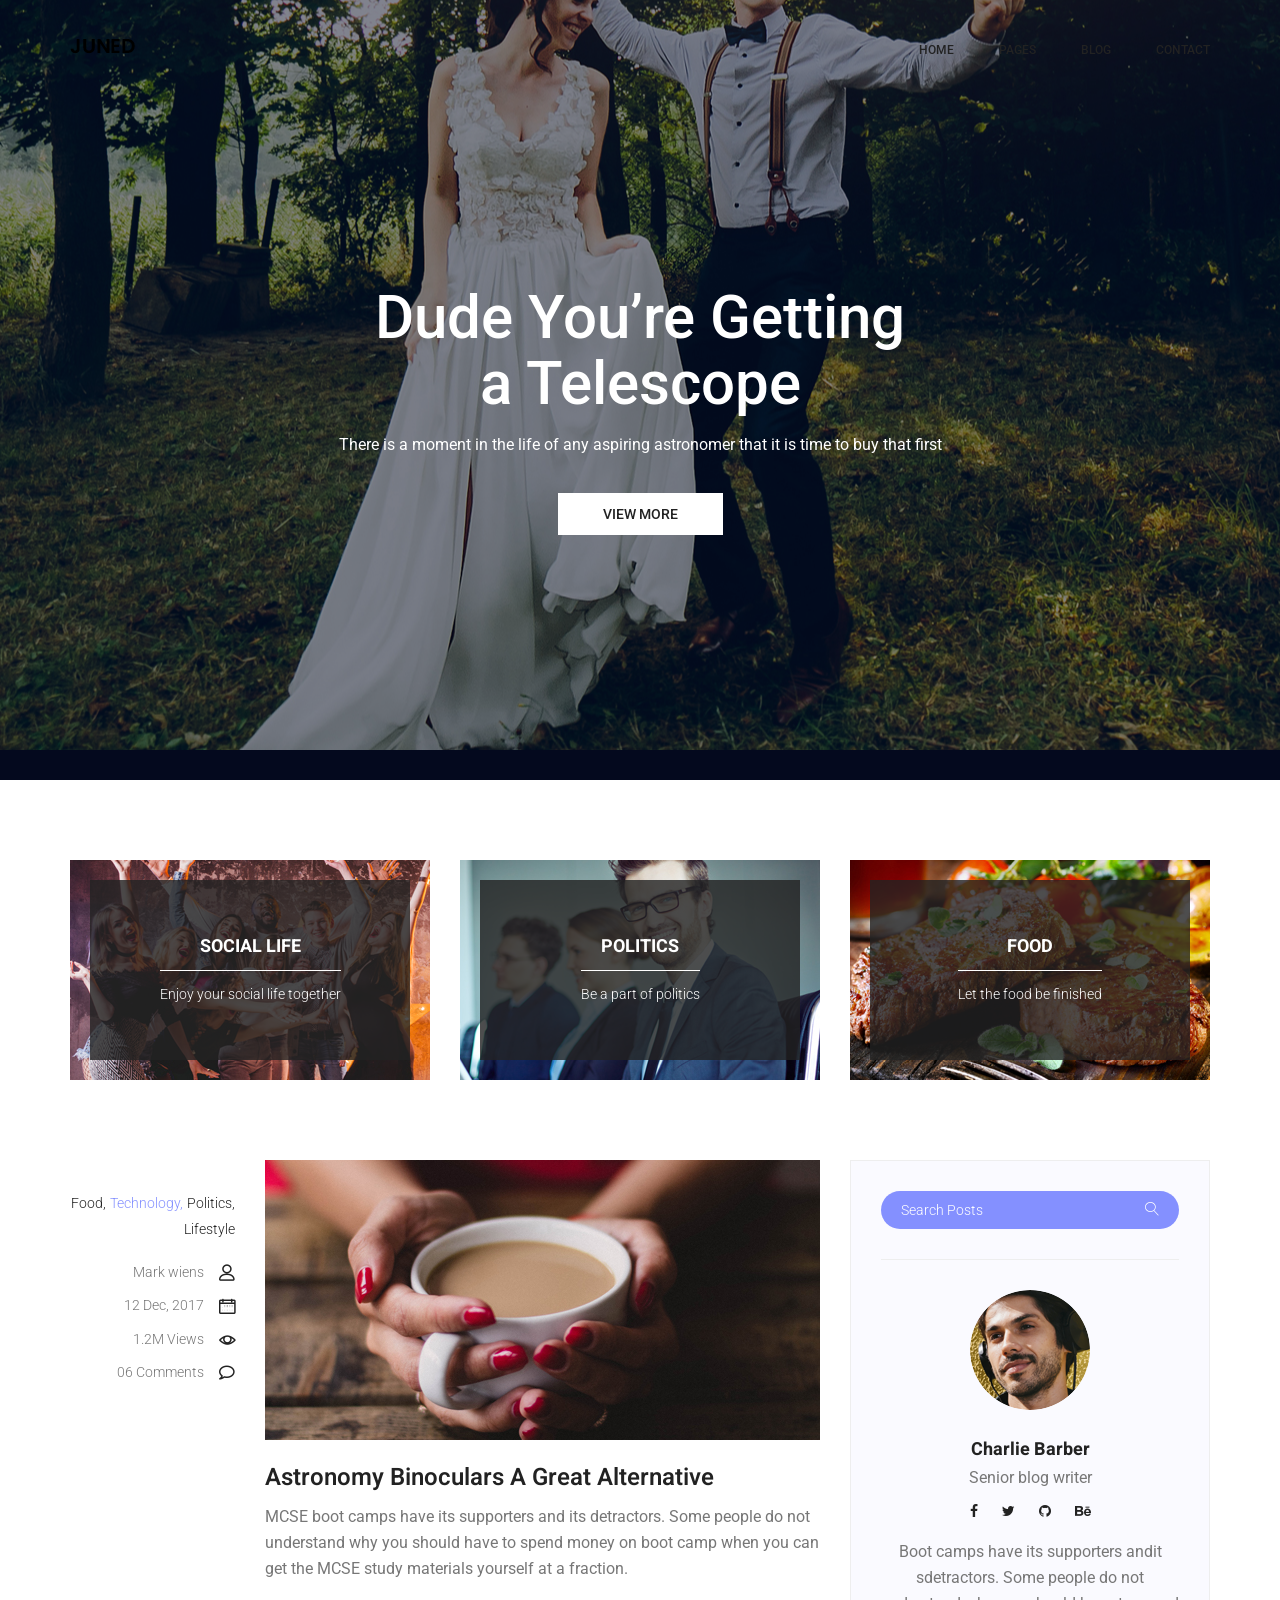
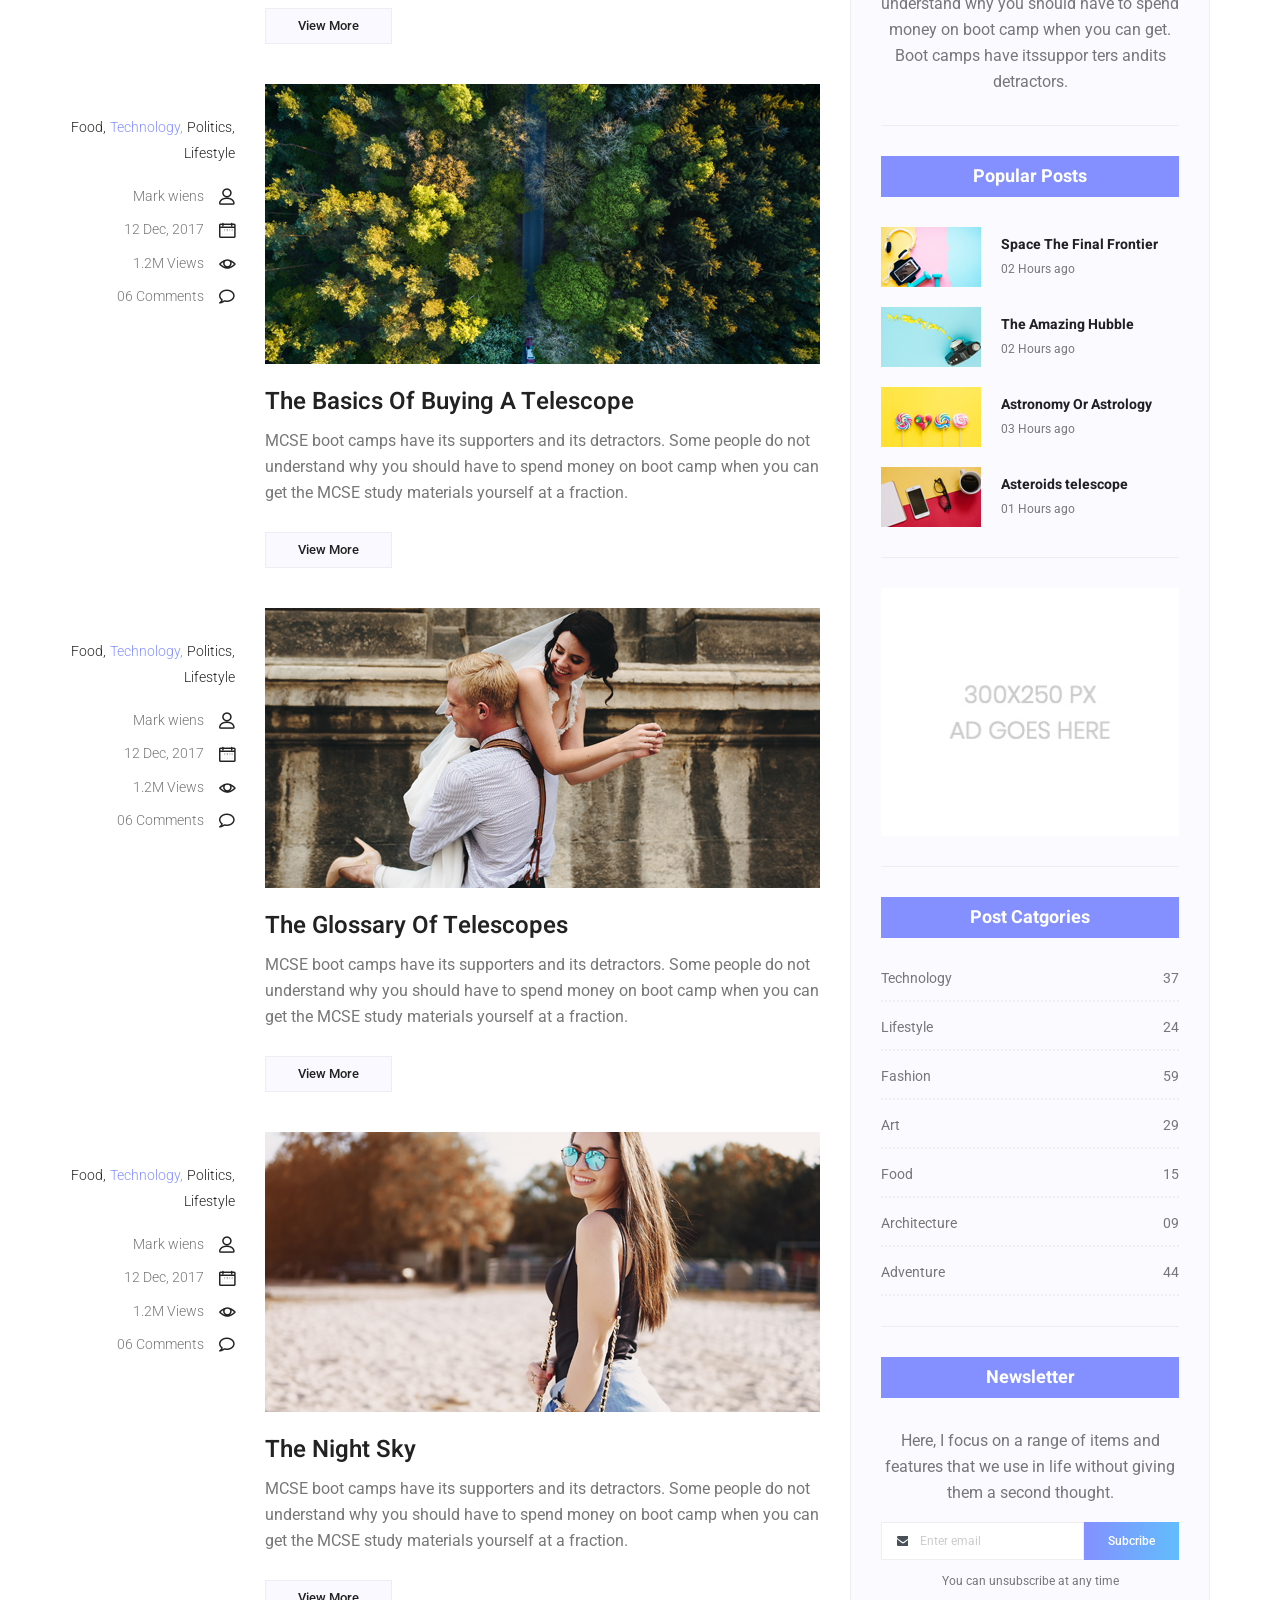
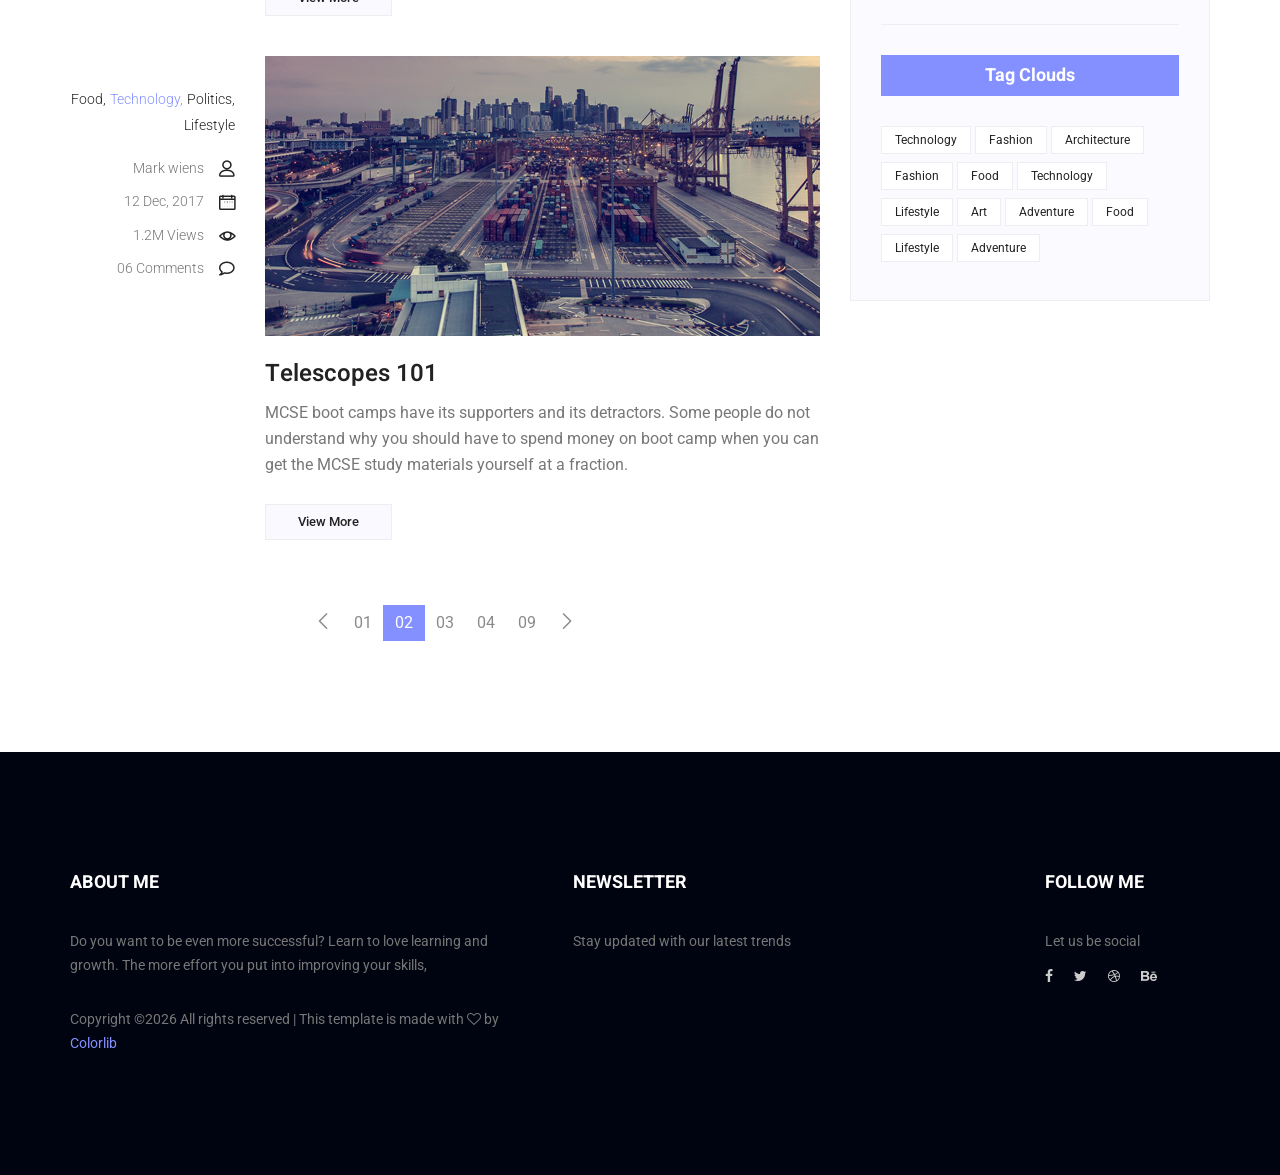
<file: blog.html>
<!doctype html>
<html lang="en">
    <head>
        <!-- Required meta tags -->
        <meta charset="utf-8">
        <meta name="viewport" content="width=device-width, initial-scale=1, shrink-to-fit=no">
        <link rel="icon" href="img/faviconjuned.png" type="image/png">
        <title>'Junaedi Akbars website</title>
        <!-- Bootstrap CSS -->
        <link rel="stylesheet" href="css/bootstrap.css">
        <link rel="stylesheet" href="vendors/linericon/style.css">
        <link rel="stylesheet" href="css/font-awesome.min.css">
        <link rel="stylesheet" href="vendors/owl-carousel/owl.carousel.min.css">
        <link rel="stylesheet" href="vendors/lightbox/simpleLightbox.css">
        <link rel="stylesheet" href="vendors/nice-select/css/nice-select.css">
        <link rel="stylesheet" href="vendors/animate-css/animate.css">
        <link rel="stylesheet" href="vendors/flaticon/flaticon.css">
        <!-- main css -->
        <link rel="stylesheet" href="css/style.css">
        <link rel="stylesheet" href="css/responsive.css">
    </head>
    <body>
        
        <!--================Header Menu Area =================-->
        <header class="header_area">
            <div class="main_menu" id="mainNav">
            	<nav class="navbar navbar-expand-lg navbar-light">
					<div class="container box_1620">
						<!-- Brand and toggle get grouped for better mobile display -->
						<a class="navbar-brand logo_h" href="index.html"><img src="img/logojuned.png" alt=""></a>
						<button class="navbar-toggler" type="button" data-toggle="collapse" data-target="#navbarSupportedContent" aria-controls="navbarSupportedContent" aria-expanded="false" aria-label="Toggle navigation">
							<span class="icon-bar"></span>
							<span class="icon-bar"></span>
							<span class="icon-bar"></span>
						</button>
						<!-- Collect the nav links, forms, and other content for toggling -->
						<div class="collapse navbar-collapse offset" id="navbarSupportedContent">
							<ul class="nav navbar-nav menu_nav ml-auto">
								<li class="nav-item active"><a class="nav-link" href="index.html">Home</a></li> 
								<li class="nav-item submenu dropdown">
									<a href="#" class="nav-link dropdown-toggle" data-toggle="dropdown" role="button" aria-haspopup="true" aria-expanded="false">Pages</a>
									<ul class="dropdown-menu">
										<li class="nav-item"><a class="nav-link" href="#">Portfolio</a></li>
									</ul>
								</li> 
								<li class="nav-item submenu dropdown">
									<a href="#" class="nav-link dropdown-toggle" data-toggle="dropdown" role="button" aria-haspopup="true" aria-expanded="false">Blog</a>
									<ul class="dropdown-menu">
										<li class="nav-item"><a class="nav-link" href="#">Blog</a></li>
										<li class="nav-item"><a class="nav-link" href="#">Blog Details</a></li>
									</ul>
								</li> 
								<li class="nav-item"><a class="nav-link" href="contact.html">Contact</a></li>
							</ul>
						</div> 
					</div>
            	</nav>
            </div>
        </header>
        <!--================Header Menu Area =================-->
        
        <!--================Home Banner Area =================-->
        <section class="home_banner_area blog_banner">
            <div class="banner_inner d-flex align-items-center">
            	<div class="overlay bg-parallax" data-stellar-ratio="0.9" data-stellar-vertical-offset="0" data-background=""></div>
				<div class="container">
					<div class="blog_b_text text-center">
						<h2>Dude You’re Getting <br /> a Telescope</h2>
						<p>There is a moment in the life of any aspiring astronomer that it is time to buy that first</p>
						<a class="white_bg_btn" href="#">View More</a>
					</div>
				</div>
            </div>
        </section>
        <!--================End Home Banner Area =================-->
        
        <!--================Blog Categorie Area =================-->
        <section class="blog_categorie_area">
            <div class="container">
                <div class="row">
                    <div class="col-lg-4">
                        <div class="categories_post">
                            <img src="img/blog/cat-post/cat-post-3.jpg" alt="post">
                            <div class="categories_details">
                                <div class="categories_text">
                                    <a href="blog-details.html"><h5>Social Life</h5></a>
                                    <div class="border_line"></div>
                                    <p>Enjoy your social life together</p>
                                </div>
                            </div>
                        </div>
                    </div>
                    <div class="col-lg-4">
                        <div class="categories_post">
                            <img src="img/blog/cat-post/cat-post-2.jpg" alt="post">
                            <div class="categories_details">
                                <div class="categories_text">
                                    <a href="blog-details.html"><h5>Politics</h5></a>
                                    <div class="border_line"></div>
                                    <p>Be a part of politics</p>
                                </div>
                            </div>
                        </div>
                    </div>
                    <div class="col-lg-4">
                        <div class="categories_post">
                            <img src="img/blog/cat-post/cat-post-1.jpg" alt="post">
                            <div class="categories_details">
                                <div class="categories_text">
                                    <a href="blog-details.html"><h5>Food</h5></a>
                                    <div class="border_line"></div>
                                    <p>Let the food be finished</p>
                                </div>
                            </div>
                        </div>
                    </div>
                </div>
            </div>
        </section>
        <!--================Blog Categorie Area =================-->
        
        <!--================Blog Area =================-->
        <section class="blog_area">
            <div class="container">
                <div class="row">
                    <div class="col-lg-8">
                        <div class="blog_left_sidebar">
                            <article class="row blog_item">
                               <div class="col-md-3">
                                   <div class="blog_info text-right">
                                        <div class="post_tag">
                                            <a href="#">Food,</a>
                                            <a class="active" href="#">Technology,</a>
                                            <a href="#">Politics,</a>
                                            <a href="#">Lifestyle</a>
                                        </div>
                                        <ul class="blog_meta list">
                                            <li><a href="#">Mark wiens<i class="lnr lnr-user"></i></a></li>
                                            <li><a href="#">12 Dec, 2017<i class="lnr lnr-calendar-full"></i></a></li>
                                            <li><a href="#">1.2M Views<i class="lnr lnr-eye"></i></a></li>
                                            <li><a href="#">06 Comments<i class="lnr lnr-bubble"></i></a></li>
                                        </ul>
                                    </div>
                               </div>
                                <div class="col-md-9">
                                    <div class="blog_post">
                                        <img src="img/blog/main-blog/m-blog-1.jpg" alt="">
                                        <div class="blog_details">
                                            <a href="single-blog.html"><h2>Astronomy Binoculars A Great Alternative</h2></a>
                                            <p>MCSE boot camps have its supporters and its detractors. Some people do not understand why you should have to spend money on boot camp when you can get the MCSE study materials yourself at a fraction.</p>
                                            <a href="single-blog.html" class="blog_btn">View More</a>
                                        </div>
                                    </div>
                                </div>
                            </article>
                            <article class="row blog_item">
                               <div class="col-md-3">
                                   <div class="blog_info text-right">
                                        <div class="post_tag">
                                            <a href="#">Food,</a>
                                            <a class="active" href="#">Technology,</a>
                                            <a href="#">Politics,</a>
                                            <a href="#">Lifestyle</a>
                                        </div>
                                        <ul class="blog_meta list">
                                            <li><a href="#">Mark wiens<i class="lnr lnr-user"></i></a></li>
                                            <li><a href="#">12 Dec, 2017<i class="lnr lnr-calendar-full"></i></a></li>
                                            <li><a href="#">1.2M Views<i class="lnr lnr-eye"></i></a></li>
                                            <li><a href="#">06 Comments<i class="lnr lnr-bubble"></i></a></li>
                                        </ul>
                                    </div>
                               </div>
                                <div class="col-md-9">
                                    <div class="blog_post">
                                        <img src="img/blog/main-blog/m-blog-2.jpg" alt="">
                                        <div class="blog_details">
                                            <a href="single-blog.html"><h2>The Basics Of Buying A Telescope</h2></a>
                                            <p>MCSE boot camps have its supporters and its detractors. Some people do not understand why you should have to spend money on boot camp when you can get the MCSE study materials yourself at a fraction.</p>
                                            <a href="single-blog.html" class="blog_btn">View More</a>
                                        </div>
                                    </div>
                                </div>
                            </article>
                            <article class="row blog_item">
                               <div class="col-md-3">
                                   <div class="blog_info text-right">
                                        <div class="post_tag">
                                            <a href="#">Food,</a>
                                            <a class="active" href="#">Technology,</a>
                                            <a href="#">Politics,</a>
                                            <a href="#">Lifestyle</a>
                                        </div>
                                        <ul class="blog_meta list">
                                            <li><a href="#">Mark wiens<i class="lnr lnr-user"></i></a></li>
                                            <li><a href="#">12 Dec, 2017<i class="lnr lnr-calendar-full"></i></a></li>
                                            <li><a href="#">1.2M Views<i class="lnr lnr-eye"></i></a></li>
                                            <li><a href="#">06 Comments<i class="lnr lnr-bubble"></i></a></li>
                                        </ul>
                                    </div>
                               </div>
                                <div class="col-md-9">
                                    <div class="blog_post">
                                        <img src="img/blog/main-blog/m-blog-3.jpg" alt="">
                                        <div class="blog_details">
                                            <a href="single-blog.html"><h2>The Glossary Of Telescopes</h2></a>
                                            <p>MCSE boot camps have its supporters and its detractors. Some people do not understand why you should have to spend money on boot camp when you can get the MCSE study materials yourself at a fraction.</p>
                                            <a href="single-blog.html" class="blog_btn">View More</a>
                                        </div>
                                    </div>
                                </div>
                            </article>
                            <article class="row blog_item">
                               <div class="col-md-3">
                                   <div class="blog_info text-right">
                                        <div class="post_tag">
                                            <a href="#">Food,</a>
                                            <a class="active" href="#">Technology,</a>
                                            <a href="#">Politics,</a>
                                            <a href="#">Lifestyle</a>
                                        </div>
                                        <ul class="blog_meta list">
                                            <li><a href="#">Mark wiens<i class="lnr lnr-user"></i></a></li>
                                            <li><a href="#">12 Dec, 2017<i class="lnr lnr-calendar-full"></i></a></li>
                                            <li><a href="#">1.2M Views<i class="lnr lnr-eye"></i></a></li>
                                            <li><a href="#">06 Comments<i class="lnr lnr-bubble"></i></a></li>
                                        </ul>
                                    </div>
                               </div>
                                <div class="col-md-9">
                                    <div class="blog_post">
                                        <img src="img/blog/main-blog/m-blog-4.jpg" alt="">
                                        <div class="blog_details">
                                            <a href="single-blog.html"><h2>The Night Sky</h2></a>
                                            <p>MCSE boot camps have its supporters and its detractors. Some people do not understand why you should have to spend money on boot camp when you can get the MCSE study materials yourself at a fraction.</p>
                                            <a href="single-blog.html" class="blog_btn">View More</a>
                                        </div>
                                    </div>
                                </div>
                            </article>
                            <article class="row blog_item">
                               <div class="col-md-3">
                                   <div class="blog_info text-right">
                                        <div class="post_tag">
                                            <a href="#">Food,</a>
                                            <a class="active" href="#">Technology,</a>
                                            <a href="#">Politics,</a>
                                            <a href="#">Lifestyle</a>
                                        </div>
                                        <ul class="blog_meta list">
                                            <li><a href="#">Mark wiens<i class="lnr lnr-user"></i></a></li>
                                            <li><a href="#">12 Dec, 2017<i class="lnr lnr-calendar-full"></i></a></li>
                                            <li><a href="#">1.2M Views<i class="lnr lnr-eye"></i></a></li>
                                            <li><a href="#">06 Comments<i class="lnr lnr-bubble"></i></a></li>
                                        </ul>
                                    </div>
                               </div>
                                <div class="col-md-9">
                                    <div class="blog_post">
                                        <img src="img/blog/main-blog/m-blog-5.jpg" alt="">
                                        <div class="blog_details">
                                            <a href="single-blog.html"><h2>Telescopes 101</h2></a>
                                            <p>MCSE boot camps have its supporters and its detractors. Some people do not understand why you should have to spend money on boot camp when you can get the MCSE study materials yourself at a fraction.</p>
                                            <a href="single-blog.html" class="blog_btn">View More</a>
                                        </div>
                                    </div>
                                </div>
                            </article>
                            <nav class="blog-pagination justify-content-center d-flex">
		                        <ul class="pagination">
		                            <li class="page-item">
		                                <a href="#" class="page-link" aria-label="Previous">
		                                    <span aria-hidden="true">
		                                        <span class="lnr lnr-chevron-left"></span>
		                                    </span>
		                                </a>
		                            </li>
		                            <li class="page-item"><a href="#" class="page-link">01</a></li>
		                            <li class="page-item active"><a href="#" class="page-link">02</a></li>
		                            <li class="page-item"><a href="#" class="page-link">03</a></li>
		                            <li class="page-item"><a href="#" class="page-link">04</a></li>
		                            <li class="page-item"><a href="#" class="page-link">09</a></li>
		                            <li class="page-item">
		                                <a href="#" class="page-link" aria-label="Next">
		                                    <span aria-hidden="true">
		                                        <span class="lnr lnr-chevron-right"></span>
		                                    </span>
		                                </a>
		                            </li>
		                        </ul>
		                    </nav>
                        </div>
                    </div>
                    <div class="col-lg-4">
                        <div class="blog_right_sidebar">
                            <aside class="single_sidebar_widget search_widget">
                                <div class="input-group">
                                    <input type="text" class="form-control" placeholder="Search Posts">
                                    <span class="input-group-btn">
                                        <button class="btn btn-default" type="button"><i class="lnr lnr-magnifier"></i></button>
                                    </span>
                                </div><!-- /input-group -->
                                <div class="br"></div>
                            </aside>
                            <aside class="single_sidebar_widget author_widget">
                                <img class="author_img rounded-circle" src="img/blog/author.png" alt="">
                                <h4>Charlie Barber</h4>
                                <p>Senior blog writer</p>
                                <div class="social_icon">
                                    <a href="#"><i class="fa fa-facebook"></i></a>
                                    <a href="#"><i class="fa fa-twitter"></i></a>
                                    <a href="#"><i class="fa fa-github"></i></a>
                                    <a href="#"><i class="fa fa-behance"></i></a>
                                </div>
                                <p>Boot camps have its supporters andit sdetractors. Some people do not understand why you should have to spend money on boot camp when you can get. Boot camps have itssuppor ters andits detractors.</p>
                                <div class="br"></div>
                            </aside>
                            <aside class="single_sidebar_widget popular_post_widget">
                                <h3 class="widget_title">Popular Posts</h3>
                                <div class="media post_item">
                                    <img src="img/blog/popular-post/post1.jpg" alt="post">
                                    <div class="media-body">
                                        <a href="blog-details.html"><h3>Space The Final Frontier</h3></a>
                                        <p>02 Hours ago</p>
                                    </div>
                                </div>
                                <div class="media post_item">
                                    <img src="img/blog/popular-post/post2.jpg" alt="post">
                                    <div class="media-body">
                                        <a href="blog-details.html"><h3>The Amazing Hubble</h3></a>
                                        <p>02 Hours ago</p>
                                    </div>
                                </div>
                                <div class="media post_item">
                                    <img src="img/blog/popular-post/post3.jpg" alt="post">
                                    <div class="media-body">
                                        <a href="blog-details.html"><h3>Astronomy Or Astrology</h3></a>
                                        <p>03 Hours ago</p>
                                    </div>
                                </div>
                                <div class="media post_item">
                                    <img src="img/blog/popular-post/post4.jpg" alt="post">
                                    <div class="media-body">
                                        <a href="blog-details.html"><h3>Asteroids telescope</h3></a>
                                        <p>01 Hours ago</p>
                                    </div>
                                </div>
                                <div class="br"></div>
                            </aside>
                            <aside class="single_sidebar_widget ads_widget">
                                <a href="#"><img class="img-fluid" src="img/blog/add.jpg" alt=""></a>
                                <div class="br"></div>
                            </aside>
                            <aside class="single_sidebar_widget post_category_widget">
                                <h4 class="widget_title">Post Catgories</h4>
                                <ul class="list cat-list">
                                    <li>
                                        <a href="#" class="d-flex justify-content-between">
                                            <p>Technology</p>
                                            <p>37</p>
                                        </a>
                                    </li>
                                    <li>
                                        <a href="#" class="d-flex justify-content-between">
                                            <p>Lifestyle</p>
                                            <p>24</p>
                                        </a>
                                    </li>
                                    <li>
                                        <a href="#" class="d-flex justify-content-between">
                                            <p>Fashion</p>
                                            <p>59</p>
                                        </a>
                                    </li>
                                    <li>
                                        <a href="#" class="d-flex justify-content-between">
                                            <p>Art</p>
                                            <p>29</p>
                                        </a>
                                    </li>
                                    <li>
                                        <a href="#" class="d-flex justify-content-between">
                                            <p>Food</p>
                                            <p>15</p>
                                        </a>
                                    </li>
                                    <li>
                                        <a href="#" class="d-flex justify-content-between">
                                            <p>Architecture</p>
                                            <p>09</p>
                                        </a>
                                    </li>
                                    <li>
                                        <a href="#" class="d-flex justify-content-between">
                                            <p>Adventure</p>
                                            <p>44</p>
                                        </a>
                                    </li>															
                                </ul>
                                <div class="br"></div>
                            </aside>
                            <aside class="single-sidebar-widget newsletter_widget">
                                <h4 class="widget_title">Newsletter</h4>
                                <p>
                                Here, I focus on a range of items and features that we use in life without
                                giving them a second thought.
                                </p>
                                <div class="form-group d-flex flex-row">
                                    <div class="input-group">
                                        <div class="input-group-prepend">
                                            <div class="input-group-text"><i class="fa fa-envelope" aria-hidden="true"></i></div>
                                        </div>
                                        <input type="text" class="form-control" id="inlineFormInputGroup" placeholder="Enter email" onfocus="this.placeholder = ''" onblur="this.placeholder = 'Enter email'">
                                    </div>
                                    <a href="#" class="bbtns">Subcribe</a>
                                </div>	
                                <p class="text-bottom">You can unsubscribe at any time</p>	
                                <div class="br"></div>							
                            </aside>
                            <aside class="single-sidebar-widget tag_cloud_widget">
                                <h4 class="widget_title">Tag Clouds</h4>
                                <ul class="list">
                                    <li><a href="#">Technology</a></li>
                                    <li><a href="#">Fashion</a></li>
                                    <li><a href="#">Architecture</a></li>
                                    <li><a href="#">Fashion</a></li>
                                    <li><a href="#">Food</a></li>
                                    <li><a href="#">Technology</a></li>
                                    <li><a href="#">Lifestyle</a></li>
                                    <li><a href="#">Art</a></li>
                                    <li><a href="#">Adventure</a></li>
                                    <li><a href="#">Food</a></li>
                                    <li><a href="#">Lifestyle</a></li>
                                    <li><a href="#">Adventure</a></li>
                                </ul>
                            </aside>
                        </div>
                    </div>
                </div>
            </div>
        </section>
        <!--================Blog Area =================-->
        
        <!--================Footer Area =================-->
        <footer class="footer_area p_120">
        	<div class="container">
        		<div class="row footer_inner">
        			<div class="col-lg-5 col-sm-6">
        				<aside class="f_widget ab_widget">
        					<div class="f_title">
        						<h3>About Me</h3>
        					</div>
        					<p>Do you want to be even more successful? Learn to love learning and growth. The more effort you put into improving your skills,</p>
        					<p><!-- Link back to Colorlib can't be removed. Template is licensed under CC BY 3.0. -->
Copyright &copy;<script>document.write(new Date().getFullYear());</script> All rights reserved | This template is made with <i class="fa fa-heart-o" aria-hidden="true"></i> by <a href="https://colorlib.com" target="_blank">Colorlib</a>
<!-- Link back to Colorlib can't be removed. Template is licensed under CC BY 3.0. -->
</p>
        				</aside>
        			</div>
        			<div class="col-lg-5 col-sm-6">
        				<aside class="f_widget news_widget">
        					<div class="f_title">
        						<h3>Newsletter</h3>
        					</div>
        					<p>Stay updated with our latest trends</p>
        				</aside>
        			</div>
        			<div class="col-lg-2">
        				<aside class="f_widget social_widget">
        					<div class="f_title">
        						<h3>Follow Me</h3>
        					</div>
        					<p>Let us be social</p>
        					<ul class="list">
        						<li><a href="#"><i class="fa fa-facebook"></i></a></li>
        						<li><a href="#"><i class="fa fa-twitter"></i></a></li>
        						<li><a href="#"><i class="fa fa-dribbble"></i></a></li>
        						<li><a href="#"><i class="fa fa-behance"></i></a></li>
        					</ul>
        				</aside>
        			</div>
        		</div>
        	</div>
        </footer>
        <!--================End Footer Area =================-->
        
        
        
        
        <!-- Optional JavaScript -->
        <!-- jQuery first, then Popper.js, then Bootstrap JS -->
        <script src="js/jquery-3.2.1.min.js"></script>
        <script src="js/popper.js"></script>
        <script src="js/bootstrap.min.js"></script>
        <script src="js/stellar.js"></script>
        <script src="vendors/lightbox/simpleLightbox.min.js"></script>
        <script src="vendors/nice-select/js/jquery.nice-select.min.js"></script>
        <script src="vendors/isotope/imagesloaded.pkgd.min.js"></script>
        <script src="vendors/isotope/isotope-min.js"></script>
        <script src="vendors/owl-carousel/owl.carousel.min.js"></script>
        <script src="js/jquery.ajaxchimp.min.js"></script>
        <script src="js/mail-script.js"></script>
        <script src="vendors/counter-up/jquery.waypoints.min.js"></script>
        <script src="vendors/counter-up/jquery.counterup.min.js"></script>
        <script src="js/theme.js"></script>
    </body>
</html>
</file>
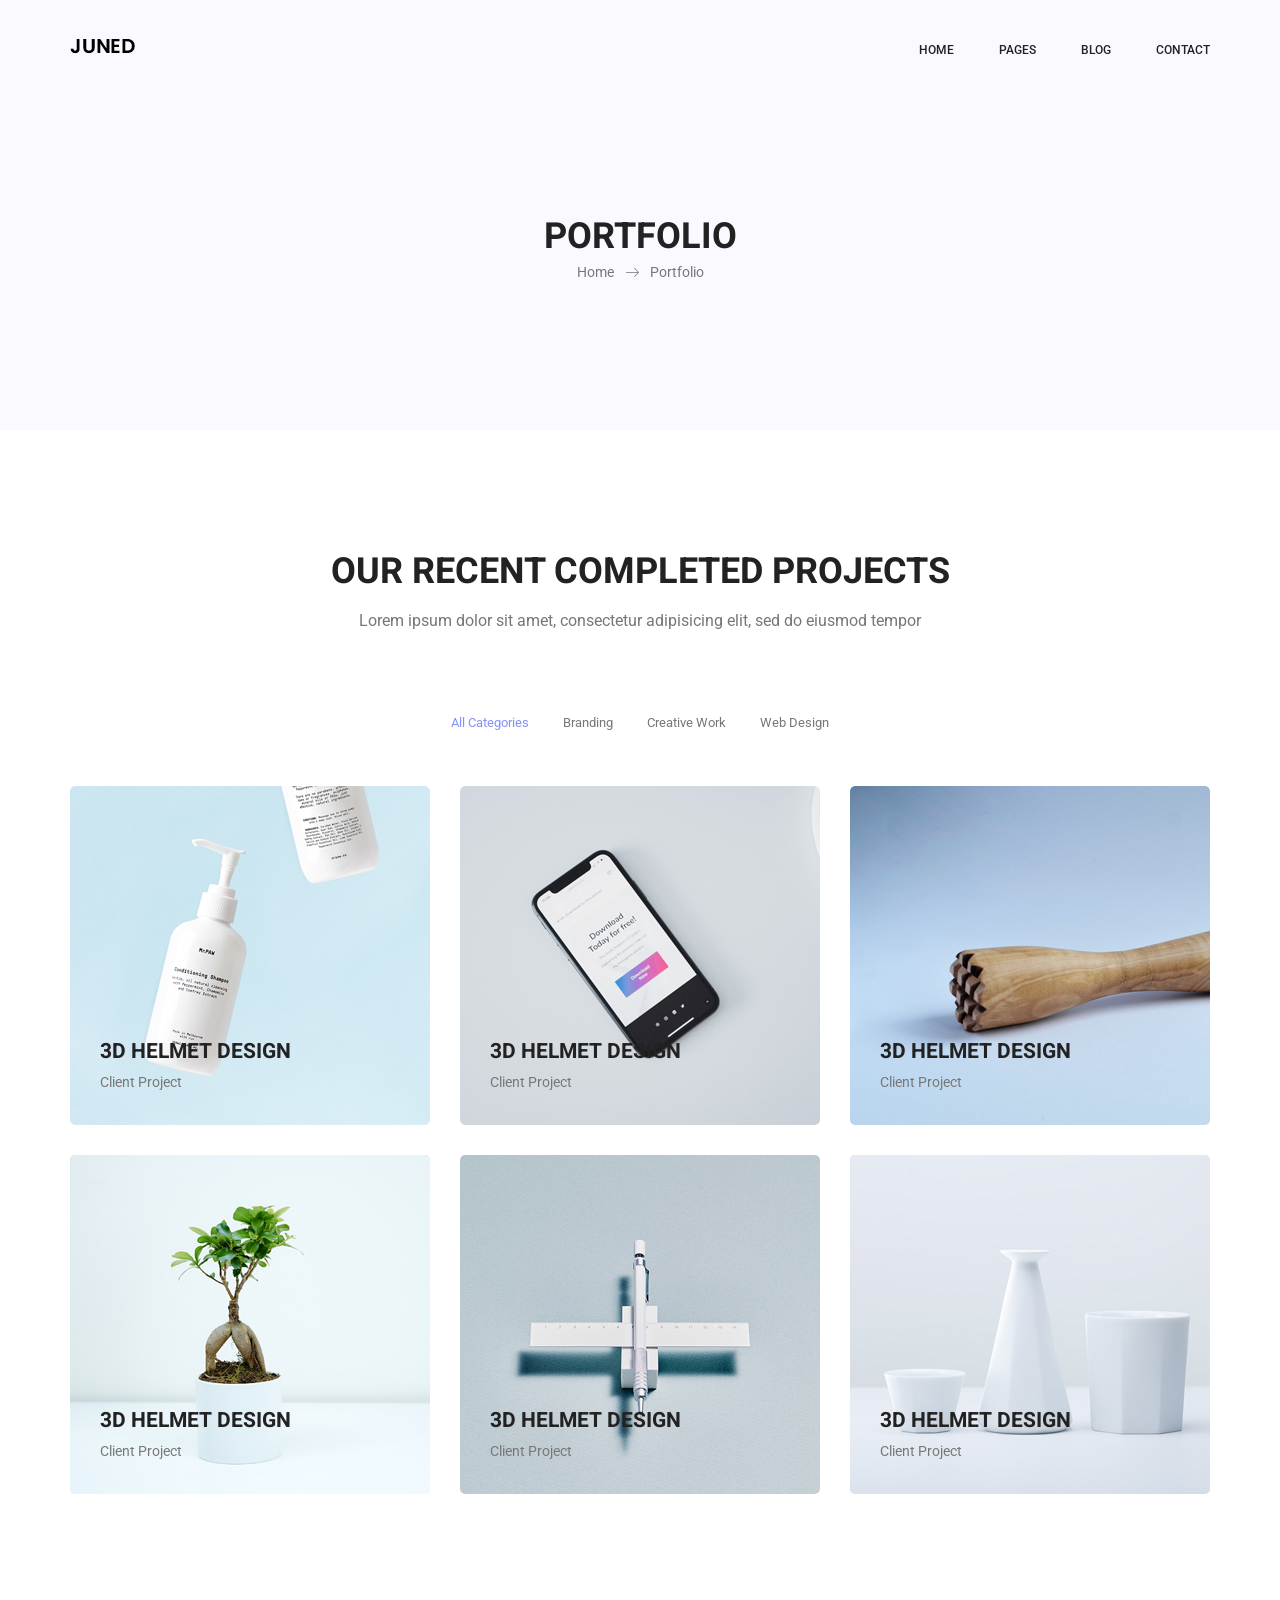
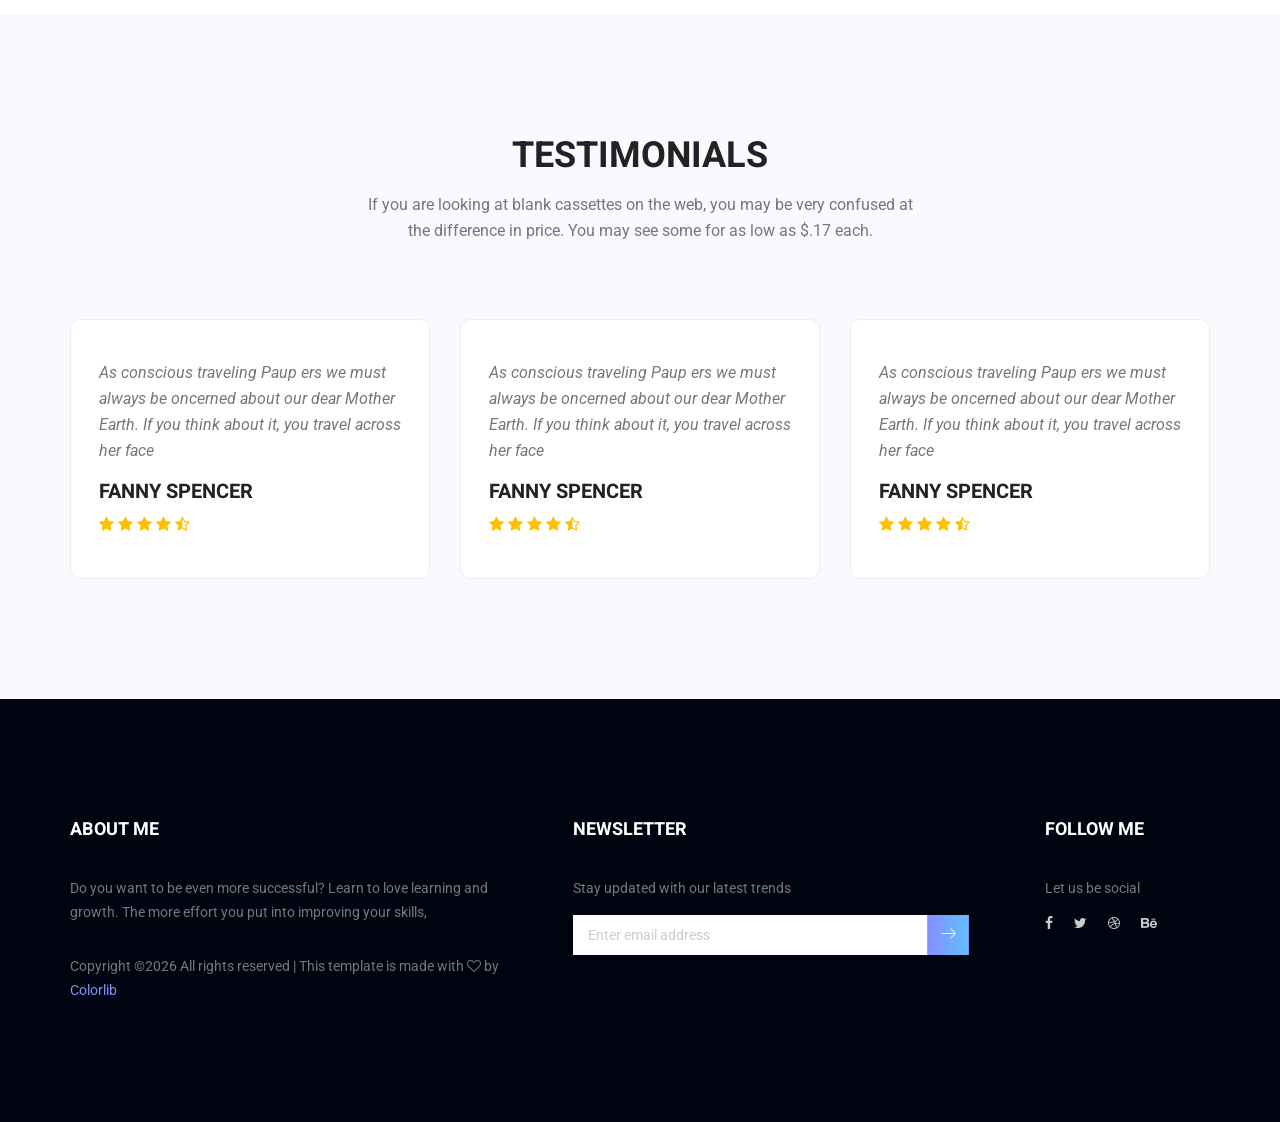
<file: portfolio.html>
<!doctype html>
<html lang="en">
    <head>
        <!-- Required meta tags -->
        <meta charset="utf-8">
        <meta name="viewport" content="width=device-width, initial-scale=1, shrink-to-fit=no">
        <link rel="icon" href="img/favicon.png" type="image/png">
        <title>Ronin Multi</title>
        <!-- Bootstrap CSS -->
        <link rel="stylesheet" href="css/bootstrap.css">
        <link rel="stylesheet" href="vendors/linericon/style.css">
        <link rel="stylesheet" href="css/font-awesome.min.css">
        <link rel="stylesheet" href="vendors/owl-carousel/owl.carousel.min.css">
        <link rel="stylesheet" href="vendors/lightbox/simpleLightbox.css">
        <link rel="stylesheet" href="vendors/nice-select/css/nice-select.css">
        <link rel="stylesheet" href="vendors/animate-css/animate.css">
        <link rel="stylesheet" href="vendors/flaticon/flaticon.css">
        <!-- main css -->
        <link rel="stylesheet" href="css/style.css">
        <link rel="stylesheet" href="css/responsive.css">
    </head>
    <body>
        
        <header class="header_area">
            <div class="main_menu" id="mainNav">
            	<nav class="navbar navbar-expand-lg navbar-light">
					<div class="container box_1620">
						<!-- Brand and toggle get grouped for better mobile display -->
						<a class="navbar-brand logo_h" href="index.html"><img src="img/logojuned.png" alt=""></a>
						<button class="navbar-toggler" type="button" data-toggle="collapse" data-target="#navbarSupportedContent" aria-controls="navbarSupportedContent" aria-expanded="false" aria-label="Toggle navigation">
							<span class="icon-bar"></span>
							<span class="icon-bar"></span>
							<span class="icon-bar"></span>
						</button>
						<!-- Collect the nav links, forms, and other content for toggling -->
						<div class="collapse navbar-collapse offset" id="navbarSupportedContent">
							<ul class="nav navbar-nav menu_nav ml-auto">
								<li class="nav-item active"><a class="nav-link" href="index.html">Home</a></li> 
								<li class="nav-item submenu dropdown">
									<a href="#" class="nav-link dropdown-toggle" data-toggle="dropdown" role="button" aria-haspopup="true" aria-expanded="false">Pages</a>
									<ul class="dropdown-menu">
										<li class="nav-item"><a class="nav-link" href="portfolio.html">Portfolio</a></li>
									</ul>
								</li> 
								<li class="nav-item submenu dropdown">
									<a href="#" class="nav-link dropdown-toggle" data-toggle="dropdown" role="button" aria-haspopup="true" aria-expanded="false">Blog</a>
									<ul class="dropdown-menu">
										<li class="nav-item"><a class="nav-link" href="#">Blog</a></li>
										<li class="nav-item"><a class="nav-link" href="#">Blog Details</a></li>
									</ul>
								</li> 
								<li class="nav-item"><a class="nav-link" href="contact.html">Contact</a></li>
							</ul>
						</div> 
					</div>
            	</nav>
            </div>
        </header>
        <!--================Header Menu Area =================-->
        
        <!--================Home Banner Area =================-->
        <section class="banner_area">
            <div class="banner_inner d-flex align-items-center">
            	<div class="overlay bg-parallax" data-stellar-ratio="0.9" data-stellar-vertical-offset="0" data-background=""></div>
				<div class="container">
					<div class="banner_content text-center">
						<h2>Portfolio</h2>
						<div class="page_link">
							<a href="index.html">Home</a>
							<a href="portfolio.html">Portfolio</a>
						</div>
						
					</div>
				</div>
            </div>
        </section>
        <!--================End Home Banner Area =================-->
        
        <!--================Projects Area =================-->
        <section class="projects_area p_120">
        	<div class="container">
        		<div class="main_title">
					<h2>Our Recent Completed Projects</h2>
					<p>Lorem ipsum dolor sit amet, consectetur adipisicing elit, sed do eiusmod tempor</p>
				</div>
        		<div class="projects_fillter">
					<ul class="filter list">
						<li class="active" data-filter="*"><a href="#">All Categories</a></li>
						<li data-filter=".brand"><a href="#">Branding</a></li>
						<li data-filter=".work"><a href="#">Creative Work </a></li>
						<li data-filter=".web"><a href="#">Web Design</a></li>
					</ul>
				</div>
				<div class="projects_inner row">
					<div class="col-lg-4 col-sm-6 brand web">
						<div class="projects_item">
							<img class="img-fluid" src="img/projects/projects-1.jpg" alt="">
							<div class="projects_text">
								<a href="portfolio-details.html"><h4>3D Helmet Design</h4></a>
								<p>Client Project</p>
							</div>
						</div>
					</div>
					<div class="col-lg-4 col-sm-6 brand work">
						<div class="projects_item">
							<img class="img-fluid" src="img/projects/projects-2.jpg" alt="">
							<div class="projects_text">
								<a href="portfolio-details.html"><h4>3D Helmet Design</h4></a>
								<p>Client Project</p>
							</div>
						</div>
					</div>
					<div class="col-lg-4 col-sm-6 work">
						<div class="projects_item">
							<img class="img-fluid" src="img/projects/projects-3.jpg" alt="">
							<div class="projects_text">
								<a href="portfolio-details.html"><h4>3D Helmet Design</h4></a>
								<p>Client Project</p>
							</div>
						</div>
					</div>
					<div class="col-lg-4 col-sm-6 brand web">
						<div class="projects_item">
							<img class="img-fluid" src="img/projects/projects-4.jpg" alt="">
							<div class="projects_text">
								<a href="portfolio-details.html"><h4>3D Helmet Design</h4></a>
								<p>Client Project</p>
							</div>
						</div>
					</div>
					<div class="col-lg-4 col-sm-6 brand work">
						<div class="projects_item">
							<img class="img-fluid" src="img/projects/projects-5.jpg" alt="">
							<div class="projects_text">
								<a href="portfolio-details.html"><h4>3D Helmet Design</h4></a>
								<p>Client Project</p>
							</div>
						</div>
					</div>
					<div class="col-lg-4 col-sm-6 brand work web">
						<div class="projects_item">
							<img class="img-fluid" src="img/projects/projects-6.jpg" alt="">
							<div class="projects_text">
								<a href="portfolio-details.html"><h4>3D Helmet Design</h4></a>
								<p>Client Project</p>
							</div>
						</div>
					</div>
				</div>
        	</div>
        </section>
        <!--================End Projects Area =================-->
        
        <!--================Testimonials Area =================-->
        <section class="testimonials_area p_120">
        	<div class="container">
        		<div class="main_title">
        			<h2>Testimonials</h2>
        			<p>If you are looking at blank cassettes on the web, you may be very confused at the difference in price. You may see some for as low as $.17 each.</p>
        		</div>
        		<div class="testi_inner">
					<div class="testi_slider owl-carousel">
						<div class="item">
							<div class="testi_item">
								<p>As conscious traveling Paup ers we must always be oncerned about our dear Mother Earth. If you think about it, you travel across her face</p>
								<h4>Fanny Spencer</h4>
								<a href="#"><i class="fa fa-star"></i></a>
								<a href="#"><i class="fa fa-star"></i></a>
								<a href="#"><i class="fa fa-star"></i></a>
								<a href="#"><i class="fa fa-star"></i></a>
								<a href="#"><i class="fa fa-star-half-o"></i></a>
							</div>
						</div>
						<div class="item">
							<div class="testi_item">
								<p>As conscious traveling Paup ers we must always be oncerned about our dear Mother Earth. If you think about it, you travel across her face</p>
								<h4>Fanny Spencer</h4>
								<a href="#"><i class="fa fa-star"></i></a>
								<a href="#"><i class="fa fa-star"></i></a>
								<a href="#"><i class="fa fa-star"></i></a>
								<a href="#"><i class="fa fa-star"></i></a>
								<a href="#"><i class="fa fa-star-half-o"></i></a>
							</div>
						</div>
						<div class="item">
							<div class="testi_item">
								<p>As conscious traveling Paup ers we must always be oncerned about our dear Mother Earth. If you think about it, you travel across her face</p>
								<h4>Fanny Spencer</h4>
								<a href="#"><i class="fa fa-star"></i></a>
								<a href="#"><i class="fa fa-star"></i></a>
								<a href="#"><i class="fa fa-star"></i></a>
								<a href="#"><i class="fa fa-star"></i></a>
								<a href="#"><i class="fa fa-star-half-o"></i></a>
							</div>
						</div>
					</div>
        		</div>
        	</div>
        </section>
        <!--================End Testimonials Area =================-->
        
        <!--================Footer Area =================-->
        <footer class="footer_area p_120">
        	<div class="container">
        		<div class="row footer_inner">
        			<div class="col-lg-5 col-sm-6">
        				<aside class="f_widget ab_widget">
        					<div class="f_title">
        						<h3>About Me</h3>
        					</div>
        					<p>Do you want to be even more successful? Learn to love learning and growth. The more effort you put into improving your skills,</p>
        					<p><!-- Link back to Colorlib can't be removed. Template is licensed under CC BY 3.0. -->
Copyright &copy;<script>document.write(new Date().getFullYear());</script> All rights reserved | This template is made with <i class="fa fa-heart-o" aria-hidden="true"></i> by <a href="https://colorlib.com" target="_blank">Colorlib</a>
<!-- Link back to Colorlib can't be removed. Template is licensed under CC BY 3.0. -->
</p>
        				</aside>
        			</div>
        			<div class="col-lg-5 col-sm-6">
        				<aside class="f_widget news_widget">
        					<div class="f_title">
        						<h3>Newsletter</h3>
        					</div>
        					<p>Stay updated with our latest trends</p>
        					<div id="mc_embed_signup">
                                <form target="_blank" action="https://spondonit.us12.list-manage.com/subscribe/post?u=1462626880ade1ac87bd9c93a&amp;id=92a4423d01" method="get" class="subscribe_form relative">
                                	<div class="input-group d-flex flex-row">
                                        <input name="EMAIL" placeholder="Enter email address" onfocus="this.placeholder = ''" onblur="this.placeholder = 'Email Address '" required="" type="email">
                                        <button class="btn sub-btn"><span class="lnr lnr-arrow-right"></span></button>		
                                    </div>				
                                    <div class="mt-10 info"></div>
                                </form>
                            </div>
        				</aside>
        			</div>
        			<div class="col-lg-2">
        				<aside class="f_widget social_widget">
        					<div class="f_title">
        						<h3>Follow Me</h3>
        					</div>
        					<p>Let us be social</p>
        					<ul class="list">
        						<li><a href="#"><i class="fa fa-facebook"></i></a></li>
        						<li><a href="#"><i class="fa fa-twitter"></i></a></li>
        						<li><a href="#"><i class="fa fa-dribbble"></i></a></li>
        						<li><a href="#"><i class="fa fa-behance"></i></a></li>
        					</ul>
        				</aside>
        			</div>
        		</div>
        	</div>
        </footer>
        <!--================End Footer Area =================-->
        
        
        
        
        <!-- Optional JavaScript -->
        <!-- jQuery first, then Popper.js, then Bootstrap JS -->
        <script src="js/jquery-3.2.1.min.js"></script>
        <script src="js/popper.js"></script>
        <script src="js/bootstrap.min.js"></script>
        <script src="js/stellar.js"></script>
        <script src="vendors/lightbox/simpleLightbox.min.js"></script>
        <script src="vendors/nice-select/js/jquery.nice-select.min.js"></script>
        <script src="vendors/isotope/imagesloaded.pkgd.min.js"></script>
        <script src="vendors/isotope/isotope-min.js"></script>
        <script src="vendors/owl-carousel/owl.carousel.min.js"></script>
        <script src="js/jquery.ajaxchimp.min.js"></script>
        <script src="js/mail-script.js"></script>
        <script src="vendors/counter-up/jquery.waypoints.min.js"></script>
        <script src="vendors/counter-up/jquery.counterup.min.js"></script>
        <script src="js/theme.js"></script>
    </body>
</html>
</file>
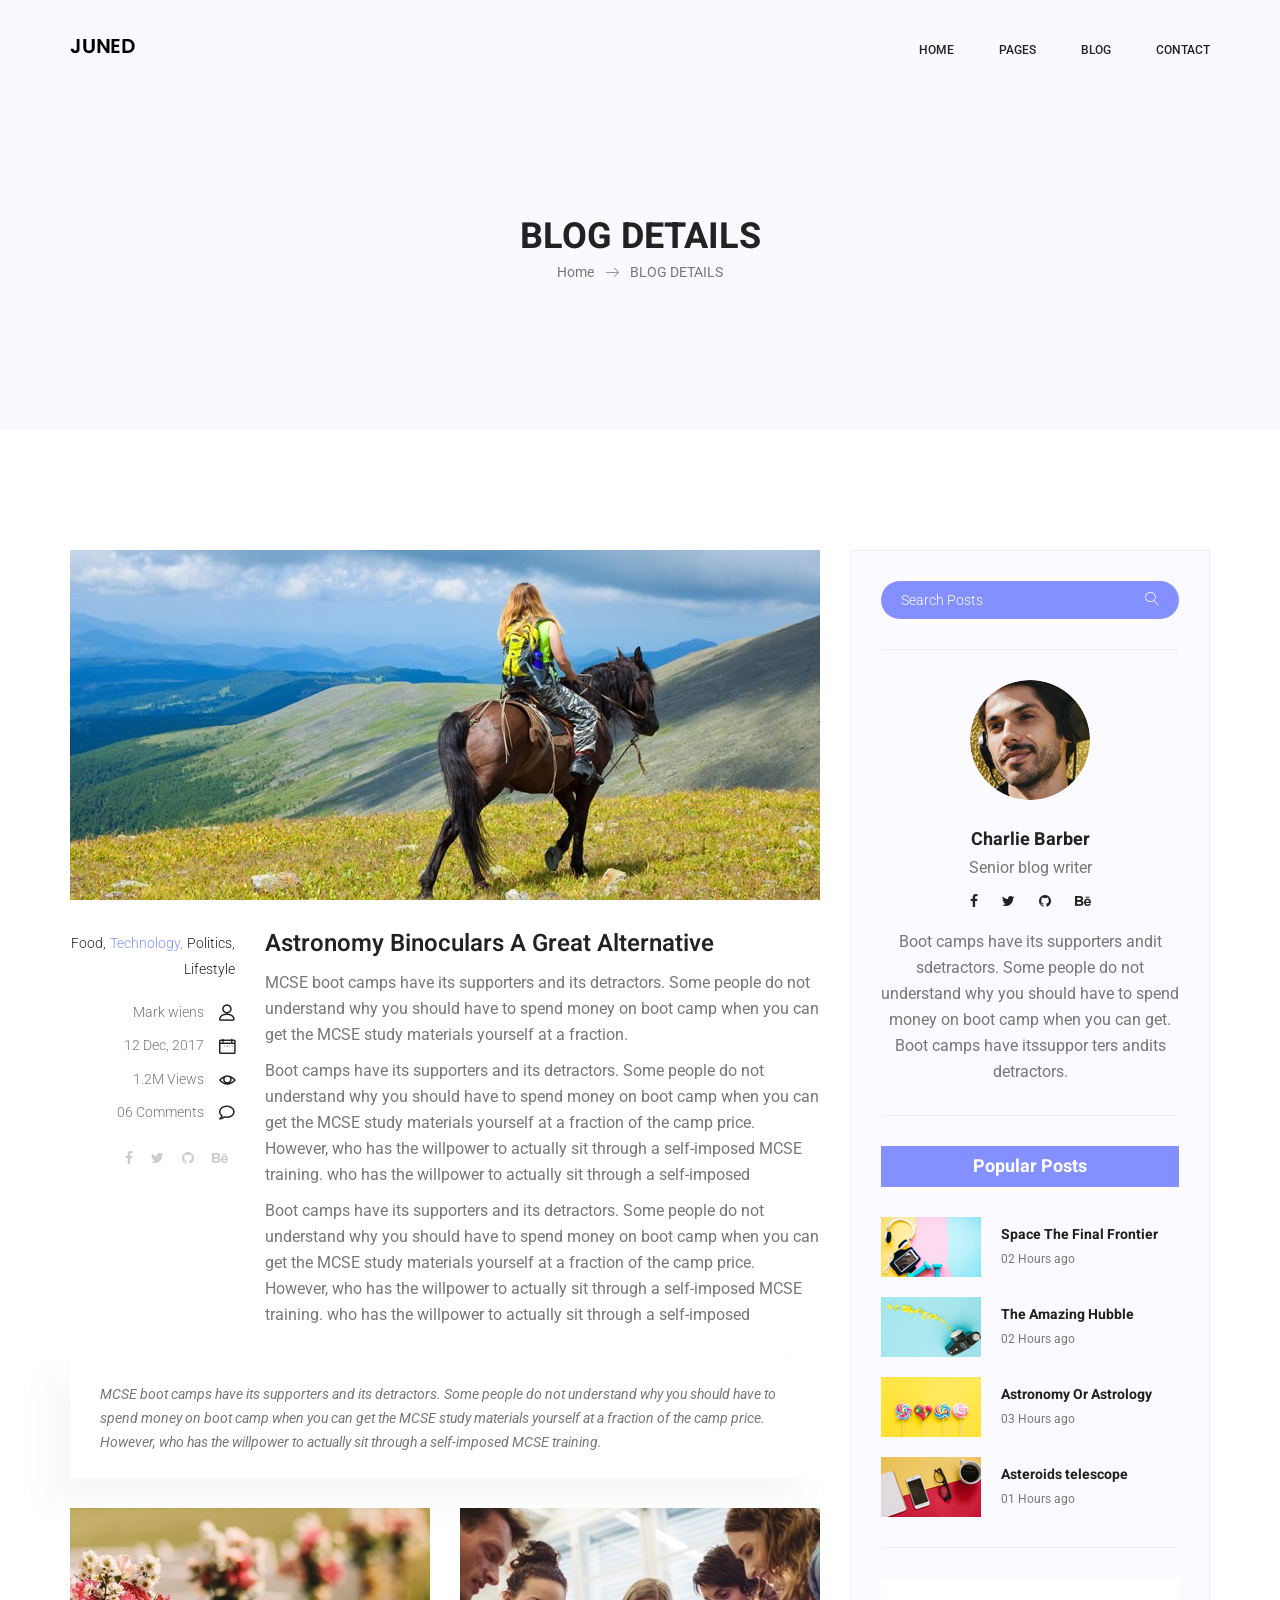
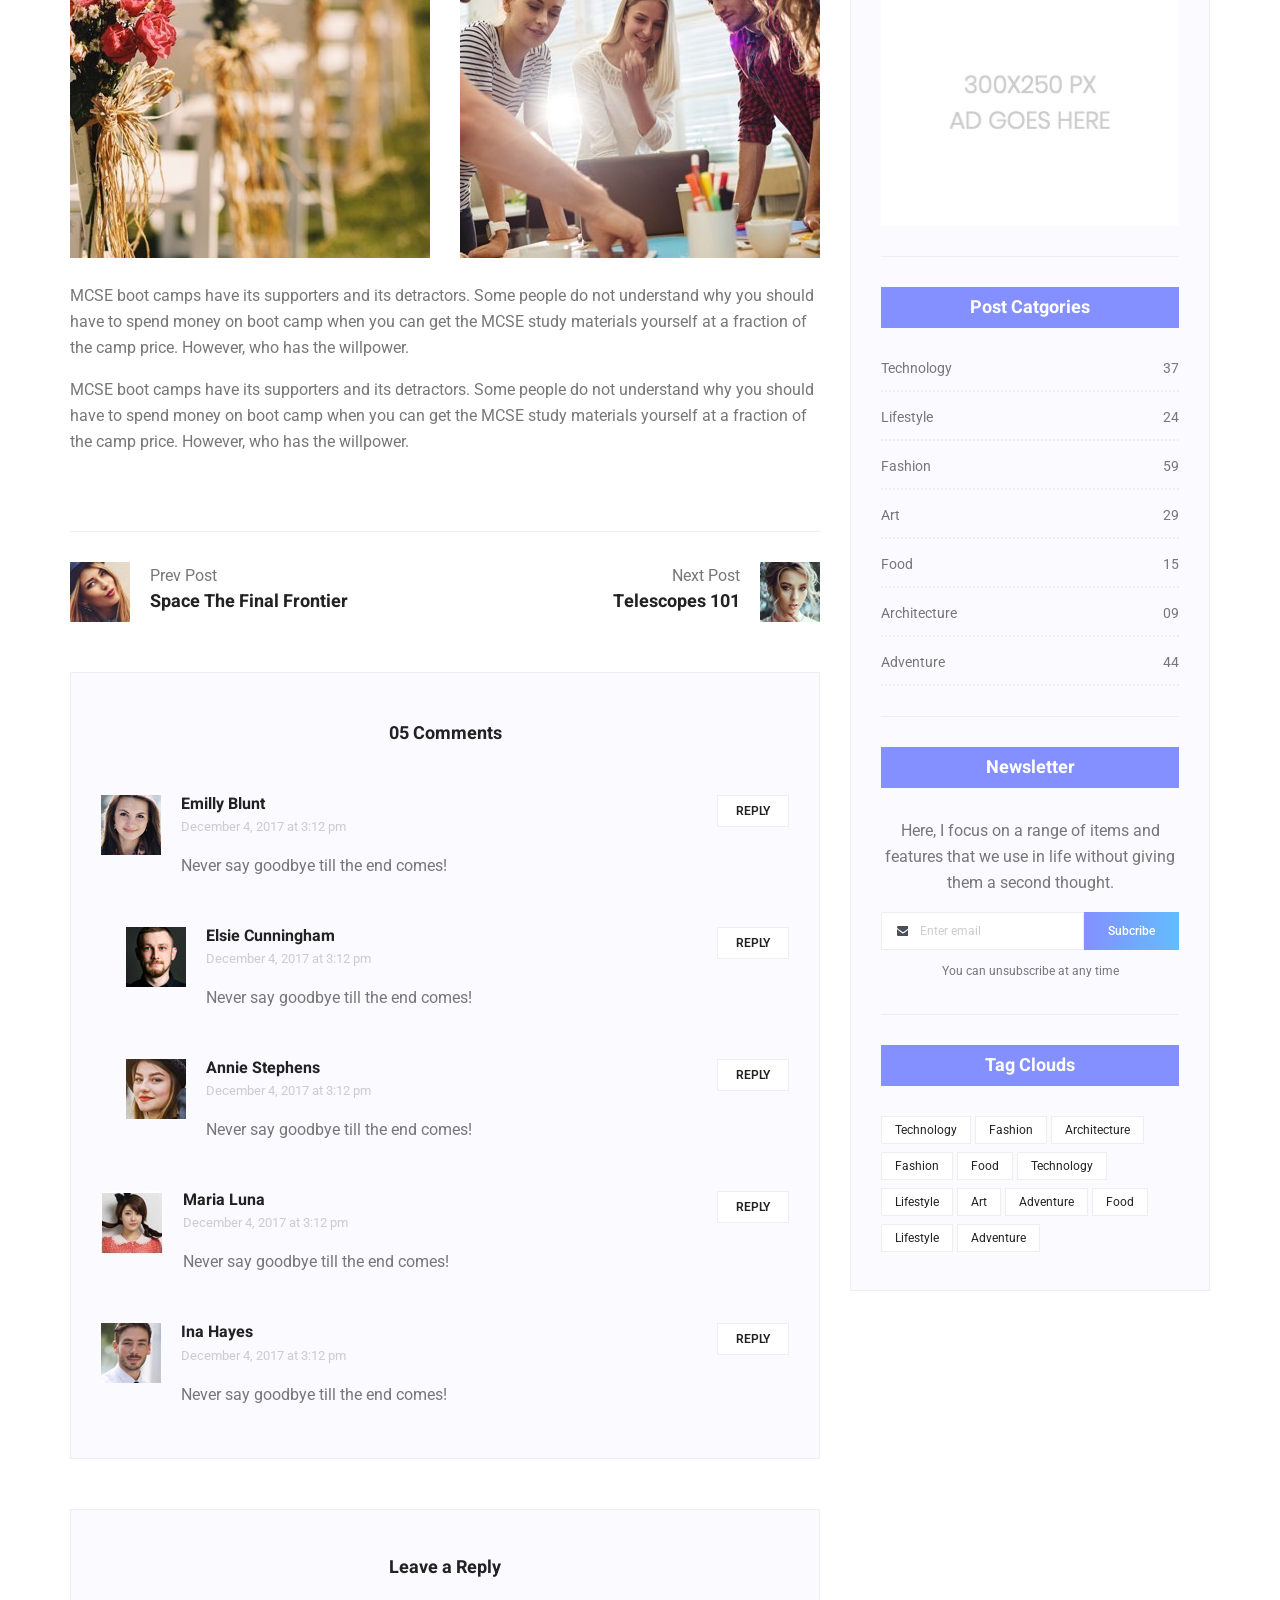
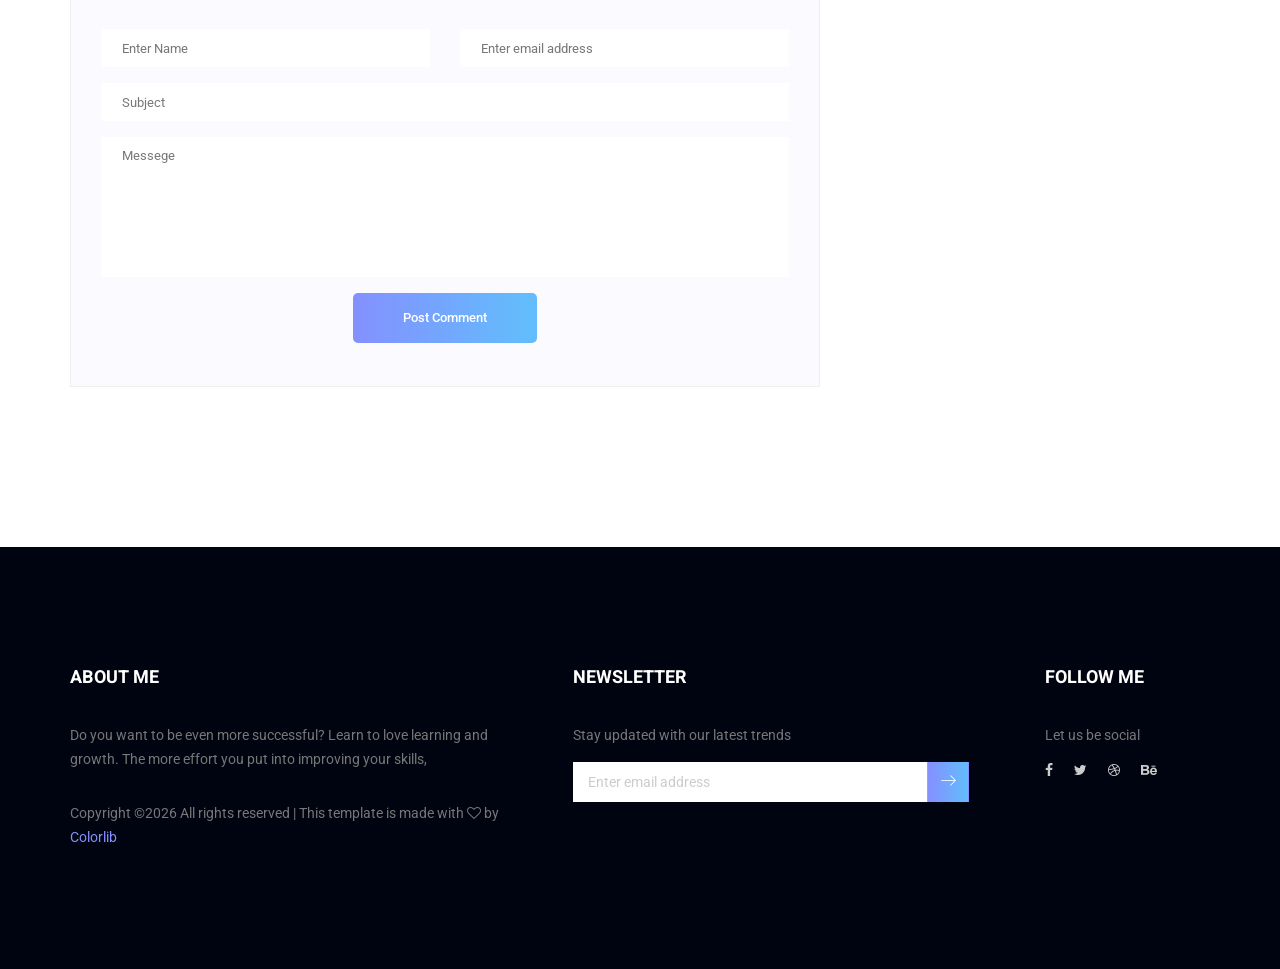
<file: single-blog.html>
<!doctype html>
<html lang="en">
    <head>
        <!-- Required meta tags -->
        <meta charset="utf-8">
        <meta name="viewport" content="width=device-width, initial-scale=1, shrink-to-fit=no">
        <link rel="icon" href="img/favicon.png" type="image/png">
        <title>Ronin Multi</title>
        <!-- Bootstrap CSS -->
        <link rel="stylesheet" href="css/bootstrap.css">
        <link rel="stylesheet" href="vendors/linericon/style.css">
        <link rel="stylesheet" href="css/font-awesome.min.css">
        <link rel="stylesheet" href="vendors/owl-carousel/owl.carousel.min.css">
        <link rel="stylesheet" href="vendors/lightbox/simpleLightbox.css">
        <link rel="stylesheet" href="vendors/nice-select/css/nice-select.css">
        <link rel="stylesheet" href="vendors/animate-css/animate.css">
        <!-- main css -->
        <link rel="stylesheet" href="css/style.css">
        <link rel="stylesheet" href="css/responsive.css">
    </head>
    <body>
        
        <!--================Header Menu Area =================-->
        <header class="header_area">
            <div class="main_menu" id="mainNav">
            	<nav class="navbar navbar-expand-lg navbar-light">
					<div class="container box_1620">
						<!-- Brand and toggle get grouped for better mobile display -->
						<a class="navbar-brand logo_h" href="index.html"><img src="img/logojuned.png" alt=""></a>
						<button class="navbar-toggler" type="button" data-toggle="collapse" data-target="#navbarSupportedContent" aria-controls="navbarSupportedContent" aria-expanded="false" aria-label="Toggle navigation">
							<span class="icon-bar"></span>
							<span class="icon-bar"></span>
							<span class="icon-bar"></span>
						</button>
						<!-- Collect the nav links, forms, and other content for toggling -->
						<div class="collapse navbar-collapse offset" id="navbarSupportedContent">
							<ul class="nav navbar-nav menu_nav ml-auto">
								<li class="nav-item active"><a class="nav-link" href="index.html">Home</a></li> 
								<li class="nav-item submenu dropdown">
									<a href="#" class="nav-link dropdown-toggle" data-toggle="dropdown" role="button" aria-haspopup="true" aria-expanded="false">Pages</a>
									<ul class="dropdown-menu">
										<li class="nav-item"><a class="nav-link" href="portfolio.html">Portfolio</a></li>
									</ul>
								</li> 
								<li class="nav-item submenu dropdown">
									<a href="#" class="nav-link dropdown-toggle" data-toggle="dropdown" role="button" aria-haspopup="true" aria-expanded="false">Blog</a>
									<ul class="dropdown-menu">
										<li class="nav-item"><a class="nav-link" href="#">Blog</a></li>
										<li class="nav-item"><a class="nav-link" href="#">Blog Details</a></li>
									</ul>
								</li> 
								<li class="nav-item"><a class="nav-link" href="contact.html">Contact</a></li>
							</ul>
						</div> 
					</div>
            	</nav>
            </div>
        </header>
        <!--================Header Menu Area =================-->
        
        <!--================Home Banner Area =================-->
        <section class="banner_area">
            <div class="banner_inner d-flex align-items-center">
            	<div class="overlay bg-parallax" data-stellar-ratio="0.9" data-stellar-vertical-offset="0" data-background=""></div>
				<div class="container">
					<div class="banner_content text-center">
						<h2>BLOG DETAILS</h2>
						<div class="page_link">
							<a href="index.html">Home</a>
							<a href="single-blog.html">BLOG DETAILS</a>
						</div>
						
					</div>
				</div>
            </div>
        </section>
        <!--================End Home Banner Area =================-->
        
        <!--================Blog Area =================-->
        <section class="blog_area single-post-area p_120">
            <div class="container">
                <div class="row">
                    <div class="col-lg-8 posts-list">
                        <div class="single-post row">
                            <div class="col-lg-12">
                                <div class="feature-img">
                                    <img class="img-fluid" src="img/blog/feature-img1.jpg" alt="">
                                </div>									
                            </div>
                            <div class="col-lg-3  col-md-3">
                                <div class="blog_info text-right">
                                    <div class="post_tag">
                                        <a href="#">Food,</a>
                                        <a class="active" href="#">Technology,</a>
                                        <a href="#">Politics,</a>
                                        <a href="#">Lifestyle</a>
                                    </div>
                                    <ul class="blog_meta list">
                                        <li><a href="#">Mark wiens<i class="lnr lnr-user"></i></a></li>
                                        <li><a href="#">12 Dec, 2017<i class="lnr lnr-calendar-full"></i></a></li>
                                        <li><a href="#">1.2M Views<i class="lnr lnr-eye"></i></a></li>
                                        <li><a href="#">06 Comments<i class="lnr lnr-bubble"></i></a></li>
                                    </ul>
                                    <ul class="social-links">
                                        <li><a href="#"><i class="fa fa-facebook"></i></a></li>
                                        <li><a href="#"><i class="fa fa-twitter"></i></a></li>
                                        <li><a href="#"><i class="fa fa-github"></i></a></li>
                                        <li><a href="#"><i class="fa fa-behance"></i></a></li>
                                    </ul>
                                </div>
                            </div>
                            <div class="col-lg-9 col-md-9 blog_details">
                                <h2>Astronomy Binoculars A Great Alternative</h2>
                                <p class="excert">
                                    MCSE boot camps have its supporters and its detractors. Some people do not understand why you should have to spend money on boot camp when you can get the MCSE study materials yourself at a fraction.
                                </p>
                                <p>
                                    Boot camps have its supporters and its detractors. Some people do not understand why you should have to spend money on boot camp when you can get the MCSE study materials yourself at a fraction of the camp price. However, who has the willpower to actually sit through a self-imposed MCSE training. who has the willpower to actually sit through a self-imposed
                                </p>
                                <p>
                                    Boot camps have its supporters and its detractors. Some people do not understand why you should have to spend money on boot camp when you can get the MCSE study materials yourself at a fraction of the camp price. However, who has the willpower to actually sit through a self-imposed MCSE training. who has the willpower to actually sit through a self-imposed
                                </p>
                            </div>
                            <div class="col-lg-12">
                                <div class="quotes">
                                    MCSE boot camps have its supporters and its detractors. Some people do not understand why you should have to spend money on boot camp when you can get the MCSE study materials yourself at a fraction of the camp price. However, who has the willpower to actually sit through a self-imposed MCSE training.										
                                </div>
                                <div class="row">
                                    <div class="col-6">
                                        <img class="img-fluid" src="img/blog/post-img1.jpg" alt="">
                                    </div>
                                    <div class="col-6">
                                        <img class="img-fluid" src="img/blog/post-img2.jpg" alt="">
                                    </div>	
                                    <div class="col-lg-12 mt-25">
                                        <p>
                                            MCSE boot camps have its supporters and its detractors. Some people do not understand why you should have to spend money on boot camp when you can get the MCSE study materials yourself at a fraction of the camp price. However, who has the willpower.
                                        </p>
                                        <p>
                                            MCSE boot camps have its supporters and its detractors. Some people do not understand why you should have to spend money on boot camp when you can get the MCSE study materials yourself at a fraction of the camp price. However, who has the willpower.
                                        </p>											
                                    </div>									
                                </div>
                            </div>
                        </div>
                        <div class="navigation-area">
                            <div class="row">
                                <div class="col-lg-6 col-md-6 col-12 nav-left flex-row d-flex justify-content-start align-items-center">
                                    <div class="thumb">
                                        <a href="#"><img class="img-fluid" src="img/blog/prev.jpg" alt=""></a>
                                    </div>
                                    <div class="arrow">
                                        <a href="#"><span class="lnr text-white lnr-arrow-left"></span></a>
                                    </div>
                                    <div class="detials">
                                        <p>Prev Post</p>
                                        <a href="#"><h4>Space The Final Frontier</h4></a>
                                    </div>
                                </div>
                                <div class="col-lg-6 col-md-6 col-12 nav-right flex-row d-flex justify-content-end align-items-center">
                                    <div class="detials">
                                        <p>Next Post</p>
                                        <a href="#"><h4>Telescopes 101</h4></a>
                                    </div>
                                    <div class="arrow">
                                        <a href="#"><span class="lnr text-white lnr-arrow-right"></span></a>
                                    </div>
                                    <div class="thumb">
                                        <a href="#"><img class="img-fluid" src="img/blog/next.jpg" alt=""></a>
                                    </div>										
                                </div>									
                            </div>
                        </div>
                        <div class="comments-area">
                            <h4>05 Comments</h4>
                            <div class="comment-list">
                                <div class="single-comment justify-content-between d-flex">
                                    <div class="user justify-content-between d-flex">
                                        <div class="thumb">
                                            <img src="img/blog/c1.jpg" alt="">
                                        </div>
                                        <div class="desc">
                                            <h5><a href="#">Emilly Blunt</a></h5>
                                            <p class="date">December 4, 2017 at 3:12 pm </p>
                                            <p class="comment">
                                                Never say goodbye till the end comes!
                                            </p>
                                        </div>
                                    </div>
                                    <div class="reply-btn">
                                           <a href="" class="btn-reply text-uppercase">reply</a> 
                                    </div>
                                </div>
                            </div>	
                            <div class="comment-list left-padding">
                                <div class="single-comment justify-content-between d-flex">
                                    <div class="user justify-content-between d-flex">
                                        <div class="thumb">
                                            <img src="img/blog/c2.jpg" alt="">
                                        </div>
                                        <div class="desc">
                                            <h5><a href="#">Elsie Cunningham</a></h5>
                                            <p class="date">December 4, 2017 at 3:12 pm </p>
                                            <p class="comment">
                                                Never say goodbye till the end comes!
                                            </p>
                                        </div>
                                    </div>
                                    <div class="reply-btn">
                                           <a href="" class="btn-reply text-uppercase">reply</a> 
                                    </div>
                                </div>
                            </div>	
                            <div class="comment-list left-padding">
                                <div class="single-comment justify-content-between d-flex">
                                    <div class="user justify-content-between d-flex">
                                        <div class="thumb">
                                            <img src="img/blog/c3.jpg" alt="">
                                        </div>
                                        <div class="desc">
                                            <h5><a href="#">Annie Stephens</a></h5>
                                            <p class="date">December 4, 2017 at 3:12 pm </p>
                                            <p class="comment">
                                                Never say goodbye till the end comes!
                                            </p>
                                        </div>
                                    </div>
                                    <div class="reply-btn">
                                           <a href="" class="btn-reply text-uppercase">reply</a> 
                                    </div>
                                </div>
                            </div>	
                            <div class="comment-list">
                                <div class="single-comment justify-content-between d-flex">
                                    <div class="user justify-content-between d-flex">
                                        <div class="thumb">
                                            <img src="img/blog/c4.jpg" alt="">
                                        </div>
                                        <div class="desc">
                                            <h5><a href="#">Maria Luna</a></h5>
                                            <p class="date">December 4, 2017 at 3:12 pm </p>
                                            <p class="comment">
                                                Never say goodbye till the end comes!
                                            </p>
                                        </div>
                                    </div>
                                    <div class="reply-btn">
                                           <a href="" class="btn-reply text-uppercase">reply</a> 
                                    </div>
                                </div>
                            </div>	
                            <div class="comment-list">
                                <div class="single-comment justify-content-between d-flex">
                                    <div class="user justify-content-between d-flex">
                                        <div class="thumb">
                                            <img src="img/blog/c5.jpg" alt="">
                                        </div>
                                        <div class="desc">
                                            <h5><a href="#">Ina Hayes</a></h5>
                                            <p class="date">December 4, 2017 at 3:12 pm </p>
                                            <p class="comment">
                                                Never say goodbye till the end comes!
                                            </p>
                                        </div>
                                    </div>
                                    <div class="reply-btn">
                                           <a href="" class="btn-reply text-uppercase">reply</a> 
                                    </div>
                                </div>
                            </div>	                                             				
                        </div>
                        <div class="comment-form">
                            <h4>Leave a Reply</h4>
                            <form>
                                <div class="form-group form-inline">
                                  <div class="form-group col-lg-6 col-md-6 name">
                                    <input type="text" class="form-control" id="name" placeholder="Enter Name" onfocus="this.placeholder = ''" onblur="this.placeholder = 'Enter Name'">
                                  </div>
                                  <div class="form-group col-lg-6 col-md-6 email">
                                    <input type="email" class="form-control" id="email" placeholder="Enter email address" onfocus="this.placeholder = ''" onblur="this.placeholder = 'Enter email address'">
                                  </div>										
                                </div>
                                <div class="form-group">
                                    <input type="text" class="form-control" id="subject" placeholder="Subject" onfocus="this.placeholder = ''" onblur="this.placeholder = 'Subject'">
                                </div>
                                <div class="form-group">
                                    <textarea class="form-control mb-10" rows="5" name="message" placeholder="Messege" onfocus="this.placeholder = ''" onblur="this.placeholder = 'Messege'" required=""></textarea>
                                </div>
                                <a href="#" class="primary-btn submit_btn">Post Comment</a>	
                            </form>
                        </div>
                    </div>
                    <div class="col-lg-4">
                        <div class="blog_right_sidebar">
                            <aside class="single_sidebar_widget search_widget">
                                <div class="input-group">
                                    <input type="text" class="form-control" placeholder="Search Posts">
                                    <span class="input-group-btn">
                                        <button class="btn btn-default" type="button"><i class="lnr lnr-magnifier"></i></button>
                                    </span>
                                </div><!-- /input-group -->
                                <div class="br"></div>
                            </aside>
                            <aside class="single_sidebar_widget author_widget">
                                <img class="author_img rounded-circle" src="img/blog/author.png" alt="">
                                <h4>Charlie Barber</h4>
                                <p>Senior blog writer</p>
                                <div class="social_icon">
                                    <a href="#"><i class="fa fa-facebook"></i></a>
                                    <a href="#"><i class="fa fa-twitter"></i></a>
                                    <a href="#"><i class="fa fa-github"></i></a>
                                    <a href="#"><i class="fa fa-behance"></i></a>
                                </div>
                                <p>Boot camps have its supporters andit sdetractors. Some people do not understand why you should have to spend money on boot camp when you can get. Boot camps have itssuppor ters andits detractors.</p>
                                <div class="br"></div>
                            </aside>
                            <aside class="single_sidebar_widget popular_post_widget">
                                <h3 class="widget_title">Popular Posts</h3>
                                <div class="media post_item">
                                    <img src="img/blog/popular-post/post1.jpg" alt="post">
                                    <div class="media-body">
                                        <a href="blog-details.html"><h3>Space The Final Frontier</h3></a>
                                        <p>02 Hours ago</p>
                                    </div>
                                </div>
                                <div class="media post_item">
                                    <img src="img/blog/popular-post/post2.jpg" alt="post">
                                    <div class="media-body">
                                        <a href="blog-details.html"><h3>The Amazing Hubble</h3></a>
                                        <p>02 Hours ago</p>
                                    </div>
                                </div>
                                <div class="media post_item">
                                    <img src="img/blog/popular-post/post3.jpg" alt="post">
                                    <div class="media-body">
                                        <a href="blog-details.html"><h3>Astronomy Or Astrology</h3></a>
                                        <p>03 Hours ago</p>
                                    </div>
                                </div>
                                <div class="media post_item">
                                    <img src="img/blog/popular-post/post4.jpg" alt="post">
                                    <div class="media-body">
                                        <a href="blog-details.html"><h3>Asteroids telescope</h3></a>
                                        <p>01 Hours ago</p>
                                    </div>
                                </div>
                                <div class="br"></div>
                            </aside>
                            <aside class="single_sidebar_widget ads_widget">
                                <a href="#"><img class="img-fluid" src="img/blog/add.jpg" alt=""></a>
                                <div class="br"></div>
                            </aside>
                            <aside class="single_sidebar_widget post_category_widget">
                                <h4 class="widget_title">Post Catgories</h4>
                                <ul class="list cat-list">
                                    <li>
                                        <a href="#" class="d-flex justify-content-between">
                                            <p>Technology</p>
                                            <p>37</p>
                                        </a>
                                    </li>
                                    <li>
                                        <a href="#" class="d-flex justify-content-between">
                                            <p>Lifestyle</p>
                                            <p>24</p>
                                        </a>
                                    </li>
                                    <li>
                                        <a href="#" class="d-flex justify-content-between">
                                            <p>Fashion</p>
                                            <p>59</p>
                                        </a>
                                    </li>
                                    <li>
                                        <a href="#" class="d-flex justify-content-between">
                                            <p>Art</p>
                                            <p>29</p>
                                        </a>
                                    </li>
                                    <li>
                                        <a href="#" class="d-flex justify-content-between">
                                            <p>Food</p>
                                            <p>15</p>
                                        </a>
                                    </li>
                                    <li>
                                        <a href="#" class="d-flex justify-content-between">
                                            <p>Architecture</p>
                                            <p>09</p>
                                        </a>
                                    </li>
                                    <li>
                                        <a href="#" class="d-flex justify-content-between">
                                            <p>Adventure</p>
                                            <p>44</p>
                                        </a>
                                    </li>															
                                </ul>
                                <div class="br"></div>
                            </aside>
                            <aside class="single-sidebar-widget newsletter_widget">
                                <h4 class="widget_title">Newsletter</h4>
                                <p>
                                Here, I focus on a range of items and features that we use in life without
                                giving them a second thought.
                                </p>
                                <div class="form-group d-flex flex-row">
                                    <div class="input-group">
                                        <div class="input-group-prepend">
                                            <div class="input-group-text"><i class="fa fa-envelope" aria-hidden="true"></i></div>
                                        </div>
                                        <input type="text" class="form-control" id="inlineFormInputGroup" placeholder="Enter email" onfocus="this.placeholder = ''" onblur="this.placeholder = 'Enter email'">
                                    </div>
                                    <a href="#" class="bbtns">Subcribe</a>
                                </div>	
                                <p class="text-bottom">You can unsubscribe at any time</p>	
                                <div class="br"></div>							
                            </aside>
                            <aside class="single-sidebar-widget tag_cloud_widget">
                                <h4 class="widget_title">Tag Clouds</h4>
                                <ul class="list">
                                    <li><a href="#">Technology</a></li>
                                    <li><a href="#">Fashion</a></li>
                                    <li><a href="#">Architecture</a></li>
                                    <li><a href="#">Fashion</a></li>
                                    <li><a href="#">Food</a></li>
                                    <li><a href="#">Technology</a></li>
                                    <li><a href="#">Lifestyle</a></li>
                                    <li><a href="#">Art</a></li>
                                    <li><a href="#">Adventure</a></li>
                                    <li><a href="#">Food</a></li>
                                    <li><a href="#">Lifestyle</a></li>
                                    <li><a href="#">Adventure</a></li>
                                </ul>
                            </aside>
                        </div>
                    </div>
                </div>
            </div>
        </section>
        <!--================Blog Area =================-->
        
        <!--================Footer Area =================-->
        <footer class="footer_area p_120">
        	<div class="container">
        		<div class="row footer_inner">
        			<div class="col-lg-5 col-sm-6">
        				<aside class="f_widget ab_widget">
        					<div class="f_title">
        						<h3>About Me</h3>
        					</div>
        					<p>Do you want to be even more successful? Learn to love learning and growth. The more effort you put into improving your skills,</p>
        					<p><!-- Link back to Colorlib can't be removed. Template is licensed under CC BY 3.0. -->
Copyright &copy;<script>document.write(new Date().getFullYear());</script> All rights reserved | This template is made with <i class="fa fa-heart-o" aria-hidden="true"></i> by <a href="https://colorlib.com" target="_blank">Colorlib</a>
<!-- Link back to Colorlib can't be removed. Template is licensed under CC BY 3.0. -->
</p>
        				</aside>
        			</div>
        			<div class="col-lg-5 col-sm-6">
        				<aside class="f_widget news_widget">
        					<div class="f_title">
        						<h3>Newsletter</h3>
        					</div>
        					<p>Stay updated with our latest trends</p>
        					<div id="mc_embed_signup">
                                <form target="_blank" action="https://spondonit.us12.list-manage.com/subscribe/post?u=1462626880ade1ac87bd9c93a&amp;id=92a4423d01" method="get" class="subscribe_form relative">
                                	<div class="input-group d-flex flex-row">
                                        <input name="EMAIL" placeholder="Enter email address" onfocus="this.placeholder = ''" onblur="this.placeholder = 'Email Address '" required="" type="email">
                                        <button class="btn sub-btn"><span class="lnr lnr-arrow-right"></span></button>		
                                    </div>				
                                    <div class="mt-10 info"></div>
                                </form>
                            </div>
        				</aside>
        			</div>
        			<div class="col-lg-2">
        				<aside class="f_widget social_widget">
        					<div class="f_title">
        						<h3>Follow Me</h3>
        					</div>
        					<p>Let us be social</p>
        					<ul class="list">
        						<li><a href="#"><i class="fa fa-facebook"></i></a></li>
        						<li><a href="#"><i class="fa fa-twitter"></i></a></li>
        						<li><a href="#"><i class="fa fa-dribbble"></i></a></li>
        						<li><a href="#"><i class="fa fa-behance"></i></a></li>
        					</ul>
        				</aside>
        			</div>
        		</div>
        	</div>
        </footer>
        <!--================End Footer Area =================-->
        
        
        
        
        <!-- Optional JavaScript -->
        <!-- jQuery first, then Popper.js, then Bootstrap JS -->
        <script src="js/jquery-3.2.1.min.js"></script>
        <script src="js/popper.js"></script>
        <script src="js/bootstrap.min.js"></script>
        <script src="js/stellar.js"></script>
        <script src="vendors/lightbox/simpleLightbox.min.js"></script>
        <script src="vendors/nice-select/js/jquery.nice-select.min.js"></script>
        <script src="vendors/isotope/imagesloaded.pkgd.min.js"></script>
        <script src="vendors/isotope/isotope-min.js"></script>
        <script src="vendors/owl-carousel/owl.carousel.min.js"></script>
        <script src="js/jquery.ajaxchimp.min.js"></script>
        <script src="js/mail-script.js"></script>
        <script src="vendors/counter-up/jquery.waypoints.min.js"></script>
        <script src="vendors/counter-up/jquery.counterup.min.js"></script>
        <script src="js/theme.js"></script>
    </body>
</html>
</file>
<file: vendors/linericon/style.css>
@font-face {
	font-family: 'Linearicons-Free';
	src:url('fonts/Linearicons-Free.eot?w118d');
	src:url('fonts/Linearicons-Free.eot?#iefixw118d') format('embedded-opentype'),
		url('fonts/Linearicons-Free.woff2?w118d') format('woff2'),
		url('fonts/Linearicons-Free.woff?w118d') format('woff'),
		url('fonts/Linearicons-Free.ttf?w118d') format('truetype'),
		url('fonts/Linearicons-Free.svg?w118d#Linearicons-Free') format('svg');
	font-weight: normal;
	font-style: normal;
}

.lnr {
	font-family: 'Linearicons-Free';
	speak: none;
	font-style: normal;
	font-weight: normal;
	font-variant: normal;
	text-transform: none;
	line-height: 1;

	/* Better Font Rendering =========== */
	-webkit-font-smoothing: antialiased;
	-moz-osx-font-smoothing: grayscale;
}

.lnr-home:before {
	content: "\e800";
}
.lnr-apartment:before {
	content: "\e801";
}
.lnr-pencil:before {
	content: "\e802";
}
.lnr-magic-wand:before {
	content: "\e803";
}
.lnr-drop:before {
	content: "\e804";
}
.lnr-lighter:before {
	content: "\e805";
}
.lnr-poop:before {
	content: "\e806";
}
.lnr-sun:before {
	content: "\e807";
}
.lnr-moon:before {
	content: "\e808";
}
.lnr-cloud:before {
	content: "\e809";
}
.lnr-cloud-upload:before {
	content: "\e80a";
}
.lnr-cloud-download:before {
	content: "\e80b";
}
.lnr-cloud-sync:before {
	content: "\e80c";
}
.lnr-cloud-check:before {
	content: "\e80d";
}
.lnr-database:before {
	content: "\e80e";
}
.lnr-lock:before {
	content: "\e80f";
}
.lnr-cog:before {
	content: "\e810";
}
.lnr-trash:before {
	content: "\e811";
}
.lnr-dice:before {
	content: "\e812";
}
.lnr-heart:before {
	content: "\e813";
}
.lnr-star:before {
	content: "\e814";
}
.lnr-star-half:before {
	content: "\e815";
}
.lnr-star-empty:before {
	content: "\e816";
}
.lnr-flag:before {
	content: "\e817";
}
.lnr-envelope:before {
	content: "\e818";
}
.lnr-paperclip:before {
	content: "\e819";
}
.lnr-inbox:before {
	content: "\e81a";
}
.lnr-eye:before {
	content: "\e81b";
}
.lnr-printer:before {
	content: "\e81c";
}
.lnr-file-empty:before {
	content: "\e81d";
}
.lnr-file-add:before {
	content: "\e81e";
}
.lnr-enter:before {
	content: "\e81f";
}
.lnr-exit:before {
	content: "\e820";
}
.lnr-graduation-hat:before {
	content: "\e821";
}
.lnr-license:before {
	content: "\e822";
}
.lnr-music-note:before {
	content: "\e823";
}
.lnr-film-play:before {
	content: "\e824";
}
.lnr-camera-video:before {
	content: "\e825";
}
.lnr-camera:before {
	content: "\e826";
}
.lnr-picture:before {
	content: "\e827";
}
.lnr-book:before {
	content: "\e828";
}
.lnr-bookmark:before {
	content: "\e829";
}
.lnr-user:before {
	content: "\e82a";
}
.lnr-users:before {
	content: "\e82b";
}
.lnr-shirt:before {
	content: "\e82c";
}
.lnr-store:before {
	content: "\e82d";
}
.lnr-cart:before {
	content: "\e82e";
}
.lnr-tag:before {
	content: "\e82f";
}
.lnr-phone-handset:before {
	content: "\e830";
}
.lnr-phone:before {
	content: "\e831";
}
.lnr-pushpin:before {
	content: "\e832";
}
.lnr-map-marker:before {
	content: "\e833";
}
.lnr-map:before {
	content: "\e834";
}
.lnr-location:before {
	content: "\e835";
}
.lnr-calendar-full:before {
	content: "\e836";
}
.lnr-keyboard:before {
	content: "\e837";
}
.lnr-spell-check:before {
	content: "\e838";
}
.lnr-screen:before {
	content: "\e839";
}
.lnr-smartphone:before {
	content: "\e83a";
}
.lnr-tablet:before {
	content: "\e83b";
}
.lnr-laptop:before {
	content: "\e83c";
}
.lnr-laptop-phone:before {
	content: "\e83d";
}
.lnr-power-switch:before {
	content: "\e83e";
}
.lnr-bubble:before {
	content: "\e83f";
}
.lnr-heart-pulse:before {
	content: "\e840";
}
.lnr-construction:before {
	content: "\e841";
}
.lnr-pie-chart:before {
	content: "\e842";
}
.lnr-chart-bars:before {
	content: "\e843";
}
.lnr-gift:before {
	content: "\e844";
}
.lnr-diamond:before {
	content: "\e845";
}
.lnr-linearicons:before {
	content: "\e846";
}
.lnr-dinner:before {
	content: "\e847";
}
.lnr-coffee-cup:before {
	content: "\e848";
}
.lnr-leaf:before {
	content: "\e849";
}
.lnr-paw:before {
	content: "\e84a";
}
.lnr-rocket:before {
	content: "\e84b";
}
.lnr-briefcase:before {
	content: "\e84c";
}
.lnr-bus:before {
	content: "\e84d";
}
.lnr-car:before {
	content: "\e84e";
}
.lnr-train:before {
	content: "\e84f";
}
.lnr-bicycle:before {
	content: "\e850";
}
.lnr-wheelchair:before {
	content: "\e851";
}
.lnr-select:before {
	content: "\e852";
}
.lnr-earth:before {
	content: "\e853";
}
.lnr-smile:before {
	content: "\e854";
}
.lnr-sad:before {
	content: "\e855";
}
.lnr-neutral:before {
	content: "\e856";
}
.lnr-mustache:before {
	content: "\e857";
}
.lnr-alarm:before {
	content: "\e858";
}
.lnr-bullhorn:before {
	content: "\e859";
}
.lnr-volume-high:before {
	content: "\e85a";
}
.lnr-volume-medium:before {
	content: "\e85b";
}
.lnr-volume-low:before {
	content: "\e85c";
}
.lnr-volume:before {
	content: "\e85d";
}
.lnr-mic:before {
	content: "\e85e";
}
.lnr-hourglass:before {
	content: "\e85f";
}
.lnr-undo:before {
	content: "\e860";
}
.lnr-redo:before {
	content: "\e861";
}
.lnr-sync:before {
	content: "\e862";
}
.lnr-history:before {
	content: "\e863";
}
.lnr-clock:before {
	content: "\e864";
}
.lnr-download:before {
	content: "\e865";
}
.lnr-upload:before {
	content: "\e866";
}
.lnr-enter-down:before {
	content: "\e867";
}
.lnr-exit-up:before {
	content: "\e868";
}
.lnr-bug:before {
	content: "\e869";
}
.lnr-code:before {
	content: "\e86a";
}
.lnr-link:before {
	content: "\e86b";
}
.lnr-unlink:before {
	content: "\e86c";
}
.lnr-thumbs-up:before {
	content: "\e86d";
}
.lnr-thumbs-down:before {
	content: "\e86e";
}
.lnr-magnifier:before {
	content: "\e86f";
}
.lnr-cross:before {
	content: "\e870";
}
.lnr-menu:before {
	content: "\e871";
}
.lnr-list:before {
	content: "\e872";
}
.lnr-chevron-up:before {
	content: "\e873";
}
.lnr-chevron-down:before {
	content: "\e874";
}
.lnr-chevron-left:before {
	content: "\e875";
}
.lnr-chevron-right:before {
	content: "\e876";
}
.lnr-arrow-up:before {
	content: "\e877";
}
.lnr-arrow-down:before {
	content: "\e878";
}
.lnr-arrow-left:before {
	content: "\e879";
}
.lnr-arrow-right:before {
	content: "\e87a";
}
.lnr-move:before {
	content: "\e87b";
}
.lnr-warning:before {
	content: "\e87c";
}
.lnr-question-circle:before {
	content: "\e87d";
}
.lnr-menu-circle:before {
	content: "\e87e";
}
.lnr-checkmark-circle:before {
	content: "\e87f";
}
.lnr-cross-circle:before {
	content: "\e880";
}
.lnr-plus-circle:before {
	content: "\e881";
}
.lnr-circle-minus:before {
	content: "\e882";
}
.lnr-arrow-up-circle:before {
	content: "\e883";
}
.lnr-arrow-down-circle:before {
	content: "\e884";
}
.lnr-arrow-left-circle:before {
	content: "\e885";
}
.lnr-arrow-right-circle:before {
	content: "\e886";
}
.lnr-chevron-up-circle:before {
	content: "\e887";
}
.lnr-chevron-down-circle:before {
	content: "\e888";
}
.lnr-chevron-left-circle:before {
	content: "\e889";
}
.lnr-chevron-right-circle:before {
	content: "\e88a";
}
.lnr-crop:before {
	content: "\e88b";
}
.lnr-frame-expand:before {
	content: "\e88c";
}
.lnr-frame-contract:before {
	content: "\e88d";
}
.lnr-layers:before {
	content: "\e88e";
}
.lnr-funnel:before {
	content: "\e88f";
}
.lnr-text-format:before {
	content: "\e890";
}
.lnr-text-format-remove:before {
	content: "\e891";
}
.lnr-text-size:before {
	content: "\e892";
}
.lnr-bold:before {
	content: "\e893";
}
.lnr-italic:before {
	content: "\e894";
}
.lnr-underline:before {
	content: "\e895";
}
.lnr-strikethrough:before {
	content: "\e896";
}
.lnr-highlight:before {
	content: "\e897";
}
.lnr-text-align-left:before {
	content: "\e898";
}
.lnr-text-align-center:before {
	content: "\e899";
}
.lnr-text-align-right:before {
	content: "\e89a";
}
.lnr-text-align-justify:before {
	content: "\e89b";
}
.lnr-line-spacing:before {
	content: "\e89c";
}
.lnr-indent-increase:before {
	content: "\e89d";
}
.lnr-indent-decrease:before {
	content: "\e89e";
}
.lnr-pilcrow:before {
	content: "\e89f";
}
.lnr-direction-ltr:before {
	content: "\e8a0";
}
.lnr-direction-rtl:before {
	content: "\e8a1";
}
.lnr-page-break:before {
	content: "\e8a2";
}
.lnr-sort-alpha-asc:before {
	content: "\e8a3";
}
.lnr-sort-amount-asc:before {
	content: "\e8a4";
}
.lnr-hand:before {
	content: "\e8a5";
}
.lnr-pointer-up:before {
	content: "\e8a6";
}
.lnr-pointer-right:before {
	content: "\e8a7";
}
.lnr-pointer-down:before {
	content: "\e8a8";
}
.lnr-pointer-left:before {
	content: "\e8a9";
}
</file>
<file: vendors/nice-select/css/nice-select.css>
.nice-select {
  -webkit-tap-highlight-color: transparent;
  background-color: #fff;
  border-radius: 5px;
  border: solid 1px #e8e8e8;
  box-sizing: border-box;
  clear: both;
  cursor: pointer;
  display: block;
  float: left;
  font-family: inherit;
  font-size: 14px;
  font-weight: normal;
  height: 42px;
  line-height: 40px;
  outline: none;
  padding-left: 18px;
  padding-right: 30px;
  position: relative;
  text-align: left !important;
  -webkit-transition: all 0.2s ease-in-out;
  transition: all 0.2s ease-in-out;
  -webkit-user-select: none;
     -moz-user-select: none;
      -ms-user-select: none;
          user-select: none;
  white-space: nowrap;
  width: auto; }
  .nice-select:hover {
    border-color: #dbdbdb; }
  .nice-select:active, .nice-select.open, .nice-select:focus {
    border-color: #999; }
  .nice-select:after {
    border-bottom: 2px solid #999;
    border-right: 2px solid #999;
    content: '';
    display: block;
    height: 5px;
    margin-top: -4px;
    pointer-events: none;
    position: absolute;
    right: 12px;
    top: 50%;
    -webkit-transform-origin: 66% 66%;
        -ms-transform-origin: 66% 66%;
            transform-origin: 66% 66%;
    -webkit-transform: rotate(45deg);
        -ms-transform: rotate(45deg);
            transform: rotate(45deg);
    -webkit-transition: all 0.15s ease-in-out;
    transition: all 0.15s ease-in-out;
    width: 5px; }
  .nice-select.open:after {
    -webkit-transform: rotate(-135deg);
        -ms-transform: rotate(-135deg);
            transform: rotate(-135deg); }
  .nice-select.open .list {
    opacity: 1;
    pointer-events: auto;
    -webkit-transform: scale(1) translateY(0);
        -ms-transform: scale(1) translateY(0);
            transform: scale(1) translateY(0); }
  .nice-select.disabled {
    border-color: #ededed;
    color: #999;
    pointer-events: none; }
    .nice-select.disabled:after {
      border-color: #cccccc; }
  .nice-select.wide {
    width: 100%; }
    .nice-select.wide .list {
      left: 0 !important;
      right: 0 !important; }
  .nice-select.right {
    float: right; }
    .nice-select.right .list {
      left: auto;
      right: 0; }
  .nice-select.small {
    font-size: 12px;
    height: 36px;
    line-height: 34px; }
    .nice-select.small:after {
      height: 4px;
      width: 4px; }
    .nice-select.small .option {
      line-height: 34px;
      min-height: 34px; }
  .nice-select .list {
    background-color: #fff;
    border-radius: 5px;
    box-shadow: 0 0 0 1px rgba(68, 68, 68, 0.11);
    box-sizing: border-box;
    margin-top: 4px;
    opacity: 0;
    overflow: hidden;
    padding: 0;
    pointer-events: none;
    position: absolute;
    top: 100%;
    left: 0;
    -webkit-transform-origin: 50% 0;
        -ms-transform-origin: 50% 0;
            transform-origin: 50% 0;
    -webkit-transform: scale(0.75) translateY(-21px);
        -ms-transform: scale(0.75) translateY(-21px);
            transform: scale(0.75) translateY(-21px);
    -webkit-transition: all 0.2s cubic-bezier(0.5, 0, 0, 1.25), opacity 0.15s ease-out;
    transition: all 0.2s cubic-bezier(0.5, 0, 0, 1.25), opacity 0.15s ease-out;
    z-index: 9; }
    .nice-select .list:hover .option:not(:hover) {
      background-color: transparent !important; }
  .nice-select .option {
    cursor: pointer;
    font-weight: 400;
    line-height: 40px;
    list-style: none;
    min-height: 40px;
    outline: none;
    padding-left: 18px;
    padding-right: 29px;
    text-align: left;
    -webkit-transition: all 0.2s;
    transition: all 0.2s; }
    .nice-select .option:hover, .nice-select .option.focus, .nice-select .option.selected.focus {
      background-color: #f6f6f6; }
    .nice-select .option.selected {
      font-weight: bold; }
    .nice-select .option.disabled {
      background-color: transparent;
      color: #999;
      cursor: default; }

.no-csspointerevents .nice-select .list {
  display: none; }

.no-csspointerevents .nice-select.open .list {
  display: block; }
</file>
<file: vendors/flaticon/flaticon.css>
/*
  	Flaticon icon font: Flaticon
  	Creation date: 26/06/2018 17:19
  	*/

@font-face {
  font-family: "Flaticon";
  src: url("./Flaticon.eot");
  src: url("./Flaticon.eot?#iefix") format("embedded-opentype"),
       url("./Flaticon.woff") format("woff"),
       url("./Flaticon.ttf") format("truetype"),
       url("./Flaticon.svg#Flaticon") format("svg");
  font-weight: normal;
  font-style: normal;
}

@media screen and (-webkit-min-device-pixel-ratio:0) {
  @font-face {
    font-family: "Flaticon";
    src: url("./Flaticon.svg#Flaticon") format("svg");
  }
}

[class^="flaticon-"]:before, [class*=" flaticon-"]:before,
[class^="flaticon-"]:after, [class*=" flaticon-"]:after {   
  font-family: Flaticon;
        font-size: 20px;
font-style: normal;
margin-left: 20px;
}

.flaticon-skyline:before { content: "\f100"; }
.flaticon-sketch:before { content: "\f101"; }
.flaticon-city:before { content: "\f102"; }
</file>
<file: css/style.css>
/*----------------------------------------------------
@File: Default Styles
@Author: Rocky Ahmed
@URL: http://wethemez.com
Author E-mail: rockybd1995@gmail.com

This file contains the styling for the actual theme, this
is the file you need to edit to change the look of the
theme.
---------------------------------------------------- */
/*=====================================================================
@Template Name: HostHub Construction 
@Author: Rocky Ahmed
@Developed By: Rocky Ahmed
@Developer URL: http://rocky.wethemez.com
Author E-mail: rockybd1995@gmail.com

@Default Styles

Table of Content:
01/ Variables
02/ predefin
03/ header
04/ button
05/ banner
06/ breadcrumb
07/ about
08/ team
09/ project 
10/ price 
11/ team 
12/ blog 
13/ video  
14/ features  
15/ career  
16/ contact 
17/ footer

=====================================================================*/
/*----------------------------------------------------*/
/*font Variables*/
/*Color Variables*/
/*=================== fonts ====================*/
@import url("https://fonts.googleapis.com/css?family=Heebo:300,400,500,700|Roboto:300,400,500,700");
/*---------------------------------------------------- */
/*----------------------------------------------------*/
.list {
  list-style: none;
  margin: 0px;
  padding: 0px; }

a {
  text-decoration: none;
  transition: all 0.3s ease-in-out; }
  a:hover, a:focus {
    text-decoration: none;
    outline: none; }

.row.m0 {
  margin: 0px; }

body {
  line-height: 26px;
  font-size: 16px;
  font-family: "Roboto", sans-serif;
  font-weight: normal;
  color: #777777; }

h1, h2, h3, h4, h5, h6 {
  font-family: "Heebo", sans-serif;
  font-weight: bold; }

button:focus {
  outline: none;
  box-shadow: none; }

.p_120 {
  padding-top: 120px;
  padding-bottom: 120px; }

.pad_top {
  padding-top: 120px; }

.pad_btm {
  padding-bottom: 120px; }

.mt-25 {
  margin-top: 25px; }

.p0 {
  padding-left: 0px;
  padding-right: 0px; }

@media (min-width: 1200px) {
  .container {
    max-width: 1170px; } }

@media (min-width: 1620px) {
  .box_1620 {
    max-width: 1650px;
    margin: auto; } }
.white_bg {
  background: #fff !important; }

/* Main Title Area css
============================================================================================ */
.main_title {
  text-align: center;
  margin-bottom: 75px; }
  .main_title h2 {
    font-family: "Heebo", sans-serif;
    font-size: 36px;
    color: #222222;
    font-weight: bold;
    margin-bottom: 15px;
    text-transform: uppercase; }
  .main_title p {
    font-size: 16px;
    font-family: "Roboto", sans-serif;
    line-height: 26px;
    color: #777777;
    margin-bottom: 0px;
    max-width: 570px;
    margin: auto; }
  .main_title.white h2 {
    color: #fff; }
  .main_title.white p {
    color: #fff;
    opacity: .6; }

/* End Main Title Area css
============================================================================================ */
/*---------------------------------------------------- */
/*----------------------------------------------------*/
.header_area {
  position: absolute;
  width: 100%;
  top: 0;
  left: 0;
  z-index: 99;
  transition: background 0.4s, all 0.3s linear; }
  .header_area .navbar {
    background: transparent;
    padding: 0px;
    border: 0px;
    border-radius: 0px; }
    .header_area .navbar .nav .nav-item {
      margin-right: 45px; }
      .header_area .navbar .nav .nav-item .nav-link {
        font: 500 12px/100px "Roboto", sans-serif;
        text-transform: uppercase;
        color: #222222;
        padding: 0px;
        display: inline-block; }
        .header_area .navbar .nav .nav-item .nav-link:after {
          display: none; }
      .header_area .navbar .nav .nav-item.submenu {
        position: relative; }
        .header_area .navbar .nav .nav-item.submenu ul {
          border: none;
          padding: 0px;
          border-radius: 0px;
          box-shadow: none;
          margin: 0px;
          background: #fff; }
          @media (min-width: 992px) {
            .header_area .navbar .nav .nav-item.submenu ul {
              position: absolute;
              top: 120%;
              left: 0px;
              min-width: 200px;
              text-align: left;
              opacity: 0;
              transition: all 300ms ease-in;
              visibility: hidden;
              display: block;
              border: none;
              padding: 0px;
              border-radius: 0px;
              box-shadow: 0px 10px 30px 0px rgba(0, 0, 0, 0.4); } }
          .header_area .navbar .nav .nav-item.submenu ul:before {
            content: "";
            width: 0;
            height: 0;
            border-style: solid;
            border-width: 10px 10px 0 10px;
            border-color: #eeeeee transparent transparent transparent;
            position: absolute;
            right: 24px;
            top: 45px;
            z-index: 3;
            opacity: 0;
            transition: all 400ms linear; }
          .header_area .navbar .nav .nav-item.submenu ul .nav-item {
            display: block;
            float: none;
            margin-right: 0px;
            border-bottom: 1px solid #ededed;
            margin-left: 0px;
            transition: all 0.4s linear; }
            .header_area .navbar .nav .nav-item.submenu ul .nav-item .nav-link {
              line-height: 45px;
              color: #222222;
              padding: 0px 30px;
              transition: all 150ms linear;
              display: block;
              margin-right: 0px; }
            .header_area .navbar .nav .nav-item.submenu ul .nav-item:last-child {
              border-bottom: none; }
            .header_area .navbar .nav .nav-item.submenu ul .nav-item:hover .nav-link {
              background: #8490ff;
              color: #fff; }
        @media (min-width: 992px) {
          .header_area .navbar .nav .nav-item.submenu:hover ul {
            visibility: visible;
            opacity: 1;
            top: 100%; } }
        .header_area .navbar .nav .nav-item.submenu:hover ul .nav-item {
          margin-top: 0px; }
      .header_area .navbar .nav .nav-item:last-child {
        margin-right: 0px; }
    .header_area .navbar .search {
      font-size: 12px;
      line-height: 60px;
      display: inline-block;
      color: #222222;
      margin-left: 80px; }
      .header_area .navbar .search i {
        font-weight: 600; }
  .header_area.navbar_fixed .main_menu {
    position: fixed;
    width: 100%;
    top: -70px;
    left: 0;
    right: 0;
    background: #fff;
    transform: translateY(70px);
    transition: transform 500ms ease, background 500ms ease;
    -webkit-transition: transform 500ms ease, background 500ms ease;
    box-shadow: 0px 3px 16px 0px rgba(0, 0, 0, 0.1); }
    .header_area.navbar_fixed .main_menu .navbar .nav .nav-item .nav-link {
      line-height: 70px; }
  @media (min-width: 992px) {
    .header_area.white_menu .navbar .navbar-brand img {
      display: none; }
      .header_area.white_menu .navbar .navbar-brand img + img {
        display: inline-block; } }
  @media (max-width: 991px) {
    .header_area.white_menu .navbar .navbar-brand img {
      display: inline-block; }
      .header_area.white_menu .navbar .navbar-brand img + img {
        display: none; } }
  .header_area.white_menu .navbar .nav .nav-item .nav-link {
    color: #fff; }
  .header_area.white_menu.navbar_fixed .main_menu .navbar .navbar-brand img {
    display: inline-block; }
    .header_area.white_menu.navbar_fixed .main_menu .navbar .navbar-brand img + img {
      display: none; }
  .header_area.white_menu.navbar_fixed .main_menu .navbar .nav .nav-item .nav-link {
    line-height: 70px;
    color: #222222; }

.top_menu {
  background: #ec9d5f; }
  .top_menu .float-left a {
    line-height: 40px;
    display: inline-block;
    color: #fff;
    font-family: "Roboto", sans-serif;
    text-transform: uppercase;
    font-size: 12px;
    margin-right: 50px;
    transition: all 300ms linear 0s; }
    .top_menu .float-left a:last-child {
      margin-right: 0px; }
    .top_menu .float-left a:hover {
      color: #8490ff; }
  .top_menu .float-right .pur_btn {
    background: #8490ff;
    color: #fff;
    font-family: "Roboto", sans-serif;
    line-height: 40px;
    display: block;
    padding: 0px 40px;
    font-weight: 500;
    font-size: 12px; }

/*---------------------------------------------------- */
/*----------------------------------------------------*/
/* Home Banner Area css
============================================================================================ */
.home_banner_area {
  z-index: 1;
  background: url(../img/banner/home-banner.jpg) no-repeat scroll center center;
  background-size: cover; }
  .home_banner_area .banner_inner {
    width: 100%; }
    .home_banner_area .banner_inner .home_left_img {
      padding-top: 195px; }
    .home_banner_area .banner_inner .col-lg-6 {
      vertical-align: middle;
      align-self: center; }
    .home_banner_area .banner_inner .banner_content {
      text-align: left;
      color: #222222; }
      .home_banner_area .banner_inner .banner_content h5 {
        font-size: 14px;
        font-family: "Roboto", sans-serif;
        text-transform: uppercase;
        letter-spacing: 2.1px;
        margin-bottom: 20px; }
      .home_banner_area .banner_inner .banner_content h2 {
        margin-top: 0px;
        font-size: 48px;
        font-weight: bold;
        font-family: "Heebo", sans-serif;
        line-height: 54px;
        text-transform: uppercase;
        margin-bottom: 20px; }
      .home_banner_area .banner_inner .banner_content p {
        color: #777777;
        font-family: "Roboto", sans-serif;
        max-width: 680px;
        font-size: 14px;
        line-height: 26px;
        margin: 0px auto 45px; }
      .home_banner_area .banner_inner .banner_content .banner_map_img {
        text-align: right; }

.blog_banner {
  min-height: 780px;
  position: relative;
  z-index: 1;
  overflow: hidden;
  margin-bottom: 0px; }
  .blog_banner .banner_inner {
    background: #04091e;
    position: relative;
    overflow: hidden;
    width: 100%;
    min-height: 780px;
    z-index: 1; }
    .blog_banner .banner_inner .overlay {
      background: url(../img/banner/banner-2.jpg) no-repeat scroll center center;
      opacity: .5;
      height: 125%;
      position: absolute;
      left: 0px;
      top: 0px;
      width: 100%;
      z-index: -1; }
    .blog_banner .banner_inner .blog_b_text {
      max-width: 700px;
      margin: auto;
      color: #fff;
      margin-top: 40px; }
      .blog_banner .banner_inner .blog_b_text h2 {
        font-size: 60px;
        font-weight: 500;
        font-family: "Roboto", sans-serif;
        line-height: 66px;
        margin-bottom: 15px; }
      .blog_banner .banner_inner .blog_b_text p {
        font-size: 16px;
        margin-bottom: 35px; }
      .blog_banner .banner_inner .blog_b_text .white_bg_btn {
        line-height: 42px;
        padding: 0px 45px; }

.banner_box {
  max-width: 1620px;
  margin: auto; }

.banner_area {
  position: relative;
  z-index: 1;
  min-height: 430px; }
  .banner_area .banner_inner {
    position: relative;
    overflow: hidden;
    width: 100%;
    min-height: 430px;
    background: #f9f9ff;
    z-index: 1; }
    .banner_area .banner_inner .banner_content {
      margin-top: 70px; }
      .banner_area .banner_inner .banner_content h2 {
        color: #222222;
        font-size: 36px;
        font-family: "Heebo", sans-serif;
        margin-bottom: 0px;
        text-transform: uppercase;
        font-weight: bold; }
      .banner_area .banner_inner .banner_content .page_link a {
        font-size: 14px;
        color: #777777;
        font-family: "Roboto", sans-serif;
        margin-right: 32px;
        position: relative; }
        .banner_area .banner_inner .banner_content .page_link a:before {
          content: "\e87a";
          font-family: 'Linearicons-Free';
          font-size: 14px;
          position: absolute;
          right: -25px;
          top: 54%;
          transform: translateY(-50%); }
        .banner_area .banner_inner .banner_content .page_link a:last-child {
          margin-right: 0px; }
          .banner_area .banner_inner .banner_content .page_link a:last-child:before {
            display: none; }

/* End Home Banner Area css
============================================================================================ */
/*---------------------------------------------------- */
/*----------------------------------------------------*/
/* Latest Blog Area css
============================================================================================ */
.l_blog_item .l_blog_text .date {
  margin-top: 24px;
  margin-bottom: 15px; }
  .l_blog_item .l_blog_text .date a {
    color: #777777;
    font-size: 12px;
    font-family: "Roboto", sans-serif; }
.l_blog_item .l_blog_text h4 {
  font-size: 21px;
  color: #222222;
  margin-bottom: 20px;
  transition: all 300ms linear 0s;
  font-family: "Heebo", sans-serif;
  font-weight: bold;
  text-transform: uppercase;
  max-width: 300px; }
  .l_blog_item .l_blog_text h4:hover {
    color: #8490ff; }
.l_blog_item .l_blog_text p {
  margin-bottom: 0px;
  font-size: 14px;
  font-family: "Roboto", sans-serif; }

/* End Latest Blog Area css
============================================================================================ */
/* Causes Area css
============================================================================================ */
.causes_slider .owl-dots {
  text-align: center;
  margin-top: 80px; }
  .causes_slider .owl-dots .owl-dot {
    height: 14px;
    width: 14px;
    background: #eeeeee;
    display: inline-block;
    margin-right: 7px; }
    .causes_slider .owl-dots .owl-dot:last-child {
      margin-right: 0px; }
    .causes_slider .owl-dots .owl-dot.active {
      background: #8490ff; }

.causes_item {
  background: #fff; }
  .causes_item .causes_img {
    position: relative; }
    .causes_item .causes_img .c_parcent {
      position: absolute;
      bottom: 0px;
      width: 100%;
      left: 0px;
      height: 3px;
      background: rgba(255, 255, 255, 0.5); }
      .causes_item .causes_img .c_parcent span {
        width: 70%;
        height: 3px;
        background: #8490ff;
        position: absolute;
        left: 0px;
        bottom: 0px; }
        .causes_item .causes_img .c_parcent span:before {
          content: "75%";
          position: absolute;
          right: -10px;
          bottom: 0px;
          background: #8490ff;
          color: #fff;
          padding: 0px 5px; }
  .causes_item .causes_text {
    padding: 30px 35px 40px 30px; }
    .causes_item .causes_text h4 {
      color: #222222;
      font-family: "Roboto", sans-serif;
      font-size: 18px;
      font-weight: 600;
      margin-bottom: 15px;
      cursor: pointer; }
      .causes_item .causes_text h4:hover {
        color: #8490ff; }
    .causes_item .causes_text p {
      font-size: 14px;
      line-height: 24px;
      color: #777777;
      font-weight: 300;
      margin-bottom: 0px; }
  .causes_item .causes_bottom a {
    width: 50%;
    border: 1px solid #8490ff;
    text-align: center;
    float: left;
    line-height: 50px;
    background: #8490ff;
    color: #fff;
    font-family: "Roboto", sans-serif;
    font-size: 14px;
    font-weight: 500; }
    .causes_item .causes_bottom a + a {
      border-color: #eeeeee;
      background: #fff;
      font-size: 14px;
      color: #222222; }

/* End Causes Area css
============================================================================================ */
/*================= latest_blog_area css =============*/
.single-recent-blog-post {
  margin-bottom: 30px; }
  .single-recent-blog-post .thumb {
    overflow: hidden; }
    .single-recent-blog-post .thumb img {
      transition: all 0.7s linear; }
  .single-recent-blog-post .details {
    padding-top: 30px; }
    .single-recent-blog-post .details .sec_h4 {
      line-height: 24px;
      padding: 10px 0px 13px;
      transition: all 0.3s linear; }
      .single-recent-blog-post .details .sec_h4:hover {
        color: #777777; }
  .single-recent-blog-post .date {
    font-size: 14px;
    line-height: 24px;
    font-weight: 400; }
  .single-recent-blog-post:hover img {
    transform: scale(1.23) rotate(10deg); }

.tags .tag_btn {
  font-size: 12px;
  font-weight: 500;
  line-height: 20px;
  border: 1px solid #eeeeee;
  display: inline-block;
  padding: 1px 18px;
  text-align: center;
  color: #222222; }
  .tags .tag_btn:before {
    background: #8490ff; }
  .tags .tag_btn + .tag_btn {
    margin-left: 2px; }

/*========= blog_categorie_area css ===========*/
.blog_categorie_area {
  padding-top: 80px;
  padding-bottom: 80px; }

.categories_post {
  position: relative;
  text-align: center;
  cursor: pointer; }
  .categories_post img {
    max-width: 100%; }
  .categories_post .categories_details {
    position: absolute;
    top: 20px;
    left: 20px;
    right: 20px;
    bottom: 20px;
    background: rgba(34, 34, 34, 0.8);
    color: #fff;
    transition: all 0.3s linear;
    display: flex;
    align-items: center;
    justify-content: center; }
    .categories_post .categories_details h5 {
      margin-bottom: 0px;
      font-size: 18px;
      line-height: 26px;
      text-transform: uppercase;
      color: #fff;
      position: relative; }
    .categories_post .categories_details p {
      font-weight: 300;
      font-size: 14px;
      line-height: 26px;
      margin-bottom: 0px; }
    .categories_post .categories_details .border_line {
      margin: 10px 0px;
      background: #fff;
      width: 100%;
      height: 1px; }
  .categories_post:hover .categories_details {
    background: rgba(56, 152, 248, 0.85); }

/*============ blog_left_sidebar css ==============*/
.blog_item {
  margin-bottom: 40px; }

.blog_info {
  padding-top: 30px; }
  .blog_info .post_tag {
    padding-bottom: 20px; }
    .blog_info .post_tag a {
      font: 300 14px/21px "Roboto", sans-serif;
      color: #222222; }
      .blog_info .post_tag a:hover {
        color: #777777; }
      .blog_info .post_tag a.active {
        color: #8490ff; }
  .blog_info .blog_meta li a {
    font: 300 14px/20px "Roboto", sans-serif;
    color: #777777;
    vertical-align: middle;
    padding-bottom: 12px;
    display: inline-block; }
    .blog_info .blog_meta li a i {
      color: #222222;
      font-size: 16px;
      font-weight: 600;
      padding-left: 15px;
      line-height: 20px;
      vertical-align: middle; }
    .blog_info .blog_meta li a:hover {
      color: #8490ff; }

.blog_post img {
  max-width: 100%; }

.blog_details {
  padding-top: 20px; }
  .blog_details h2 {
    font-size: 24px;
    line-height: 36px;
    color: #222222;
    font-weight: 600;
    transition: all 0.3s linear; }
    .blog_details h2:hover {
      color: #8490ff; }
  .blog_details p {
    margin-bottom: 26px; }

.view_btn {
  font-size: 14px;
  line-height: 36px;
  display: inline-block;
  color: #222222;
  font-weight: 500;
  padding: 0px 30px;
  background: #fff; }

.blog_right_sidebar {
  border: 1px solid #eeeeee;
  background: #fafaff;
  padding: 30px; }
  .blog_right_sidebar .widget_title {
    font-size: 18px;
    line-height: 25px;
    background: #8490ff;
    text-align: center;
    color: #fff;
    padding: 8px 0px;
    margin-bottom: 30px; }
  .blog_right_sidebar .search_widget .input-group .form-control {
    font-size: 14px;
    line-height: 29px;
    border: 0px;
    width: 100%;
    font-weight: 300;
    color: #fff;
    padding-left: 20px;
    border-radius: 45px;
    z-index: 0;
    background: #8490ff; }
    .blog_right_sidebar .search_widget .input-group .form-control.placeholder {
      color: #fff; }
    .blog_right_sidebar .search_widget .input-group .form-control:-moz-placeholder {
      color: #fff; }
    .blog_right_sidebar .search_widget .input-group .form-control::-moz-placeholder {
      color: #fff; }
    .blog_right_sidebar .search_widget .input-group .form-control::-webkit-input-placeholder {
      color: #fff; }
    .blog_right_sidebar .search_widget .input-group .form-control:focus {
      box-shadow: none; }
  .blog_right_sidebar .search_widget .input-group .btn-default {
    position: absolute;
    right: 20px;
    background: transparent;
    border: 0px;
    box-shadow: none;
    font-size: 14px;
    color: #fff;
    padding: 0px;
    top: 50%;
    transform: translateY(-50%);
    z-index: 1; }
  .blog_right_sidebar .author_widget {
    text-align: center; }
    .blog_right_sidebar .author_widget h4 {
      font-size: 18px;
      line-height: 20px;
      color: #222222;
      margin-bottom: 5px;
      margin-top: 30px; }
    .blog_right_sidebar .author_widget p {
      margin-bottom: 0px; }
    .blog_right_sidebar .author_widget .social_icon {
      padding: 7px 0px 15px; }
      .blog_right_sidebar .author_widget .social_icon a {
        font-size: 14px;
        color: #222222;
        transition: all 0.2s linear; }
        .blog_right_sidebar .author_widget .social_icon a + a {
          margin-left: 20px; }
        .blog_right_sidebar .author_widget .social_icon a:hover {
          color: #8490ff; }
  .blog_right_sidebar .popular_post_widget .post_item .media-body {
    justify-content: center;
    align-self: center;
    padding-left: 20px; }
    .blog_right_sidebar .popular_post_widget .post_item .media-body h3 {
      font-size: 14px;
      line-height: 20px;
      color: #222222;
      margin-bottom: 4px;
      transition: all 0.3s linear; }
      .blog_right_sidebar .popular_post_widget .post_item .media-body h3:hover {
        color: #8490ff; }
    .blog_right_sidebar .popular_post_widget .post_item .media-body p {
      font-size: 12px;
      line-height: 21px;
      margin-bottom: 0px; }
  .blog_right_sidebar .popular_post_widget .post_item + .post_item {
    margin-top: 20px; }
  .blog_right_sidebar .post_category_widget .cat-list li {
    border-bottom: 2px dotted #eee;
    transition: all 0.3s ease 0s;
    padding-bottom: 12px; }
    .blog_right_sidebar .post_category_widget .cat-list li a {
      font-size: 14px;
      line-height: 20px;
      color: #777; }
      .blog_right_sidebar .post_category_widget .cat-list li a p {
        margin-bottom: 0px; }
    .blog_right_sidebar .post_category_widget .cat-list li + li {
      padding-top: 15px; }
    .blog_right_sidebar .post_category_widget .cat-list li:hover {
      border-color: #8490ff; }
      .blog_right_sidebar .post_category_widget .cat-list li:hover a {
        color: #8490ff; }
  .blog_right_sidebar .newsletter_widget {
    text-align: center; }
    .blog_right_sidebar .newsletter_widget .form-group {
      margin-bottom: 8px; }
    .blog_right_sidebar .newsletter_widget .input-group-prepend {
      margin-right: -1px; }
    .blog_right_sidebar .newsletter_widget .input-group-text {
      background: #fff;
      border-radius: 0px;
      vertical-align: top;
      font-size: 12px;
      line-height: 36px;
      padding: 0px 0px 0px 15px;
      border: 1px solid #eeeeee;
      border-right: 0px; }
    .blog_right_sidebar .newsletter_widget .form-control {
      font-size: 12px;
      line-height: 24px;
      color: #cccccc;
      border: 1px solid #eeeeee;
      border-left: 0px;
      border-radius: 0px; }
      .blog_right_sidebar .newsletter_widget .form-control.placeholder {
        color: #cccccc; }
      .blog_right_sidebar .newsletter_widget .form-control:-moz-placeholder {
        color: #cccccc; }
      .blog_right_sidebar .newsletter_widget .form-control::-moz-placeholder {
        color: #cccccc; }
      .blog_right_sidebar .newsletter_widget .form-control::-webkit-input-placeholder {
        color: #cccccc; }
      .blog_right_sidebar .newsletter_widget .form-control:focus {
        outline: none;
        box-shadow: none; }
    .blog_right_sidebar .newsletter_widget .bbtns {
      background-image: -moz-linear-gradient(0deg, #8490ff 0%, #62bdfc 100%);
      background-image: -webkit-linear-gradient(0deg, #8490ff 0%, #62bdfc 100%);
      background-image: -ms-linear-gradient(0deg, #8490ff 0%, #62bdfc 100%);
      color: #fff;
      font-size: 12px;
      line-height: 38px;
      display: inline-block;
      font-weight: 500;
      padding: 0px 24px 0px 24px;
      border-radius: 0; }
    .blog_right_sidebar .newsletter_widget .text-bottom {
      font-size: 12px; }
  .blog_right_sidebar .tag_cloud_widget ul li {
    display: inline-block; }
    .blog_right_sidebar .tag_cloud_widget ul li a {
      display: inline-block;
      border: 1px solid #eee;
      background: #fff;
      padding: 0px 13px;
      margin-bottom: 8px;
      transition: all 0.3s ease 0s;
      color: #222222;
      font-size: 12px; }
      .blog_right_sidebar .tag_cloud_widget ul li a:hover {
        background-image: -moz-linear-gradient(0deg, #8490ff 0%, #62bdfc 100%);
        background-image: -webkit-linear-gradient(0deg, #8490ff 0%, #62bdfc 100%);
        background-image: -ms-linear-gradient(0deg, #8490ff 0%, #62bdfc 100%);
        color: #fff; }
  .blog_right_sidebar .br {
    width: 100%;
    height: 1px;
    background: #eeeeee;
    margin: 30px 0px; }

.blog-pagination {
  padding-top: 25px;
  padding-bottom: 95px; }
  .blog-pagination .page-link {
    border-radius: 0; }
  .blog-pagination .page-item {
    border: none; }

.page-link {
  background: transparent;
  font-weight: 400; }

.blog-pagination .page-item.active .page-link {
  background-color: #8490ff;
  border-color: transparent;
  color: #fff; }

.blog-pagination .page-link {
  position: relative;
  display: block;
  padding: 0.5rem 0.75rem;
  margin-left: -1px;
  line-height: 1.25;
  color: #8a8a8a;
  border: none; }

.blog-pagination .page-link .lnr {
  font-weight: 600; }

.blog-pagination .page-item:last-child .page-link,
.blog-pagination .page-item:first-child .page-link {
  border-radius: 0; }

.blog-pagination .page-link:hover {
  color: #fff;
  text-decoration: none;
  background-color: #8490ff;
  border-color: #eee; }

/*============ Start Blog Single Styles  =============*/
.single-post-area .social-links {
  padding-top: 10px; }
  .single-post-area .social-links li {
    display: inline-block;
    margin-bottom: 10px; }
    .single-post-area .social-links li a {
      color: #cccccc;
      padding: 7px;
      font-size: 14px;
      transition: all 0.2s linear; }
      .single-post-area .social-links li a:hover {
        color: #222222; }
.single-post-area .blog_details {
  padding-top: 26px; }
  .single-post-area .blog_details p {
    margin-bottom: 10px; }
.single-post-area .quotes {
  margin-top: 20px;
  margin-bottom: 30px;
  padding: 24px 35px 24px 30px;
  background-color: white;
  box-shadow: -20.84px 21.58px 30px 0px rgba(176, 176, 176, 0.1);
  font-size: 14px;
  line-height: 24px;
  color: #777;
  font-style: italic; }
.single-post-area .arrow {
  position: absolute; }
  .single-post-area .arrow .lnr {
    font-size: 20px;
    font-weight: 600; }
.single-post-area .thumb .overlay-bg {
  background: rgba(0, 0, 0, 0.8); }
.single-post-area .navigation-area {
  border-top: 1px solid #eee;
  padding-top: 30px;
  margin-top: 60px; }
  .single-post-area .navigation-area p {
    margin-bottom: 0px; }
  .single-post-area .navigation-area h4 {
    font-size: 18px;
    line-height: 25px;
    color: #222222; }
  .single-post-area .navigation-area .nav-left {
    text-align: left; }
    .single-post-area .navigation-area .nav-left .thumb {
      margin-right: 20px;
      background: #000; }
      .single-post-area .navigation-area .nav-left .thumb img {
        transition: all 300ms linear 0s; }
    .single-post-area .navigation-area .nav-left .lnr {
      margin-left: 20px;
      opacity: 0;
      transition: all 300ms linear 0s; }
    .single-post-area .navigation-area .nav-left:hover .lnr {
      opacity: 1; }
    .single-post-area .navigation-area .nav-left:hover .thumb img {
      opacity: .5; }
    @media (max-width: 767px) {
      .single-post-area .navigation-area .nav-left {
        margin-bottom: 30px; } }
  .single-post-area .navigation-area .nav-right {
    text-align: right; }
    .single-post-area .navigation-area .nav-right .thumb {
      margin-left: 20px;
      background: #000; }
      .single-post-area .navigation-area .nav-right .thumb img {
        transition: all 300ms linear 0s; }
    .single-post-area .navigation-area .nav-right .lnr {
      margin-right: 20px;
      opacity: 0;
      transition: all 300ms linear 0s; }
    .single-post-area .navigation-area .nav-right:hover .lnr {
      opacity: 1; }
    .single-post-area .navigation-area .nav-right:hover .thumb img {
      opacity: .5; }
@media (max-width: 991px) {
  .single-post-area .sidebar-widgets {
    padding-bottom: 0px; } }

.comments-area {
  background: #fafaff;
  border: 1px solid #eee;
  padding: 50px 30px;
  margin-top: 50px; }
  @media (max-width: 414px) {
    .comments-area {
      padding: 50px 8px; } }
  .comments-area h4 {
    text-align: center;
    margin-bottom: 50px;
    color: #222222;
    font-size: 18px; }
  .comments-area h5 {
    font-size: 16px;
    margin-bottom: 0px; }
  .comments-area a {
    color: #222222; }
  .comments-area .comment-list {
    padding-bottom: 48px; }
    .comments-area .comment-list:last-child {
      padding-bottom: 0px; }
    .comments-area .comment-list.left-padding {
      padding-left: 25px; }
    @media (max-width: 413px) {
      .comments-area .comment-list .single-comment h5 {
        font-size: 12px; }
      .comments-area .comment-list .single-comment .date {
        font-size: 11px; }
      .comments-area .comment-list .single-comment .comment {
        font-size: 10px; } }
  .comments-area .thumb {
    margin-right: 20px; }
  .comments-area .date {
    font-size: 13px;
    color: #cccccc;
    margin-bottom: 13px; }
  .comments-area .comment {
    color: #777777;
    margin-bottom: 0px; }
  .comments-area .btn-reply {
    background-color: #fff;
    color: #222222;
    border: 1px solid #eee;
    padding: 2px 18px;
    font-size: 12px;
    display: block;
    font-weight: 600;
    transition: all 300ms linear 0s; }
    .comments-area .btn-reply:hover {
      background-color: #8490ff;
      color: #fff; }

.comment-form {
  background: #fafaff;
  text-align: center;
  border: 1px solid #eee;
  padding: 47px 30px 43px;
  margin-top: 50px;
  margin-bottom: 40px; }
  .comment-form h4 {
    text-align: center;
    margin-bottom: 50px;
    font-size: 18px;
    line-height: 22px;
    color: #222222; }
  .comment-form .name {
    padding-left: 0px; }
    @media (max-width: 767px) {
      .comment-form .name {
        padding-right: 0px;
        margin-bottom: 1rem; } }
  .comment-form .email {
    padding-right: 0px; }
    @media (max-width: 991px) {
      .comment-form .email {
        padding-left: 0px; } }
  .comment-form .form-control {
    padding: 8px 20px;
    background: #fff;
    border: none;
    border-radius: 0px;
    width: 100%;
    font-size: 14px;
    color: #777777;
    border: 1px solid transparent; }
    .comment-form .form-control:focus {
      box-shadow: none;
      border: 1px solid #eee; }
  .comment-form textarea.form-control {
    height: 140px;
    resize: none; }
  .comment-form ::-webkit-input-placeholder {
    /* Chrome/Opera/Safari */
    font-size: 13px;
    color: #777; }
  .comment-form ::-moz-placeholder {
    /* Firefox 19+ */
    font-size: 13px;
    color: #777; }
  .comment-form :-ms-input-placeholder {
    /* IE 10+ */
    font-size: 13px;
    color: #777; }
  .comment-form :-moz-placeholder {
    /* Firefox 18- */
    font-size: 13px;
    color: #777; }

/*============ End Blog Single Styles  =============*/
/*---------------------------------------------------- */
/*----------------------------------------------------*/
/* Home Map Area css
============================================================================================ */
.home_map_area {
  position: relative; }
  .home_map_area .mapBox2 {
    min-height: 600px; }
  .home_map_area .home_details {
    position: absolute;
    right: 0px;
    width: 100%;
    z-index: 10;
    top: 50%;
    transform: translateY(-50%); }
    .home_map_area .home_details .box_home_details {
      background: #fff;
      max-width: 457px;
      float: right;
      width: 100%;
      padding-left: 92px;
      padding-right: 92px;
      padding-top: 112px;
      padding-bottom: 112px;
      border-radius: 10px; }
      .home_map_area .home_details .box_home_details .media {
        margin-bottom: 26px; }
        .home_map_area .home_details .box_home_details .media:last-child {
          margin-bottom: 0px; }
        .home_map_area .home_details .box_home_details .media .d-flex {
          padding-right: 20px; }
          .home_map_area .home_details .box_home_details .media .d-flex i {
            font-size: 20px;
            background: linear-gradient(to right, #2c28b1 0%, #9b5cf6 70%);
            -webkit-background-clip: text;
            -webkit-text-fill-color: transparent; }
        .home_map_area .home_details .box_home_details .media .media-body h4 {
          font-size: 14px;
          color: #222222;
          text-transform: uppercase; }
        .home_map_area .home_details .box_home_details .media .media-body p {
          margin-bottom: 0px; }

/* End Home Map Form Area css
============================================================================================ */
/* Reservation Form Area css
============================================================================================ */
.reservation_form_area .res_form_inner {
  max-width: 555px;
  margin: auto;
  box-shadow: 0px 10px 30px 0px rgba(153, 153, 153, 0.1);
  padding: 75px 50px;
  position: relative; }
  .reservation_form_area .res_form_inner:before {
    content: "";
    background: url(../img/contact-shap-1.png);
    position: absolute;
    left: -125px;
    height: 421px;
    width: 98px;
    top: 50%;
    transform: translateY(-50%); }
  .reservation_form_area .res_form_inner:after {
    content: "";
    background: url(../img/contact-shap-2.png);
    position: absolute;
    right: -125px;
    height: 421px;
    width: 98px;
    top: 50%;
    transform: translateY(-50%); }

.reservation_form .form-group input {
  height: 40px;
  border-radius: 0px;
  border: 1px solid #eeeeee;
  outline: none;
  box-shadow: none;
  padding: 0px 15px;
  font-size: 13px;
  font-family: "Roboto", sans-serif;
  font-weight: 300;
  color: #999999; }
  .reservation_form .form-group input.placeholder {
    font-size: 13px;
    font-family: "Roboto", sans-serif;
    font-weight: 300;
    color: #999999; }
  .reservation_form .form-group input:-moz-placeholder {
    font-size: 13px;
    font-family: "Roboto", sans-serif;
    font-weight: 300;
    color: #999999; }
  .reservation_form .form-group input::-moz-placeholder {
    font-size: 13px;
    font-family: "Roboto", sans-serif;
    font-weight: 300;
    color: #999999; }
  .reservation_form .form-group input::-webkit-input-placeholder {
    font-size: 13px;
    font-family: "Roboto", sans-serif;
    font-weight: 300;
    color: #999999; }
.reservation_form .form-group .res_select {
  height: 40px;
  border: 1px solid #eeeeee;
  border-radius: 0px;
  width: 100%;
  padding: 0px 15px;
  line-height: 36px; }
  .reservation_form .form-group .res_select .current {
    font-size: 13px;
    font-family: "Roboto", sans-serif;
    font-weight: 300;
    color: #999999; }
  .reservation_form .form-group .res_select:after {
    content: "\e874";
    font-family: 'Linearicons-Free';
    color: #cccccc;
    transform: rotate(0deg);
    border: none;
    margin-top: -17px;
    font-size: 13px;
    right: 22px; }
.reservation_form .form-group:last-child {
  text-align: center; }

/* End Reservation Form Area css
============================================================================================ */
/*============== contact_area css ================*/
.mapBox {
  height: 420px;
  margin-bottom: 80px; }

.contact_info .info_item {
  position: relative;
  padding-left: 45px; }
  .contact_info .info_item i {
    position: absolute;
    left: 0;
    top: 0;
    font-size: 20px;
    line-height: 24px;
    color: #8490ff;
    font-weight: 600; }
  .contact_info .info_item h6 {
    font-size: 16px;
    line-height: 24px;
    color: "Roboto", sans-serif;
    font-weight: bold;
    margin-bottom: 0px;
    color: #222222; }
    .contact_info .info_item h6 a {
      color: #222222; }
  .contact_info .info_item p {
    font-size: 14px;
    line-height: 24px;
    padding: 2px 0px; }

.contact_form .form-group {
  margin-bottom: 10px; }
  .contact_form .form-group .form-control {
    font-size: 13px;
    line-height: 26px;
    color: #999;
    border: 1px solid #eeeeee;
    font-family: "Roboto", sans-serif;
    border-radius: 0px;
    padding-left: 20px; }
    .contact_form .form-group .form-control:focus {
      box-shadow: none;
      outline: none; }
    .contact_form .form-group .form-control.placeholder {
      color: #999; }
    .contact_form .form-group .form-control:-moz-placeholder {
      color: #999; }
    .contact_form .form-group .form-control::-moz-placeholder {
      color: #999; }
    .contact_form .form-group .form-control::-webkit-input-placeholder {
      color: #999; }
  .contact_form .form-group textarea {
    resize: none; }
    .contact_form .form-group textarea.form-control {
      height: 140px; }
.contact_form .submit_btn {
  margin-top: 20px;
  cursor: pointer; }

/* Contact Success and error Area css
============================================================================================ */
.modal-message .modal-dialog {
  position: absolute;
  top: 36%;
  left: 50%;
  transform: translateX(-50%) translateY(-50%) !important;
  margin: 0px;
  max-width: 500px;
  width: 100%; }
  .modal-message .modal-dialog .modal-content .modal-header {
    text-align: center;
    display: block;
    border-bottom: none;
    padding-top: 50px;
    padding-bottom: 50px; }
    .modal-message .modal-dialog .modal-content .modal-header .close {
      position: absolute;
      right: -15px;
      top: -15px;
      padding: 0px;
      color: #fff;
      opacity: 1;
      cursor: pointer; }
    .modal-message .modal-dialog .modal-content .modal-header h2 {
      display: block;
      text-align: center;
      color: #8490ff;
      padding-bottom: 10px;
      font-family: "Roboto", sans-serif; }
    .modal-message .modal-dialog .modal-content .modal-header p {
      display: block; }

/* End Contact Success and error Area css
============================================================================================ */
/*---------------------------------------------------- */
/*----------------------------------------------------*/
/*============== Elements Area css ================*/
.mb-20 {
  margin-bottom: 20px; }

.mb-30 {
  margin-bottom: 30px; }

.sample-text-area {
  padding: 100px 0px; }
  .sample-text-area .title_color {
    margin-bottom: 30px; }
  .sample-text-area p {
    line-height: 26px; }
    .sample-text-area p b {
      font-weight: bold;
      color: #8490ff; }
    .sample-text-area p i {
      color: #8490ff;
      font-style: italic; }
    .sample-text-area p sup {
      color: #8490ff;
      font-style: italic; }
    .sample-text-area p sub {
      color: #8490ff;
      font-style: italic; }
    .sample-text-area p del {
      color: #8490ff; }
    .sample-text-area p u {
      color: #8490ff; }

/*============== End Elements Area css ================*/
/*==============Elements Button Area css ================*/
.elements_button .title_color {
  margin-bottom: 30px;
  color: #222222; }

.title_color {
  color: #222222; }

.button-group-area {
  margin-top: 15px; }
  .button-group-area:nth-child(odd) {
    margin-top: 40px; }
  .button-group-area:first-child {
    margin-top: 0px; }
  .button-group-area .theme_btn {
    margin-right: 10px; }
  .button-group-area .white_btn {
    margin-right: 10px; }
  .button-group-area .link {
    text-decoration: underline;
    color: #222222;
    background: transparent; }
    .button-group-area .link:hover {
      color: #fff; }
  .button-group-area .disable {
    background: transparent;
    color: #007bff;
    cursor: not-allowed; }
    .button-group-area .disable:before {
      display: none; }

.primary {
  background: #52c5fd; }
  .primary:before {
    background: #2faae6; }

.success {
  background: #4cd3e3; }
  .success:before {
    background: #2ebccd; }

.info {
  background: #38a4ff; }
  .info:before {
    background: #298cdf; }

.warning {
  background: #f4e700; }
  .warning:before {
    background: #e1d608; }

.danger {
  background: #f54940; }
  .danger:before {
    background: #e13b33; }

.primary-border {
  background: transparent;
  border: 1px solid #52c5fd;
  color: #52c5fd; }
  .primary-border:before {
    background: #52c5fd; }

.success-border {
  background: transparent;
  border: 1px solid #4cd3e3;
  color: #4cd3e3; }
  .success-border:before {
    background: #4cd3e3; }

.info-border {
  background: transparent;
  border: 1px solid #38a4ff;
  color: #38a4ff; }
  .info-border:before {
    background: #38a4ff; }

.warning-border {
  background: #fff;
  border: 1px solid #f4e700;
  color: #f4e700; }
  .warning-border:before {
    background: #f4e700; }

.danger-border {
  background: transparent;
  border: 1px solid #f54940;
  color: #f54940; }
  .danger-border:before {
    background: #f54940; }

.link-border {
  background: transparent;
  border: 1px solid #8490ff;
  color: #8490ff; }
  .link-border:before {
    background: #8490ff; }

.radius {
  border-radius: 3px; }

.circle {
  border-radius: 20px; }

.arrow span {
  padding-left: 5px; }

.e-large {
  line-height: 50px;
  padding-top: 0px;
  padding-bottom: 0px; }

.large {
  line-height: 45px;
  padding-top: 0px;
  padding-bottom: 0px; }

.medium {
  line-height: 30px;
  padding-top: 0px;
  padding-bottom: 0px; }

.small {
  line-height: 25px;
  padding-top: 0px;
  padding-bottom: 0px; }

.general {
  line-height: 38px;
  padding-top: 0px;
  padding-bottom: 0px; }

/*==============End Elements Button Area css ================*/
/* =================================== */
/*  Elements Page Styles
/* =================================== */
/*---------- Start Elements Page -------------*/
.generic-banner {
  margin-top: 60px;
  text-align: center; }

.generic-banner .height {
  height: 600px; }

@media (max-width: 767.98px) {
  .generic-banner .height {
    height: 400px; } }
.generic-banner .generic-banner-content h2 {
  line-height: 1.2em;
  margin-bottom: 20px; }

@media (max-width: 991.98px) {
  .generic-banner .generic-banner-content h2 br {
    display: none; } }
.generic-banner .generic-banner-content p {
  text-align: center;
  font-size: 16px; }

@media (max-width: 991.98px) {
  .generic-banner .generic-banner-content p br {
    display: none; } }
.generic-content h1 {
  font-weight: 600; }

.about-generic-area {
  background: #fff; }

.about-generic-area p {
  margin-bottom: 20px; }

.white-bg {
  background: #fff; }

.section-top-border {
  padding: 50px 0;
  border-top: 1px dotted #eee; }

.switch-wrap {
  margin-bottom: 10px; }

.switch-wrap p {
  margin: 0; }

/*---------- End Elements Page -------------*/
.sample-text-area {
  padding: 100px 0 70px 0; }

.sample-text {
  margin-bottom: 0; }

.text-heading {
  margin-bottom: 30px;
  font-size: 24px; }

.typo-list {
  margin-bottom: 10px; }

@media (max-width: 767px) {
  .typo-sec {
    margin-bottom: 30px; } }
@media (max-width: 767px) {
  .element-wrap {
    margin-top: 30px; } }
b, sup, sub, u, del {
  color: #f8b600; }

h1 {
  font-size: 36px; }

h2 {
  font-size: 30px; }

h3 {
  font-size: 24px; }

h4 {
  font-size: 18px; }

h5 {
  font-size: 16px; }

h6 {
  font-size: 14px; }

.typography h1, .typography h2, .typography h3, .typography h4, .typography h5, .typography h6 {
  color: #777777; }

.button-area .border-top-generic {
  padding: 70px 15px;
  border-top: 1px dotted #eee; }

.button-group-area .genric-btn {
  margin-right: 10px;
  margin-top: 10px; }

.button-group-area .genric-btn:last-child {
  margin-right: 0; }

.circle {
  border-radius: 20px; }

.genric-btn {
  display: inline-block;
  outline: none;
  line-height: 40px;
  padding: 0 30px;
  font-size: .8em;
  text-align: center;
  text-decoration: none;
  font-weight: 500;
  cursor: pointer;
  -webkit-transition: all 0.3s ease 0s;
  -moz-transition: all 0.3s ease 0s;
  -o-transition: all 0.3s ease 0s;
  transition: all 0.3s ease 0s; }

.genric-btn:focus {
  outline: none; }

.genric-btn.e-large {
  padding: 0 40px;
  line-height: 50px; }

.genric-btn.large {
  line-height: 45px; }

.genric-btn.medium {
  line-height: 30px; }

.genric-btn.small {
  line-height: 25px; }

.genric-btn.radius {
  border-radius: 3px; }

.genric-btn.circle {
  border-radius: 20px; }

.genric-btn.arrow {
  display: -webkit-inline-box;
  display: -ms-inline-flexbox;
  display: inline-flex;
  -webkit-box-align: center;
  -ms-flex-align: center;
  align-items: center; }

.genric-btn.arrow span {
  margin-left: 10px; }

.genric-btn.default {
  color: #222222;
  background: #f9f9ff;
  border: 1px solid transparent; }

.genric-btn.default:hover {
  border: 1px solid #f9f9ff;
  background: #fff; }

.genric-btn.default-border {
  border: 1px solid #f9f9ff;
  background: #fff; }

.genric-btn.default-border:hover {
  color: #222222;
  background: #f9f9ff;
  border: 1px solid transparent; }

.genric-btn.primary {
  color: #fff;
  background: #f8b600;
  border: 1px solid transparent; }

.genric-btn.primary:hover {
  color: #f8b600;
  border: 1px solid #f8b600;
  background: #fff; }

.genric-btn.primary-border {
  color: #f8b600;
  border: 1px solid #f8b600;
  background: #fff; }

.genric-btn.primary-border:hover {
  color: #fff;
  background: #f8b600;
  border: 1px solid transparent; }

.genric-btn.success {
  color: #fff;
  background: #4cd3e3;
  border: 1px solid transparent; }

.genric-btn.success:hover {
  color: #4cd3e3;
  border: 1px solid #4cd3e3;
  background: #fff; }

.genric-btn.success-border {
  color: #4cd3e3;
  border: 1px solid #4cd3e3;
  background: #fff; }

.genric-btn.success-border:hover {
  color: #fff;
  background: #4cd3e3;
  border: 1px solid transparent; }

.genric-btn.info {
  color: #fff;
  background: #38a4ff;
  border: 1px solid transparent; }

.genric-btn.info:hover {
  color: #38a4ff;
  border: 1px solid #38a4ff;
  background: #fff; }

.genric-btn.info-border {
  color: #38a4ff;
  border: 1px solid #38a4ff;
  background: #fff; }

.genric-btn.info-border:hover {
  color: #fff;
  background: #38a4ff;
  border: 1px solid transparent; }

.genric-btn.warning {
  color: #fff;
  background: #f4e700;
  border: 1px solid transparent; }

.genric-btn.warning:hover {
  color: #f4e700;
  border: 1px solid #f4e700;
  background: #fff; }

.genric-btn.warning-border {
  color: #f4e700;
  border: 1px solid #f4e700;
  background: #fff; }

.genric-btn.warning-border:hover {
  color: #fff;
  background: #f4e700;
  border: 1px solid transparent; }

.genric-btn.danger {
  color: #fff;
  background: #f44a40;
  border: 1px solid transparent; }

.genric-btn.danger:hover {
  color: #f44a40;
  border: 1px solid #f44a40;
  background: #fff; }

.genric-btn.danger-border {
  color: #f44a40;
  border: 1px solid #f44a40;
  background: #fff; }

.genric-btn.danger-border:hover {
  color: #fff;
  background: #f44a40;
  border: 1px solid transparent; }

.genric-btn.link {
  color: #222222;
  background: #f9f9ff;
  text-decoration: underline;
  border: 1px solid transparent; }

.genric-btn.link:hover {
  color: #222222;
  border: 1px solid #f9f9ff;
  background: #fff; }

.genric-btn.link-border {
  color: #222222;
  border: 1px solid #f9f9ff;
  background: #fff;
  text-decoration: underline; }

.genric-btn.link-border:hover {
  color: #222222;
  background: #f9f9ff;
  border: 1px solid transparent; }

.genric-btn.disable {
  color: #222222, 0.3;
  background: #f9f9ff;
  border: 1px solid transparent;
  cursor: not-allowed; }

.generic-blockquote {
  padding: 30px 50px 30px 30px;
  background: #fff;
  border-left: 2px solid #f8b600; }

@media (max-width: 991px) {
  .progress-table-wrap {
    overflow-x: scroll; } }
.progress-table {
  background: #fff;
  padding: 15px 0px 30px 0px;
  min-width: 800px; }

.progress-table .serial {
  width: 11.83%;
  padding-left: 30px; }

.progress-table .country {
  width: 28.07%; }

.progress-table .visit {
  width: 19.74%; }

.progress-table .percentage {
  width: 40.36%;
  padding-right: 50px; }

.progress-table .table-head {
  display: flex; }

.progress-table .table-head .serial, .progress-table .table-head .country, .progress-table .table-head .visit, .progress-table .table-head .percentage {
  color: #222222;
  line-height: 40px;
  text-transform: uppercase;
  font-weight: 500; }

.progress-table .table-row {
  padding: 15px 0;
  border-top: 1px solid #edf3fd;
  display: flex; }

.progress-table .table-row .serial, .progress-table .table-row .country, .progress-table .table-row .visit, .progress-table .table-row .percentage {
  display: flex;
  align-items: center; }

.progress-table .table-row .country img {
  margin-right: 15px; }

.progress-table .table-row .percentage .progress {
  width: 80%;
  border-radius: 0px;
  background: transparent; }

.progress-table .table-row .percentage .progress .progress-bar {
  height: 5px;
  line-height: 5px; }

.progress-table .table-row .percentage .progress .progress-bar.color-1 {
  background-color: #6382e6; }

.progress-table .table-row .percentage .progress .progress-bar.color-2 {
  background-color: #e66686; }

.progress-table .table-row .percentage .progress .progress-bar.color-3 {
  background-color: #f09359; }

.progress-table .table-row .percentage .progress .progress-bar.color-4 {
  background-color: #73fbaf; }

.progress-table .table-row .percentage .progress .progress-bar.color-5 {
  background-color: #73fbaf; }

.progress-table .table-row .percentage .progress .progress-bar.color-6 {
  background-color: #6382e6; }

.progress-table .table-row .percentage .progress .progress-bar.color-7 {
  background-color: #a367e7; }

.progress-table .table-row .percentage .progress .progress-bar.color-8 {
  background-color: #e66686; }

.single-gallery-image {
  margin-top: 30px;
  background-repeat: no-repeat !important;
  background-position: center center !important;
  background-size: cover !important;
  height: 200px;
  -webkit-transition: all 0.3s ease 0s;
  -moz-transition: all 0.3s ease 0s;
  -o-transition: all 0.3s ease 0s;
  transition: all 0.3s ease 0s; }

.single-gallery-image:hover {
  opacity: .8; }

.list-style {
  width: 14px;
  height: 14px; }

.unordered-list li {
  position: relative;
  padding-left: 30px;
  line-height: 1.82em !important; }

.unordered-list li:before {
  content: "";
  position: absolute;
  width: 14px;
  height: 14px;
  border: 3px solid #f8b600;
  background: #fff;
  top: 4px;
  left: 0;
  border-radius: 50%; }

.ordered-list {
  margin-left: 30px; }

.ordered-list li {
  list-style-type: decimal-leading-zero;
  color: #f8b600;
  font-weight: 500;
  line-height: 1.82em !important; }

.ordered-list li span {
  font-weight: 300;
  color: #777777; }

.ordered-list-alpha li {
  margin-left: 30px;
  list-style-type: lower-alpha;
  color: #f8b600;
  font-weight: 500;
  line-height: 1.82em !important; }

.ordered-list-alpha li span {
  font-weight: 300;
  color: #777777; }

.ordered-list-roman li {
  margin-left: 30px;
  list-style-type: lower-roman;
  color: #f8b600;
  font-weight: 500;
  line-height: 1.82em !important; }

.ordered-list-roman li span {
  font-weight: 300;
  color: #777777; }

.single-input {
  display: block;
  width: 100%;
  line-height: 40px;
  border: none;
  outline: none;
  background: #f9f9ff;
  padding: 0 20px; }

.single-input:focus {
  outline: none; }

.input-group-icon {
  position: relative; }

.input-group-icon .icon {
  position: absolute;
  left: 20px;
  top: 0;
  line-height: 40px;
  z-index: 3; }

.input-group-icon .icon i {
  color: #797979; }

.input-group-icon .single-input {
  padding-left: 45px; }

.single-textarea {
  display: block;
  width: 100%;
  line-height: 40px;
  border: none;
  outline: none;
  background: #f9f9ff;
  padding: 0 20px;
  height: 100px;
  resize: none; }

.single-textarea:focus {
  outline: none; }

.single-input-primary {
  display: block;
  width: 100%;
  line-height: 40px;
  border: 1px solid transparent;
  outline: none;
  background: #f9f9ff;
  padding: 0 20px; }

.single-input-primary:focus {
  outline: none;
  border: 1px solid #f8b600; }

.single-input-accent {
  display: block;
  width: 100%;
  line-height: 40px;
  border: 1px solid transparent;
  outline: none;
  background: #f9f9ff;
  padding: 0 20px; }

.single-input-accent:focus {
  outline: none;
  border: 1px solid #eb6b55; }

.single-input-secondary {
  display: block;
  width: 100%;
  line-height: 40px;
  border: 1px solid transparent;
  outline: none;
  background: #f9f9ff;
  padding: 0 20px; }

.single-input-secondary:focus {
  outline: none;
  border: 1px solid #f09359; }

.default-switch {
  width: 35px;
  height: 17px;
  border-radius: 8.5px;
  background: #fff;
  position: relative;
  cursor: pointer; }

.default-switch input {
  position: absolute;
  left: 0;
  top: 0;
  right: 0;
  bottom: 0;
  width: 100%;
  height: 100%;
  opacity: 0;
  cursor: pointer; }

.default-switch input + label {
  position: absolute;
  top: 1px;
  left: 1px;
  width: 15px;
  height: 15px;
  border-radius: 50%;
  background: #f8b600;
  -webkit-transition: all 0.2s;
  -moz-transition: all 0.2s;
  -o-transition: all 0.2s;
  transition: all 0.2s;
  box-shadow: 0px 4px 5px 0px rgba(0, 0, 0, 0.2);
  cursor: pointer; }

.default-switch input:checked + label {
  left: 19px; }

.single-element-widget {
  margin-bottom: 30px; }

.primary-switch {
  width: 35px;
  height: 17px;
  border-radius: 8.5px;
  background: #fff;
  position: relative;
  cursor: pointer; }

.primary-switch input {
  position: absolute;
  left: 0;
  top: 0;
  right: 0;
  bottom: 0;
  width: 100%;
  height: 100%;
  opacity: 0; }

.primary-switch input + label {
  position: absolute;
  left: 0;
  top: 0;
  right: 0;
  bottom: 0;
  width: 100%;
  height: 100%; }

.primary-switch input + label:before {
  content: "";
  position: absolute;
  left: 0;
  top: 0;
  right: 0;
  bottom: 0;
  width: 100%;
  height: 100%;
  background: transparent;
  border-radius: 8.5px;
  cursor: pointer;
  -webkit-transition: all 0.2s;
  -moz-transition: all 0.2s;
  -o-transition: all 0.2s;
  transition: all 0.2s; }

.primary-switch input + label:after {
  content: "";
  position: absolute;
  top: 1px;
  left: 1px;
  width: 15px;
  height: 15px;
  border-radius: 50%;
  background: #fff;
  -webkit-transition: all 0.2s;
  -moz-transition: all 0.2s;
  -o-transition: all 0.2s;
  transition: all 0.2s;
  box-shadow: 0px 4px 5px 0px rgba(0, 0, 0, 0.2);
  cursor: pointer; }

.primary-switch input:checked + label:after {
  left: 19px; }

.primary-switch input:checked + label:before {
  background: #f8b600; }

.confirm-switch {
  width: 35px;
  height: 17px;
  border-radius: 8.5px;
  background: #fff;
  position: relative;
  cursor: pointer; }

.confirm-switch input {
  position: absolute;
  left: 0;
  top: 0;
  right: 0;
  bottom: 0;
  width: 100%;
  height: 100%;
  opacity: 0; }

.confirm-switch input + label {
  position: absolute;
  left: 0;
  top: 0;
  right: 0;
  bottom: 0;
  width: 100%;
  height: 100%; }

.confirm-switch input + label:before {
  content: "";
  position: absolute;
  left: 0;
  top: 0;
  right: 0;
  bottom: 0;
  width: 100%;
  height: 100%;
  background: transparent;
  border-radius: 8.5px;
  -webkit-transition: all 0.2s;
  -moz-transition: all 0.2s;
  -o-transition: all 0.2s;
  transition: all 0.2s;
  cursor: pointer; }

.confirm-switch input + label:after {
  content: "";
  position: absolute;
  top: 1px;
  left: 1px;
  width: 15px;
  height: 15px;
  border-radius: 50%;
  background: #fff;
  -webkit-transition: all 0.2s;
  -moz-transition: all 0.2s;
  -o-transition: all 0.2s;
  transition: all 0.2s;
  box-shadow: 0px 4px 5px 0px rgba(0, 0, 0, 0.2);
  cursor: pointer; }

.confirm-switch input:checked + label:after {
  left: 19px; }

.confirm-switch input:checked + label:before {
  background: #4cd3e3; }

.primary-checkbox {
  width: 16px;
  height: 16px;
  border-radius: 3px;
  background: #fff;
  position: relative;
  cursor: pointer; }

.primary-checkbox input {
  position: absolute;
  left: 0;
  top: 0;
  right: 0;
  bottom: 0;
  width: 100%;
  height: 100%;
  opacity: 0; }

.primary-checkbox input + label {
  position: absolute;
  left: 0;
  top: 0;
  right: 0;
  bottom: 0;
  width: 100%;
  height: 100%;
  border-radius: 3px;
  cursor: pointer;
  border: 1px solid #f1f1f1; }

.single-defination h4 {
  color: #222222; }

.primary-checkbox input:checked + label {
  background: url(../img/elements/primary-check.png) no-repeat center center/cover;
  border: none; }

.confirm-checkbox {
  width: 16px;
  height: 16px;
  border-radius: 3px;
  background: #fff;
  position: relative;
  cursor: pointer; }

.confirm-checkbox input {
  position: absolute;
  left: 0;
  top: 0;
  right: 0;
  bottom: 0;
  width: 100%;
  height: 100%;
  opacity: 0; }

.confirm-checkbox input + label {
  position: absolute;
  left: 0;
  top: 0;
  right: 0;
  bottom: 0;
  width: 100%;
  height: 100%;
  border-radius: 3px;
  cursor: pointer;
  border: 1px solid #f1f1f1; }

.confirm-checkbox input:checked + label {
  background: url(../img/elements/success-check.png) no-repeat center center/cover;
  border: none; }

.disabled-checkbox {
  width: 16px;
  height: 16px;
  border-radius: 3px;
  background: #fff;
  position: relative;
  cursor: pointer; }

.disabled-checkbox input {
  position: absolute;
  left: 0;
  top: 0;
  right: 0;
  bottom: 0;
  width: 100%;
  height: 100%;
  opacity: 0; }

.disabled-checkbox input + label {
  position: absolute;
  left: 0;
  top: 0;
  right: 0;
  bottom: 0;
  width: 100%;
  height: 100%;
  border-radius: 3px;
  cursor: pointer;
  border: 1px solid #f1f1f1; }

.disabled-checkbox input:disabled {
  cursor: not-allowed;
  z-index: 3; }

.disabled-checkbox input:checked + label {
  background: url(../img/elements/disabled-check.png) no-repeat center center/cover;
  border: none; }

.primary-radio {
  width: 16px;
  height: 16px;
  border-radius: 8px;
  background: #fff;
  position: relative;
  cursor: pointer; }

.primary-radio input {
  position: absolute;
  left: 0;
  top: 0;
  right: 0;
  bottom: 0;
  width: 100%;
  height: 100%;
  opacity: 0; }

.primary-radio input + label {
  position: absolute;
  left: 0;
  top: 0;
  right: 0;
  bottom: 0;
  width: 100%;
  height: 100%;
  border-radius: 8px;
  cursor: pointer;
  border: 1px solid #f1f1f1; }

.primary-radio input:checked + label {
  background: url(../img/elements/primary-radio.png) no-repeat center center/cover;
  border: none; }

.confirm-radio {
  width: 16px;
  height: 16px;
  border-radius: 8px;
  background: #fff;
  position: relative;
  cursor: pointer; }

.confirm-radio input {
  position: absolute;
  left: 0;
  top: 0;
  right: 0;
  bottom: 0;
  width: 100%;
  height: 100%;
  opacity: 0; }

.confirm-radio input + label {
  position: absolute;
  left: 0;
  top: 0;
  right: 0;
  bottom: 0;
  width: 100%;
  height: 100%;
  border-radius: 8px;
  cursor: pointer;
  border: 1px solid #f1f1f1; }

.confirm-radio input:checked + label {
  background: url(../img/elements/success-radio.png) no-repeat center center/cover;
  border: none; }

.disabled-radio {
  width: 16px;
  height: 16px;
  border-radius: 8px;
  background: #fff;
  position: relative;
  cursor: pointer; }

.disabled-radio input {
  position: absolute;
  left: 0;
  top: 0;
  right: 0;
  bottom: 0;
  width: 100%;
  height: 100%;
  opacity: 0; }

.disabled-radio input + label {
  position: absolute;
  left: 0;
  top: 0;
  right: 0;
  bottom: 0;
  width: 100%;
  height: 100%;
  border-radius: 8px;
  cursor: pointer;
  border: 1px solid #f1f1f1; }

.disabled-radio input:disabled {
  cursor: not-allowed;
  z-index: 3; }

.unordered-list {
  list-style: none;
  padding: 0px;
  margin: 0px; }

.ordered-list {
  list-style: none;
  padding: 0px; }

.disabled-radio input:checked + label {
  background: url(../img/elements/disabled-radio.png) no-repeat center center/cover;
  border: none; }

.default-select {
  height: 40px; }

.default-select .nice-select {
  border: none;
  border-radius: 0px;
  height: 40px;
  background: #fff;
  padding-left: 20px;
  padding-right: 40px; }

.default-select .nice-select .list {
  margin-top: 0;
  border: none;
  border-radius: 0px;
  box-shadow: none;
  width: 100%;
  padding: 10px 0 10px 0px; }

.default-select .nice-select .list .option {
  font-weight: 300;
  -webkit-transition: all 0.3s ease 0s;
  -moz-transition: all 0.3s ease 0s;
  -o-transition: all 0.3s ease 0s;
  transition: all 0.3s ease 0s;
  line-height: 28px;
  min-height: 28px;
  font-size: 12px;
  padding-left: 20px; }

.default-select .nice-select .list .option.selected {
  color: #f8b600;
  background: transparent; }

.default-select .nice-select .list .option:hover {
  color: #f8b600;
  background: transparent; }

.default-select .current {
  margin-right: 50px;
  font-weight: 300; }

.default-select .nice-select::after {
  right: 20px; }

@media (max-width: 991px) {
  .left-align-p p {
    margin-top: 20px; } }
.form-select {
  height: 40px;
  width: 100%; }

.form-select .nice-select {
  border: none;
  border-radius: 0px;
  height: 40px;
  background: #f9f9ff !important;
  padding-left: 45px;
  padding-right: 40px;
  width: 100%; }

.form-select .nice-select .list {
  margin-top: 0;
  border: none;
  border-radius: 0px;
  box-shadow: none;
  width: 100%;
  padding: 10px 0 10px 0px; }

.mt-10 {
  margin-top: 10px; }

.form-select .nice-select .list .option {
  font-weight: 300;
  -webkit-transition: all 0.3s ease 0s;
  -moz-transition: all 0.3s ease 0s;
  -o-transition: all 0.3s ease 0s;
  transition: all 0.3s ease 0s;
  line-height: 28px;
  min-height: 28px;
  font-size: 12px;
  padding-left: 45px; }

.form-select .nice-select .list .option.selected {
  color: #f8b600;
  background: transparent; }

.form-select .nice-select .list .option:hover {
  color: #f8b600;
  background: transparent; }

.form-select .current {
  margin-right: 50px;
  font-weight: 300; }

.form-select .nice-select::after {
  right: 20px; }

/*---------------------------------------------------- */
/*----------------------------------------------------*/
/* Main Button Area css
============================================================================================ */
.main_btn {
  display: inline-block;
  background-image: linear-gradient(to right, #8490ff 0%, #62bdfc 48%, #8490ff 100%);
  background-size: 200% auto;
  padding: 0px 35px;
  color: #fff;
  font-family: "Roboto", sans-serif;
  font-size: 13px;
  font-weight: 500;
  line-height: 50px;
  border-radius: 5px;
  outline: none !important;
  box-shadow: none !important;
  text-align: center;
  cursor: pointer;
  transition: all 300ms linear 0s; }
  .main_btn:hover {
    background-position: right center;
    color: #fff; }

.main_btn2 {
  display: inline-block;
  background: #8490ff;
  padding: 0px 32px;
  color: #fff;
  font-family: "Roboto", sans-serif;
  font-size: 13px;
  font-weight: 500;
  line-height: 38px;
  border-radius: 0px;
  outline: none !important;
  box-shadow: none !important;
  text-align: center;
  border: 1px solid #8490ff;
  cursor: pointer;
  transition: all 300ms linear 0s; }
  .main_btn2:hover {
    background: transparent;
    color: #8490ff; }

.submit_btn {
  width: auto;
  display: inline-block;
  background-image: linear-gradient(to right, #8490ff 0%, #62bdfc 48%, #8490ff 100%);
  background-size: 200% auto;
  padding: 0px 50px;
  color: #fff;
  font-family: "Roboto", sans-serif;
  font-size: 13px;
  font-weight: 500;
  line-height: 50px;
  border-radius: 5px;
  outline: none !important;
  box-shadow: none !important;
  text-align: center;
  cursor: pointer;
  transition: all 300ms linear 0s; }
  .submit_btn:hover {
    background-position: right center;
    color: #fff; }

.white_btn {
  display: inline-block;
  background: #f9f9ff;
  padding: 0px 50px;
  color: #222222;
  font-family: "Roboto", sans-serif;
  font-size: 12px;
  font-weight: 500;
  line-height: 50px;
  border-radius: 0px;
  outline: none !important;
  box-shadow: none !important;
  text-align: center;
  cursor: pointer;
  transition: all 300ms linear 0s; }
  .white_btn:hover {
    background: #8490ff;
    color: #fff; }

.banner_btn {
  padding: 0px 42px;
  line-height: 50px;
  background-image: linear-gradient(to right, #8490ff 0%, #62bdfc 48%, #8490ff 100%);
  background-size: 200% auto;
  color: #fff;
  display: inline-block;
  border-radius: 5px;
  font-size: 13px;
  font-family: "Roboto", sans-serif;
  font-weight: 500;
  transition: all 300ms linear 0s; }
  .banner_btn:hover {
    background-position: right center;
    color: #fff; }

.white_bg_btn {
  background: #fff;
  display: inline-block;
  color: #222222;
  line-height: 40px;
  padding: 0px 28px;
  font-size: 14px;
  font-family: "Roboto", sans-serif;
  font-weight: 500;
  text-transform: uppercase;
  transition: all 300ms linear 0s;
  border: none; }
  .white_bg_btn:hover {
    background: #8490ff;
    color: #fff; }

.blog_btn {
  border: 1px solid #eeeeee;
  background: #f9f9ff;
  padding: 0px 32px;
  font-size: 13px;
  font-weight: 500;
  font-family: "Roboto", sans-serif;
  color: #222222;
  line-height: 34px;
  display: inline-block; }
  .blog_btn:hover {
    background-image: -moz-linear-gradient(0deg, #8490ff 0%, #62bdfc 100%);
    background-image: -webkit-linear-gradient(0deg, #8490ff 0%, #62bdfc 100%);
    background-image: -ms-linear-gradient(0deg, #8490ff 0%, #62bdfc 100%);
    border-color: #fff;
    color: #fff; }

.tickets_btn {
  display: inline-block;
  background-image: linear-gradient(to right, #2c28b1 0%, #9b5cf6 51%, #2c28b1 100%);
  background-size: 200% auto;
  padding: 0px 28px;
  color: #fff;
  font-family: "Roboto", sans-serif;
  font-size: 13px;
  font-weight: 500;
  line-height: 40px;
  border-radius: 3px;
  outline: none !important;
  box-shadow: none !important;
  text-align: center;
  cursor: pointer;
  transition: all 300ms linear 0s; }
  .tickets_btn:hover {
    background-position: right center;
    color: #fff; }

/* End Main Button Area css
============================================================================================ */
/*---------------------------------------------------- */
/*----------------------------------------------------*/
/* Team Area css
============================================================================================ */
.team_area {
  background: #f9f9ff; }

.team_inner {
  margin-bottom: -50px; }

.team_item {
  position: relative;
  text-align: center;
  margin-bottom: 50px; }
  .team_item .team_img {
    position: relative;
    overflow: hidden; }
    .team_item .team_img .hover {
      position: absolute;
      left: 0px;
      width: 100%;
      bottom: -70px;
      text-align: center;
      transition: all 300ms linear 0s;
      background: #fff; }
      .team_item .team_img .hover a {
        font-size: 14px;
        color: #dddddd;
        margin-right: 20px;
        line-height: 50px; }
        .team_item .team_img .hover a:last-child {
          margin-right: 0px; }
        .team_item .team_img .hover a:hover i:before {
          background: linear-gradient(to right, #2c28b1 0%, #9b5cf6 70%);
          -webkit-background-clip: text;
          -webkit-text-fill-color: transparent; }
  .team_item .team_name {
    text-align: center;
    margin-top: 20px; }
    .team_item .team_name h4 {
      margin-bottom: 5px;
      color: #222222;
      font-family: "Roboto", sans-serif;
      font-weight: 500;
      font-size: 20px;
      transition: all 300ms linear 0s; }
    .team_item .team_name p {
      font-size: 14px;
      font-family: "Roboto", sans-serif;
      color: #777777;
      margin-bottom: 0px; }
  .team_item:hover .team_img:before {
    opacity: 1; }
  .team_item:hover .team_img .hover {
    bottom: 0px; }
  .team_item:hover .team_name h4 {
    background: linear-gradient(to right, #2c28b1 0%, #9b5cf6 70%);
    -webkit-background-clip: text;
    -webkit-text-fill-color: transparent; }

/* End Team Area css
============================================================================================ */
/*---------------------------------------------------- */
/*----------------------------------------------------*/
/* Welcome Area css
============================================================================================ */
.welcome_inner .welcome_img {
  background: #eeeeee;
  margin-left: 40px;
  padding-left: 30px;
  padding-right: 30px;
  padding-bottom: 30px; }
  .welcome_inner .welcome_img img {
    margin-top: -30px; }

.welcome_text {
  margin-top: 45px; }
  .welcome_text h4 {
    color: #222222;
    font-family: "Heebo", sans-serif;
    font-size: 36px;
    margin-bottom: 18px;
    text-transform: uppercase; }
  .welcome_text p {
    max-width: 495px;
    line-height: 24px;
    font-family: "Roboto", sans-serif;
    font-size: 14px;
    margin-bottom: 40px; }

.wel_item {
  border: 1px solid #eeeeee;
  padding: 30px 25px;
  border-radius: 5px; }
  .wel_item i {
    font-size: 24px;
    background: linear-gradient(to right, #8490ff 0%, #62bdfc 70%);
    -webkit-background-clip: text;
    -webkit-text-fill-color: transparent; }
  .wel_item h4 {
    font-size: 24px;
    font-family: "Heebo", sans-serif;
    font-weight: bold;
    color: #222222;
    margin-bottom: 5px;
    margin-top: 10px; }
  .wel_item p {
    font-size: 14px;
    font-family: "Roboto", sans-serif;
    color: #777777;
    margin-bottom: 0px; }

.tools_expert {
  box-shadow: 0px 8px 30px 0px rgba(153, 153, 153, 0.1);
  padding: 50px 35px; }
  .tools_expert h3 {
    color: #222222;
    font-size: 21px;
    text-transform: uppercase; }
  .tools_expert .skill_main .skill_item {
    margin-bottom: 18px; }
    .tools_expert .skill_main .skill_item:last-child {
      margin-bottom: 0px; }
    .tools_expert .skill_main .skill_item h4 {
      text-align: right;
      font-size: 14px;
      font-family: "Roboto", sans-serif;
      font-weight: normal;
      color: #777777;
      margin-bottom: 15px; }
    .tools_expert .skill_main .skill_item .progress {
      height: 20px;
      border-radius: 10px;
      background: transparent;
      border: 1px solid #eeeeee;
      padding-left: 5px;
      padding-right: 5px;
      box-shadow: 0px 20px 20px 0px rgba(132, 144, 255, 0.2); }
      .tools_expert .skill_main .skill_item .progress .progress-bar {
        width: 0%;
        transition: width .6s ease;
        height: 10px;
        border-radius: 5px;
        vertical-align: middle;
        align-self: center;
        background-image: -moz-linear-gradient(0deg, #8490ff 0%, #62bdfc 100%);
        background-image: -webkit-linear-gradient(0deg, #8490ff 0%, #62bdfc 100%);
        background-image: -ms-linear-gradient(0deg, #8490ff 0%, #62bdfc 100%); }

/* End Welcome Area css
============================================================================================ */
/* Feature Area css
============================================================================================ */
.feature_area {
  background: #f9f9ff; }
  .feature_area.feature_tow {
    background: #fff; }
    .feature_area.feature_tow .feature_item {
      background: #f9f9ff; }
      .feature_area.feature_tow .feature_item:hover {
        background: #fff; }

.feature_inner {
  margin-bottom: -30px; }

.feature_item {
  padding: 50px 35px;
  border-radius: 10px;
  transition: all 300ms linear 0s;
  background: #fff;
  margin-bottom: 30px; }
  .feature_item i {
    margin-bottom: 35px;
    display: block; }
    .feature_item i:before {
      margin-left: 0px;
      font-size: 60px;
      color: #e1e1e1;
      line-height: 60px; }
  .feature_item h4 {
    color: #222222;
    font-size: 21px;
    font-family: "Heebo", sans-serif;
    font-weight: bold;
    margin-bottom: 20px;
    text-transform: uppercase; }
  .feature_item p {
    margin-bottom: 0px; }
  .feature_item .main_btn {
    padding: 0px 30px;
    line-height: 38px; }
  .feature_item:hover {
    box-shadow: 0px 10px 30px 0px rgba(0, 0, 0, 0.08);
    border-color: #fff; }
    .feature_item:hover i:before {
      background: linear-gradient(to right, #8490ff 0%, #62bdfc 70%);
      -webkit-background-clip: text;
      -webkit-text-fill-color: transparent; }

/* End Feature Area css
============================================================================================ */
/*---------------------------------------------------- */
/*----------------------------------------------------*/
/* Projects Area css
============================================================================================ */
.projects_fillter .filter {
  text-align: center;
  margin-top: 70px;
  margin-bottom: 50px; }
  .projects_fillter .filter li {
    display: inline-block;
    margin-right: 30px; }
    .projects_fillter .filter li a {
      font-size: 13px;
      font-family: "Roboto", sans-serif;
      color: #777777; }
    .projects_fillter .filter li:last-child {
      margin-right: 0px; }
    .projects_fillter .filter li.active a {
      color: #8490ff; }

.projects_inner {
  margin-bottom: -30px; }

.projects_item {
  position: relative;
  border-radius: 5px;
  overflow: hidden;
  margin-bottom: 30px; }
  .projects_item:before {
    content: "";
    background: rgba(255, 255, 255, 0.8);
    position: absolute;
    left: 0px;
    top: 0px;
    width: 100%;
    height: 100%;
    opacity: 0;
    transition: all 300ms ease; }
  .projects_item .projects_text {
    position: absolute;
    left: 0px;
    bottom: 30px;
    padding-left: 30px;
    padding-right: 30px; }
    .projects_item .projects_text h4 {
      font-size: 21px;
      font-family: "Heebo", sans-serif;
      font-weight: bold;
      color: #222222;
      margin-bottom: 5px;
      transition: all 300ms linear 0s;
      text-transform: uppercase;
      cursor: pointer; }
    .projects_item .projects_text p {
      margin-bottom: 0px;
      font-size: 14px; }
  .projects_item:hover:before {
    opacity: 1; }
  .projects_item:hover .projects_text h4 {
    background: linear-gradient(to right, #8490ff 0%, #62bdfc 70%);
    -webkit-background-clip: text;
    -webkit-text-fill-color: transparent; }

/* End Projects Area css
============================================================================================ */
/* Portfolio Details Area css
============================================================================================ */
.portfolio_details_inner .row {
  margin-bottom: 65px; }
.portfolio_details_inner p {
  margin-bottom: 30px;
  font-size: 14px; }
  .portfolio_details_inner p:last-child {
    margin-bottom: 0px; }
.portfolio_details_inner .portfolio_right_text {
  padding-left: 98px; }
  .portfolio_details_inner .portfolio_right_text h4 {
    color: #222222;
    font-size: 21px;
    text-transform: uppercase;
    margin-bottom: 18px; }
  .portfolio_details_inner .portfolio_right_text p {
    margin-bottom: 25px;
    font-size: 14px; }
  .portfolio_details_inner .portfolio_right_text .list li {
    margin-bottom: 7px;
    color: #777777;
    font-weight: normal;
    font-size: 14px; }
    .portfolio_details_inner .portfolio_right_text .list li span {
      font-size: 14px;
      color: #222222;
      font-weight: 500;
      width: 97px;
      display: inline-block; }
    .portfolio_details_inner .portfolio_right_text .list li:last-child {
      margin-bottom: 0px; }
    .portfolio_details_inner .portfolio_right_text .list li i {
      color: #f1cd09; }

/* End Portfolio Details Area css
============================================================================================ */
/*---------------------------------------------------- */
/*----------------------------------------------------*/
/* Testimonials Area css
============================================================================================ */
.testimonials_area {
  background: #f9f9ff; }
  .testimonials_area.testi_two {
    background: #fff; }
    .testimonials_area.testi_two .testi_inner {
      margin-top: -20px;
      margin-bottom: -20px; }
    .testimonials_area.testi_two .owl-item {
      padding: 20px 0px; }
    .testimonials_area.testi_two .testi_item {
      background: #f9f9ff;
      border-color: #f9f9ff;
      transition: all 300ms linear 0s; }
      .testimonials_area.testi_two .testi_item:hover {
        background: #fff;
        border-color: #fff;
        box-shadow: 0px 10px 30px 0px rgba(153, 153, 153, 0.1); }

.testi_inner .col-lg-3 {
  vertical-align: middle;
  align-self: center; }

.test_title h2 {
  color: #222222;
  font-size: 36px;
  font-family: "Roboto", sans-serif;
  font-weight: bold;
  margin-bottom: 12px; }
.test_title p {
  margin-bottom: 0px; }

.testi_item {
  border: 1px solid #eeeeee;
  border-radius: 10px;
  background: #fff;
  padding: 40px 28px; }
  .testi_item p {
    font-style: italic; }
  .testi_item h4 {
    color: #222222;
    font-size: 20px;
    text-transform: uppercase; }
  .testi_item a {
    color: #ffc000; }

/* End Testimonials Area css
============================================================================================ */
/*---------------------------------------------------- */
/*----------------------------------------------------*/
/* Footer Area css
============================================================================================ */
.footer_area {
  background: #000410; }

.f_title {
  margin-bottom: 35px; }
  .f_title h3 {
    color: #fff;
    font-size: 18px;
    font-weight: bold;
    font-family: "Heebo", sans-serif;
    margin-bottom: 0px;
    text-transform: uppercase; }

.ab_widget p {
  font-size: 14px;
  line-height: 24px;
  font-family: "Roboto", sans-serif;
  color: #777777;
  margin-bottom: 30px; }
  .ab_widget p a {
    color: #8490ff; }
  .ab_widget p + p {
    margin-bottom: 0px; }

.news_widget {
  padding-left: 15px; }
  .news_widget p {
    font-size: 14px;
    line-height: 24px;
    font-family: "Roboto", sans-serif;
    color: #777777;
    margin-bottom: 15px; }
  .news_widget .input-group input {
    height: 40px;
    background: #fff;
    border-radius: 0px;
    width: 80%;
    border: none;
    padding: 0px 15px;
    font-size: 14px;
    font-family: "Roboto", sans-serif;
    color: #cccccc;
    outline: none;
    box-shadow: none; }
    .news_widget .input-group input.placeholder {
      font-size: 14px;
      font-family: "Roboto", sans-serif;
      font-weight: normal;
      color: #cccccc; }
    .news_widget .input-group input:-moz-placeholder {
      font-size: 14px;
      font-family: "Roboto", sans-serif;
      font-weight: normal;
      color: #cccccc; }
    .news_widget .input-group input::-moz-placeholder {
      font-size: 14px;
      font-family: "Roboto", sans-serif;
      font-weight: normal;
      color: #cccccc; }
    .news_widget .input-group input::-webkit-input-placeholder {
      font-size: 14px;
      font-family: "Roboto", sans-serif;
      font-weight: normal;
      color: #cccccc; }
  .news_widget .input-group .sub-btn {
    border-radius: 0px;
    background-image: -moz-linear-gradient(0deg, #8490ff 0%, #62bdfc 100%);
    background-image: -webkit-linear-gradient(0deg, #8490ff 0%, #62bdfc 100%);
    background-image: -ms-linear-gradient(0deg, #8490ff 0%, #62bdfc 100%);
    outline: none !important;
    box-shadow: none !important;
    padding: 0px;
    width: 42px;
    cursor: pointer;
    color: #fff; }

.social_widget p {
  font-size: 14px;
  line-height: 24px;
  font-family: "Roboto", sans-serif;
  color: #777777;
  margin-bottom: 10px; }
.social_widget .list li {
  margin-right: 17px;
  display: inline-block; }
  .social_widget .list li a {
    color: #cccccc;
    font-size: 14px;
    transition: all 300ms linear 0s; }
  .social_widget .list li:last-child {
    margin-right: 0px; }
  .social_widget .list li:hover a {
    color: #8490ff; }

.copy_right_text {
  text-align: center;
  margin-top: 60px; }
  .copy_right_text p a {
    color: #8490ff; }

/* End Footer Area css
============================================================================================ */
/*---------------------------------------------------- */

/*# sourceMappingURL=style.css.map */
</file>
<file: css/responsive.css>
@media (max-width:1619px){
	/* Main Menu Area css
	============================================================================================ */
   .header_area .navbar .search {
		margin-left: 40px;
	}
	/* End Main Menu Area css
	============================================================================================ */
}
@media (max-width:1300px){
}
@media (max-width:1199px){
	/* Main Menu Area css
	============================================================================================ */
	.header_area .navbar .nav .nav-item {
		margin-right: 28px;
	}
	/* End Main Menu Area css
	============================================================================================ */
	/* Home Banner Area css
	============================================================================================ */
	.home_banner_area .banner_inner {
		padding: 100px 0px;
	}
	/* End Home Banner Area css
	============================================================================================ */
	.header_area .navbar .tickets_btn {
		margin-left: 40px;
	}
	.header_area .navbar .nav .nav-item.submenu ul {
		left: auto;
		right: -20px;
	}
}

@media (max-width:991px){
	/* Main Menu Area css
	============================================================================================ */
    .navbar-toggler {
        border: none;
        border-radius: 0px;
        padding: 0px;
        cursor: pointer;
        margin-top: 27px;
        margin-bottom: 23px;
    }
	.header_area .navbar {
		background: #fff;
	}
    .navbar-toggler[aria-expanded="false"] span:nth-child(2) {
		opacity: 1;
	}
	.navbar-toggler[aria-expanded="true"] span:nth-child(2) {
		opacity: 0;
	}
	.navbar-toggler[aria-expanded="true"] span:first-child {
		transform: rotate(-45deg);
		position: relative;
		top: 7.5px;
	}
	.navbar-toggler[aria-expanded="true"] span:last-child {
		transform: rotate(45deg);
		bottom: 6px;
		position: relative;
	}
	.navbar-toggler span{
		display: block;
		width: 25px;
		height: 3px;
		background: #8490ff;
		margin: auto;
		margin-bottom: 4px;
		transition: all 400ms linear;
		cursor: pointer;
	}
    .navbar .container{
        padding-left: 15px;
        padding-right: 15px;
    }
    .nav{
        padding: 0px 0px;
    }
	.header_area + section, .header_area + row, .header_area + div {
		margin-top: 117px;
	}
    .header_top .nav{
        padding: 0px;
    }
    .header_area .navbar .nav .nav-item .nav-link{
        line-height: 40px;
        margin-right: 0px;
        display: block;
		border-bottom: 1px solid #ededed33;
		border-radius: 0px;
    }
    .header_area .navbar .search{
        margin-left: 0px;
    }
	.header_area .navbar-collapse{
		max-height: 340px;
		overflow-y: scroll;
	}
	.header_area .navbar .nav .nav-item.submenu ul .nav-item .nav-link {
		padding: 0px 15px;
	}
	.header_area .navbar .nav .nav-item {
		margin-right: 0px;
	}
	.header_area + section, .header_area + row, .header_area + div {
		margin-top: 71px;
	}
	.home_banner_area .banner_inner .banner_content .banner_map_img {
		display: none;
	}
	.header_area.navbar_fixed .main_menu .navbar .nav .nav-item .nav-link {
		line-height: 40px;
	}
	.header_area.white_menu.navbar_fixed .main_menu .navbar .nav .nav-item .nav-link {
		line-height: 40px;
	}
	.header_area.white_menu .navbar .nav .nav-item .nav-link {
		color: #222;
	}
	/* End Main Menu Area css
	============================================================================================ */
	/* Blog page Area css
	============================================================================================ */
	.categories_post img{
        width: 100%;
    }
	.categories_post {
		max-width: 360px;
		margin: 0 auto;
	}
	.blog_categorie_area .col-lg-4{
        margin-top: 30px;
    }
    .blog_area{
        padding-bottom: 80px;
    }
    .single-post-area .blog_right_sidebar{
        margin-top: 30px;
    }
	/* End Blog page Area css
	============================================================================================ */
	
	/* Contact Page Area css
	============================================================================================ */
	.contact_info{
		margin-bottom: 50px;
	}
	/* End Contact page Area css
	============================================================================================ */
	.home_banner_area .donation_inner{
		margin-bottom: -30px;
	}
	.home_banner_area .dontation_item{
		max-width: 350px;
		margin: auto;
	}
	/* Footer Area css
	============================================================================================ */
	.footer_area .col-sm-6{
		margin-bottom: 30px;
	}
	.footer_area .footer_inner{
		margin-bottom: -30px;
	}
	.news_widget {
		padding-left: 0px;
	}
	/* End End Footer Area css
	============================================================================================ */
	
	.home_banner_area .banner_inner .home_left_img {
		padding-top: 0px;
	}
	.home_banner_area .banner_inner .banner_content {
		padding-top: 50px;
	}
	.tools_expert {
		margin-top: 50px;
	}
	.latest_blog_inner{
		margin-bottom: -30px;
	}
	.l_blog_item{
		max-width: 360px;
		margin: 0px auto 30px;
	}
	.portfolio_details_inner .portfolio_right_text {
		padding-left: 0px;
	}
}
@media (max-width:767px){
	.home_banner_area {
		min-height: 500px;
	}
	.home_banner_area .banner_inner {
		min-height: 500px;
	}
	.home_banner_area .banner_inner .banner_content {
		margin-top: 0px;
	}
	/* Blog Page Area css
	============================================================================================ */
    .blog_banner .banner_inner .blog_b_text h2 {
		font-size: 40px;
		line-height: 50px;
	}
	.blog_info.text-right{
		text-align: left !important;
		margin-bottom: 10px;
	}
	/* End Blog Page Area css
	============================================================================================ */
	.home_banner_area .banner_inner .banner_content h3 {
		font-size: 30px;
	}
	.home_banner_area .banner_inner .banner_content p br {
		display: none;
	}
	.home_banner_area .banner_inner .banner_content h3 span {
		line-height: 45px;
		padding-bottom: 0px;
		padding-top: 0px;
	}
	/* Footer Area css
	============================================================================================ */
	.footer-bottom{
		text-align: center;
	}
	.footer-bottom .footer-social {
		text-align: center;
		margin-top: 15px;
	}
	/* End End Footer Area css
	============================================================================================ */
	
	.welcome_text .row{
		margin-bottom: -30px;
	}
	.wel_item {
		margin-bottom: 30px;
	}
	.welcome_text {
		margin-top: 0px;
	}
	.portfolio_details_inner .portfolio_right_text {
		margin-top: 50px;
	}
}
@media (max-width:600px){
	
}
@media (max-width:575px){
	.top_menu {
		display: none;
	}
	.header_area + section, .header_area + row, .header_area + div {
		margin-top: 71px;
	}
    /* Home Banner Area css
	============================================================================================ */
	.home_banner_area .banner_inner .banner_content h2 {
		font-size: 28px;
		line-height: 38px;
	}
	.home_banner_area {
		min-height: 450px;
	}
	.home_banner_area .banner_inner {
		min-height: 450px;
	}
	.blog_banner .banner_inner .blog_b_text {
		margin-top: 0px;
	}
	.home_banner_area .banner_inner .banner_content img{
		display: none;
	}
	.home_banner_area .banner_inner .banner_content h5 {
		margin-top: 0px;
	}
	/* End Home Banner Area css
	============================================================================================ */
	.p_120 {
		padding-top: 70px;
		padding-bottom: 70px;
	}
	.main_title h2 {
		font-size: 25px;
	}
	/* Elements Area css
	============================================================================================ */
	.sample-text-area {
		padding: 70px 0 70px 0;
	}
	.generic-blockquote {
		padding: 30px 15px 30px 30px;
	}
	/* End Elements Area css
	============================================================================================ */
	
	/* Blog Page Area css
	============================================================================================ */
	.blog_details h2 {
		font-size: 20px;
		line-height: 30px;
	}
	.blog_banner .banner_inner .blog_b_text h2 {
		font-size: 28px;
		line-height: 38px;
	}
	/* End Blog Page Area css
	============================================================================================ */
	/* Footer Area css
	============================================================================================ */
	.footer-area {
		padding: 70px 0px;
	}
	/* End End Footer Area css
	============================================================================================ */
	.pad_top {
		padding-top: 70px;
	}
	.pad_btm {
		padding-bottom: 70px;
	}
	.home_banner_area .banner_inner .home_left_img {
		display: none;
	}
	.home_banner_area .banner_inner .banner_content {
		padding-top: 0px;
	}
	.tools_expert h3 {
		margin-bottom: 25px;
	}
	.projects_inner {
		max-width: 360px;
		margin: 0px auto -30px;
	}
	.projects_fillter .filter li {
		margin-right: 20px;
	}
}

@media (max-width:480px){
	/* Main Menu Area css
	============================================================================================ */
	.header_area .navbar-collapse{
		max-height: 250px;
	}
	/* End Main Menu Area css
	============================================================================================ */
	
	/* Home Banner Area css
	============================================================================================ */
    .home_banner_area .banner_inner .banner_content {
		padding: 30px 15px;
		margin-top: 0px;
	}
	.banner_content .white_btn {
		display: block;
	}
	.home_banner_area .banner_inner .banner_content h3 {
		font-size: 24px;
	}
	/* End Home Banner Area css
	============================================================================================ */
	.banner_area .banner_inner .banner_content h2 {
		font-size: 32px;
	}
	/* Blog Page Area css
	============================================================================================ */
	.comments-area .thumb {
		margin-right: 10px;
	}
	
	/* End Blog Page Area css
	============================================================================================ */
	
}
</file>
<file: vendors/lightbox/simpleLightbox.css>
.slbOverlay, .slbWrapOuter, .slbWrap {
  position: fixed;
  top: 0;
  right: 0;
  bottom: 0;
  left: 0;
}

.slbOverlay {
  overflow: hidden;
  z-index: 2000;
  background-color: #000;
  opacity: 0.7;
  filter: alpha(opacity=70);
  -webkit-animation: slbOverlay 0.5s;
  -moz-animation: slbOverlay 0.5s;
  animation: slbOverlay 0.5s;
}

.slbWrapOuter {
  overflow-x: hidden;
  overflow-y: auto;
  z-index: 2010;
}

.slbWrap {
  position: absolute;
  text-align: center;
}

.slbWrap:before {
  content: "";
  display: inline-block;
  height: 100%;
  vertical-align: middle;
}

.slbContentOuter {
  display: inline-block;
  vertical-align: middle;
  margin: 0px auto;
  padding: 0 1em;
  box-sizing: border-box;
  z-index: 2020;
  text-align: left;
  max-width: 100%;
}

.slbContentEl .slbContentOuter {
  padding: 5em 1em;
}

.slbContent {
  position: relative;
}

.slbContentEl .slbContent {
  -webkit-animation: slbEnter 0.3s;
  -moz-animation: slbEnter 0.3s;
  animation: slbEnter 0.3s;
  background-color: #fff;
  box-shadow: 0 0.2em 1em rgba(0, 0, 0, 0.4);
}

.slbImageWrap {
  -webkit-animation: slbEnter 0.3s;
  -moz-animation: slbEnter 0.3s;
  animation: slbEnter 0.3s;
  position: relative;
}

.slbImageWrap:after {
  content: "";
  position: absolute;
  left: 0;
  right: 0;
  top: 5em;
  bottom: 5em;
  display: block;
  z-index: -1;
  box-shadow: 0 0.2em 1em rgba(0, 0, 0, 0.6);
  background-color: #FFF;
}

.slbImage {
  width: auto;
  max-width: 100%;
  height: auto;
  display: block;
  line-height: 0;
  box-sizing: border-box;
  padding: 5em 0;
  margin: 0 auto;
}

.slbCaption {
  display: inline-block;
  max-width: 100%;
  overflow: hidden;
  text-overflow: ellipsis;
  white-space: nowrap;
  word-wrap: normal;
  font-size: 1.4em;
  position: absolute;
  left: 0;
  right: 0;
  bottom: 0;
  padding: 0.71429em 0;
  color: #fff;
  color: rgba(255, 255, 255, 0.7);
  text-align: center;
}

.slbCloseBtn, .slbArrow {
  margin: 0;
  padding: 0;
  border: 0;
  cursor: pointer;
  background: none;
}

.slbCloseBtn::-moz-focus-inner, .slbArrow::-moz-focus-inner {
  padding: 0;
  border: 0;
}

.slbCloseBtn:hover, .slbArrow:hover {
  opacity: 0.5;
}

.slbCloseBtn:active, .slbArrow:active {
  opacity: 0.8;
}

.slbCloseBtn {
  -webkit-animation: slbEnter 0.3s;
  -moz-animation: slbEnter 0.3s;
  animation: slbEnter 0.3s;
  font-size: 3em;
  width: 1.66667em;
  height: 1.66667em;
  line-height: 1.66667em;
  position: absolute;
  right: -0.33333em;
  top: 0;
  color: #fff;
  color: rgba(255, 255, 255, 0.7);
  text-align: center;
    outline: none;
    box-shadow: none;
}

.slbLoading .slbCloseBtn {
  display: none;
}

.slbLoadingText {
  font-size: 1.4em;
  color: #fff;
  color: rgba(255, 255, 255, 0.9);
}

.slbArrows {
  position: fixed;
  top: 50%;
  left: 0;
  right: 0;
}

.slbLoading .slbArrows {
  display: none;
}

.slbArrow {
  position: absolute;
  top: 50%;
  margin-top: -5em;
  width: 5em;
  height: 10em;
  opacity: 0.7;
  text-indent: -999em;
  overflow: hidden;
    outline: none;
    box-shadow: none;
}

.slbArrow:before {
  content: "";
  position: absolute;
  top: 50%;
  left: 50%;
  margin: -0.8em 0 0 -0.8em;
  border: 0.8em solid transparent;
}

.slbArrow.next {
  right: 0;
}

.slbArrow.next:before {
  border-left-color: #fff;
}

.slbArrow.prev {
  left: 0;
}

.slbArrow.prev:before {
  border-right-color: #fff;
}

.slbIframeCont {
  width: 80em;
  height: 0;
  overflow: hidden;
  padding-top: 56.25%;
  margin: 5em 0;
}

.slbIframe {
  position: absolute;
  top: 0;
  left: 0;
  width: 100%;
  height: 100%;
  box-shadow: 0 0.2em 1em rgba(0, 0, 0, 0.6);
  background: #000;
}

@-webkit-keyframes slbOverlay {
  from {
    opacity: 0;
  }
  to {
    opacity: 0.7;
  }
}

@-moz-keyframes slbOverlay {
  from {
    opacity: 0;
  }
  to {
    opacity: 0.7;
  }
}

@keyframes slbOverlay {
  from {
    opacity: 0;
  }
  to {
    opacity: 0.7;
  }
}

@-webkit-keyframes slbEnter {
  from {
    opacity: 0;
    -webkit-transform: translate3d(0, -1em, 0);
  }
  to {
    opacity: 1;
    -webkit-transform: translate3d(0, 0, 0);
  }
}

@-moz-keyframes slbEnter {
  from {
    opacity: 0;
    -moz-transform: translate3d(0, -1em, 0);
  }
  to {
    opacity: 1;
    -moz-transform: translate3d(0, 0, 0);
  }
}

@keyframes slbEnter {
  from {
    opacity: 0;
    -webkit-transform: translate3d(0, -1em, 0);
    -moz-transform: translate3d(0, -1em, 0);
    -ms-transform: translate3d(0, -1em, 0);
    -o-transform: translate3d(0, -1em, 0);
    transform: translate3d(0, -1em, 0);
  }
  to {
    opacity: 1;
    -webkit-transform: translate3d(0, 0, 0);
    -moz-transform: translate3d(0, 0, 0);
    -ms-transform: translate3d(0, 0, 0);
    -o-transform: translate3d(0, 0, 0);
    transform: translate3d(0, 0, 0);
  }
}
</file>
